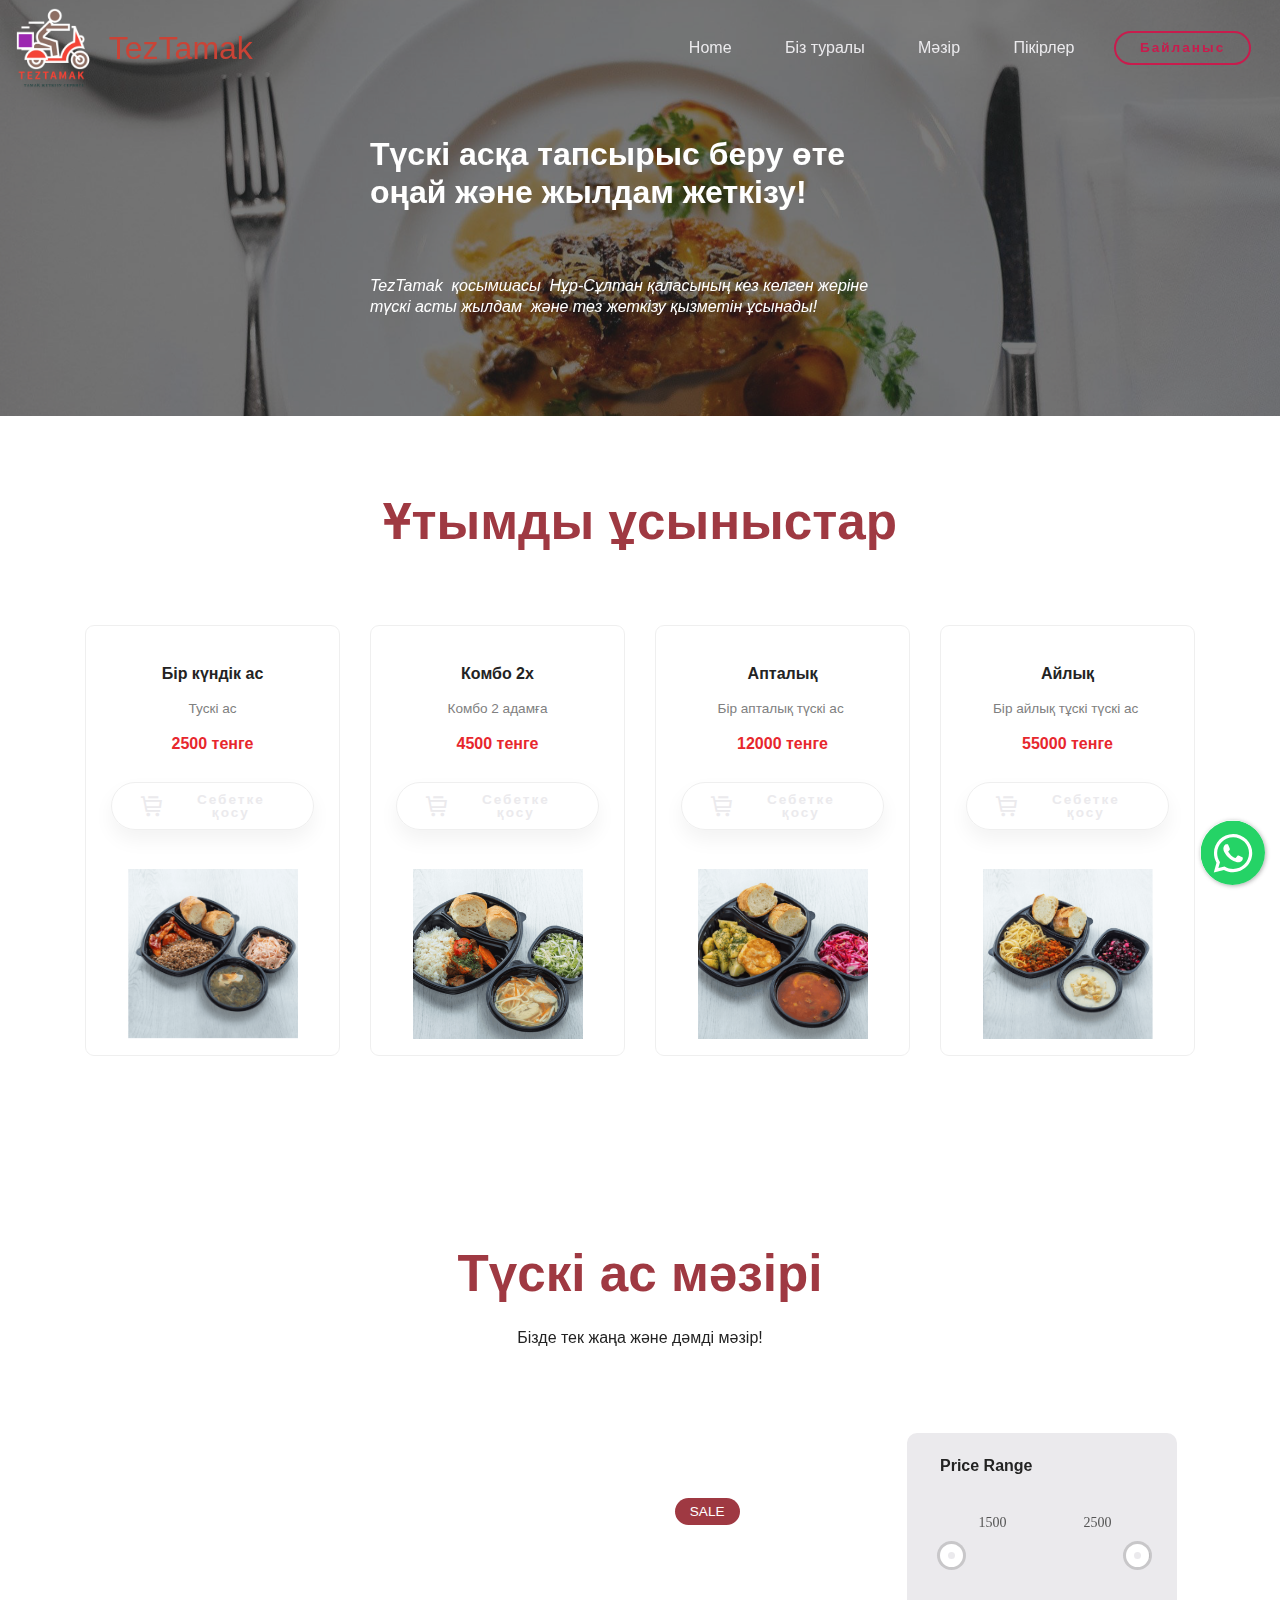
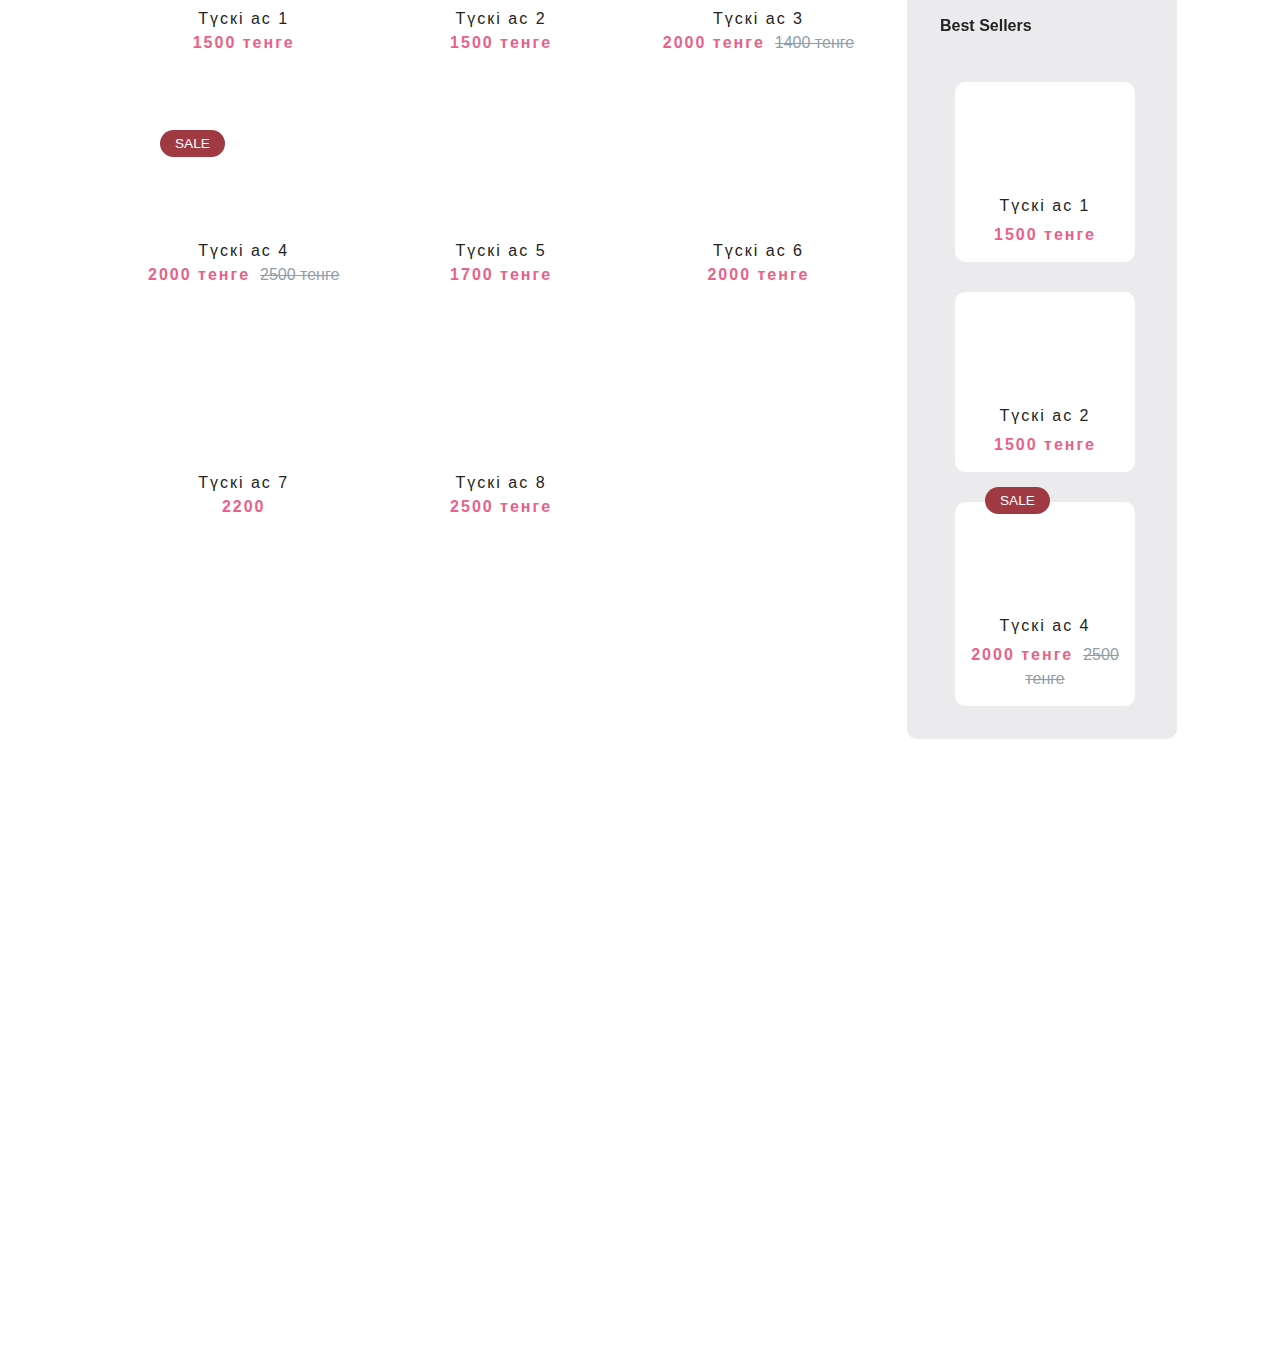
<file: page1.html>
<!DOCTYPE html>
<html  >
<head>
  
  <meta charset="UTF-8">
  <meta http-equiv="X-UA-Compatible" content="IE=edge">
  
  <meta name="viewport" content="width=device-width, initial-scale=1, minimum-scale=1">
  <link rel="shortcut icon" href="assets/images/logo-204x204.png" type="image/x-icon">
  <meta name="description" content="">
  
  
  <title>Мәзір</title>
  <link rel="stylesheet" href="assets/web/assets/mobirise-icons/mobirise-icons.css">
  <link rel="stylesheet" href="assets/web/assets/mobirise-icons2/mobirise2.css">
  <link rel="stylesheet" href="assets/tether/tether.min.css">
  <link rel="stylesheet" href="assets/bootstrap/css/bootstrap.min.css">
  <link rel="stylesheet" href="assets/bootstrap/css/bootstrap-grid.min.css">
  <link rel="stylesheet" href="assets/bootstrap/css/bootstrap-reboot.min.css">
  <link rel="stylesheet" href="assets/web/assets/gdpr-plugin/gdpr-styles.css">
  <link rel="stylesheet" href="assets/shopping-cart/minicart-theme.css">
  <link rel="stylesheet" href="assets/chatbutton/floating-wpp.css">
  <link rel="stylesheet" href="assets/formstyler/jquery.formstyler.css">
  <link rel="stylesheet" href="assets/formstyler/jquery.formstyler.theme.css">
  <link rel="stylesheet" href="assets/datepicker/jquery.datetimepicker.min.css">
  <link rel="stylesheet" href="assets/dropdown/css/style.css">
  <link rel="stylesheet" href="assets/socicon/css/styles.css">
  <link rel="stylesheet" href="assets/theme/css/style.css">
  <link rel="stylesheet" href="assets/gallery/style.css">
  <link rel="stylesheet" href="assets/recaptcha.css">
  <link rel="preload" as="style" href="assets/mobirise/css/mbr-additional.css"><link rel="stylesheet" href="assets/mobirise/css/mbr-additional.css" type="text/css">
  
  <script src="assets/web/assets/lazyload/lazyload.js"></script>

  
  
<meta name="theme-color" content="#9f3942">
<link rel="manifest" href="manifest.json">
<script src="sw-connect.js"></script>
<meta name="apple-mobile-web-app-capable" content="yes">
<link rel="apple-touch-startup-image" media="(device-width: 320px) and (device-height: 568px) and (-webkit-device-pixel-ratio: 2) and (orientation: portrait)" href="assets/images/apple-launch-640x1136.png">
<link rel="apple-touch-startup-image" media="(device-width: 375px) and (device-height: 667px) and (-webkit-device-pixel-ratio: 2) and (orientation: portrait)" href="assets/images/apple-launch-750x1334.png">
<link rel="apple-touch-startup-image" media="(device-width: 414px) and (device-height: 736px) and (-webkit-device-pixel-ratio: 3) and (orientation: portrait)" href="assets/images/apple-launch-1242x2208.png">
<link rel="apple-touch-startup-image" media="(device-width: 375px) and (device-height: 812px) and (-webkit-device-pixel-ratio: 3) and (orientation: portrait)" href="assets/images/apple-launch-1125x2436.png">
<link rel="apple-touch-startup-image" media="(device-width: 768px) and (device-height: 1024px) and (-webkit-device-pixel-ratio: 2) and (orientation: portrait)" href="assets/images/apple-launch-1536x2048.png">
<link rel="apple-touch-startup-image" media="(device-width: 834px) and (device-height: 1112px) and (-webkit-device-pixel-ratio: 2) and (orientation: portrait)" href="assets/images/apple-launch-1668x2224.png">
<link rel="apple-touch-startup-image" media="(device-width: 1024px) and (device-height: 1366px) and (-webkit-device-pixel-ratio: 2) and (orientation: portrait)" href="assets/images/apple-launch-2048x2732.png">
<meta name="apple-mobile-web-app-status-bar-style" content="default">
<meta name="apple-mobile-web-app-title" content="">
<link rel="apple-touch-icon" href="apple-touch-icon.png">
</head>
<body>
<script>var shopcartSettings = {"shopcart_top_offset":120,"side_offset":20,"site_width":1150,"shopcart_icon_color":"#FFFFFF","shopcart_back_color":"#a40000","shopcart_icon_size":40,"sc_count_color":"#FFFFFF","sc_count_back_color":"#F97352","sc_count_size":12,"checkout_button":"Төлеу <img src=\"assets/shopping-cart/paypal_btn.svg\" alt=\"PayPal\">","cartTitle":"Your Order:","popup_button":"Добавить в корзину              "};</script>
<script>var shopcartSettings = {"shopcart_top_offset":120,"side_offset":20,"site_width":1150,"shopcart_icon_color":"#FFFFFF","shopcart_back_color":"#a40000","shopcart_icon_size":40,"sc_count_color":"#FFFFFF","sc_count_back_color":"#F97352","sc_count_size":12,"checkout_button":"Төлеу"};</script>
  
  <section class="header4 restaurantm4_header4 cid-suayKd8QkF mbr-parallax-background" id="header4-i">

	

	<div class="mbr-overlay" style="opacity: 0.6; background-color: rgb(35, 35, 35);">
	</div>
	<div class="container">
		<div class="row justify-content-center">
			<div class="col-md-6 text-element">
				<h2 class="mbr-section-title mbr-fonts-style mbr-white mbr-bold display-2">Түскі асқа тапсырыс беру өте оңай және жылдам жеткізу!</h2>
				<h3 class="mbr-section-subtitle mbr-light mbr-fonts-style pb-3 mbr-white pt-3 display-5"><em>TezTamak&nbsp; қосымшасы&nbsp; Нұр-Cұлтан қаласының кез келген жеріне түскі асты жылдам&nbsp; және тез жеткізу қызметін ұсынады!</em></h3>
				
			</div>
			
		</div>
	</div>
	
</section>

<section class="pricing01 dinerm4_pricing01 cid-sxFfvPiTH0" id="pricing01-10">

	

	
	<div class="container">
		<div class="row">
			<div class="col-md-12 pb-5 col-lg-12 align-center">
				
				<h1 class="mbr-section-title pb-3 mbr-exbold mbr-fonts-style display-1"><strong>Ұтымды ұсыныстар</strong></h1>
			</div>

			<div class="card item features-image col-12 col-md-6 col-lg-3">
				<div class="item-wrapper align-center">
					<div class="card-box pt-4">
						<h4 class="card-title pb-3 mbr-bold mbr-fonts-style display-7">Бір күндік ас</h4>
						<p class="mbr-text mbr-semibold mbr-fonts-style display-4">Тускі ас</p>

						<h5 class="price pb-4 mbr-bold mbr-fonts-style display-7">2500 тенге</h5>

						<div class="mbr-section-btn"><a class="btn btn-md btn-white-outline display-4" href="https://www.paypal.com/cgi-bin/webscr?business=arailym.tll%40gmail.com&business=arailym.tll%40gmail.com&cmd=_cart&amount=5.00&item_name=%D0%B1%D1%96%D1%80%20%D0%BA%D2%AF%D0%BD%D0%B4%D1%96%D0%BA%20%D0%B0%D1%81&currency_code=USD" target="_blank"><span class="mobi-mbri mobi-mbri-cart-full mbr-iconfont mbr-iconfont-btn"></span>Себетке қосу</a></div>
						<div class="card-img">
							<img src="assets/images/2021-05-17-17.45.46-1160x1168-800x806.png" alt="">
						</div>
					</div>
				</div>
			</div>
			<div class="card item features-image col-12 col-md-6 col-lg-3">
				<div class="item-wrapper align-center">
					<div class="card-box pt-4">
						<h4 class="card-title pb-3 mbr-bold mbr-fonts-style display-7">Комбо 2х</h4>
						<p class="mbr-text mbr-semibold mbr-fonts-style display-4">Комбо 2 адамға</p>

						<h5 class="price pb-4 mbr-bold mbr-fonts-style display-7">4500 тенге</h5>

						<div class="mbr-section-btn"><a class="btn btn-md btn-white-outline display-4" href="https://www.paypal.com/cgi-bin/webscr?business=arailym.tll%40gmail.com&business=arailym.tll%40gmail.com&cmd=_cart&amount=10.00&item_name=%D0%90%D0%BF%D1%82%D0%B0%D0%BB%D1%8B%D2%9B&currency_code=USD"><span class="mobi-mbri mobi-mbri-cart-full mbr-iconfont mbr-iconfont-btn"></span>Себетке қосу</a></div>
						<div class="card-img">
							<img src="assets/images/2021-05-17-17.43.18-1206x1208-800x644.png" alt="">
						</div>
					</div>
				</div>
			</div>
			<div class="card item features-image col-12 col-md-6 col-lg-3">
				<div class="item-wrapper align-center">
					<div class="card-box pt-4">
						<h4 class="card-title pb-3 mbr-bold mbr-fonts-style display-7">Апталық</h4>
						<p class="mbr-text mbr-semibold mbr-fonts-style display-4">Бір апталық түскі ас&nbsp;<br></p>

						<h5 class="price pb-4 mbr-bold mbr-fonts-style display-7">12000 тенге</h5>

						<div class="mbr-section-btn"><a class="btn btn-md btn-white-outline display-4" href="https://www.paypal.com/cgi-bin/webscr?business=arailym.tll%40gmail.com&business=arailym.tll%40gmail.com&cmd=_cart&amount=25.00&item_name=Custom%20Item&currency_code=USD"><span class="mobi-mbri mobi-mbri-cart-full mbr-iconfont mbr-iconfont-btn"></span>Себетке қосу</a></div>
						<div class="card-img">
							<img src="assets/images/-2021-05-17-17.59.10-1164x1038.png" alt="">
						</div>
					</div>
				</div>
			</div>

			<div class="card item features-image col-12 col-md-6 col-lg-3">
				<div class="item-wrapper align-center">
					<div class="card-box pt-4">
						<h4 class="card-title pb-3 mbr-bold mbr-fonts-style display-7">Айлық</h4>
						<p class="mbr-text mbr-semibold mbr-fonts-style display-4">Бір айлық тұскі түскі ас&nbsp;</p>

						<h5 class="price pb-4 mbr-bold mbr-fonts-style display-7">55000 тенге</h5>

						<div class="mbr-section-btn"><a class="btn btn-md btn-white-outline display-4" href="https://www.paypal.com/cgi-bin/webscr?business=arailym.tll%40gmail.com&business=arailym.tll%40gmail.com&cmd=_cart&amount=110.00&item_name=Custom%20Item&currency_code=USD"><span class="mobi-mbri mobi-mbri-cart-full mbr-iconfont mbr-iconfont-btn"></span>Себетке қосу</a></div>
						<div class="card-img">
							<img src="assets/images/2021-05-17-18.20.24-794x790-794x790.png" alt="">
						</div>
					</div>
				</div>
			</div>
		</div>
	</div>
</section>

<section class="content4 cid-sxFGLr1eMO" id="content4-14">
    
    
    <div class="container">
        <div class="row justify-content-center">
            <div class="title col-md-12 col-lg-10">
                <h3 class="mbr-section-title mbr-fonts-style align-center mb-4 display-1"><strong>Түскі ас мәзірі</strong></h3>
                <h4 class="mbr-section-subtitle align-center mbr-fonts-style mb-4 display-5">Бізде тек жаңа және дәмді мәзір!</h4>
                
            </div>
        </div>
    </div>
</section>

<section class="extShop mbr-gallery cid-sxFsIdpJMl" id="shop6-13">

	

	<!-- <div class="big-container"> -->
	<div class="container">
		<div class="mbr-shop" show-sidebar="" shop__showsidebar="" show-buttons=""><!-- Shop Gallery --><div class="row mbr-shop__row col-md-12"><div class="wrapper-shop-items col-xl-9"><div class="mbr-gallery-row"><div><div class="shop-items"><div class="mbr-gallery-item" data-tags="Потрясающие" data-seller="true" data-slide-to="0" data-price="1500" data-oldprice="196"><div class="item_overlay" data-toggle="modal"></div><div class="galleryItem" data-toggle="modal"><div class="style_overlay"></div><div class="img_wraper"><img src="assets/images/2021-05-17-17.43.18-1206x1208-800x644.png" alt=""></div><span class="onsale mbr-fonts-style display-4" data-onsale="false" style="display: none;">SALE</span><div class="sidebar_wraper"><h4 class="item-title mbr-fonts-style mbr-text display-5">Түскі ас 1</h4><div class="price-block"><span class="shop-item-price mbr-fonts-style display-5">1500 тенге<br></span><span class="oldprice mbr-fonts-style display-7" style="display: none;">$196</span></div><div class="card-description"><strong>Ескерту:</strong><div>1. Сайтта ұсынылған тауарлардың сыртқы түрі - атауы, түсі және орамы, сондай-ақ сипаттамалары (қасиеттері) өндірушінің сипаттамасынан өзгеше болуы мүмкін. Өндіруші жасаған өзгерістер сайттағы өнімнің сипаттамасында көрінбеуі мүмкін.</div><div>2. Интернет-дүкендегі тапсырыстың нақты құны алдын-ала бағадан келесі жағдайларда өзгеше болуы мүмкін:</div><div>- жетіспейтін өнімді (клиенттің қалауы бойынша) ұқсас тауармен ауыстыру;</div><div>- Тапсырыста жаппай тауарлардың болуы: нақты салмағы тапсырыс берілгеннен өзгеше болуы мүмкін;</div><div><br><br></div></div><div class="mbr-section-btn" buttons="0" style="display: none;"><a href="https://www.paypal.com/cgi-bin/webscr?business=arailym.tll%40gmail.com&business=arailym.tll%40gmail.com&cmd=_xclick&amount=4.00&item_name=%D0%A2%D2%AF%D1%81%D0%BA%D1%96%20%D0%B0%D1%81%201&currency_code=USD&add=1" class="btn btn-primary display-7">Тапсырыс беру</a></div></div></div></div><div class="mbr-gallery-item" data-tags="Замечательно" data-seller="true" data-slide-to="1" data-price="1500" data-oldprice="70"><div class="item_overlay" data-toggle="modal"></div><div class="galleryItem" data-toggle="modal"><div class="style_overlay"></div><div class="img_wraper"><img src="assets/images/2021-05-17-17.45.46-1160x1168-800x645.png" alt=""></div><span class="onsale mbr-fonts-style display-4" data-onsale="false" style="display: none;">SALE</span><div class="sidebar_wraper"><h4 class="item-title mbr-fonts-style mbr-text display-5">Түскі ас 2</h4><div class="price-block"><span class="shop-item-price mbr-fonts-style display-5">1500 тенге</span><span class="oldprice mbr-fonts-style display-7" style="display: none;">$70</span></div><div class="card-description"><strong>Ескерту:</strong><div>1. Сайтта ұсынылған тауарлардың сыртқы түрі - атауы, түсі және орамы, сондай-ақ сипаттамалары (қасиеттері) өндірушінің сипаттамасынан өзгеше болуы мүмкін. Өндіруші жасаған өзгерістер сайттағы өнімнің сипаттамасында көрінбеуі мүмкін.</div><div>2. Интернет-дүкендегі тапсырыстың нақты құны алдын-ала бағадан келесі жағдайларда өзгеше болуы мүмкін:</div><div>- жетіспейтін өнімді (клиенттің қалауы бойынша) ұқсас тауармен ауыстыру;</div><div>- Тапсырыста жаппай тауарлардың болуы: нақты салмағы тапсырыс берілгеннен өзгеше болуы мүмкін;</div></div><div class="mbr-section-btn" buttons="0" style="display: none;"><a href="https://www.paypal.com/cgi-bin/webscr?business=arailym.tll%40gmail.com&business=arailym.tll%40gmail.com&cmd=_cart&amount=4.00&item_name=%D0%A2%D2%AF%D1%81%D0%BA%D1%96%20%D0%B0%D1%81%202&currency_code=USD" class="btn btn-primary display-7">Тапсырыс беру</a></div></div></div></div><div class="mbr-gallery-item" data-tags="Творческий" data-seller="false" data-slide-to="2" data-price="2000" data-oldprice="1400"><div class="item_overlay" data-toggle="modal"></div><div class="galleryItem" data-toggle="modal"><div class="style_overlay"></div><div class="img_wraper"><img src="assets/images/2021-05-17-17.58.51-1160x1154-800x655.png" alt=""></div><span class="onsale mbr-fonts-style display-4" data-onsale="true">SALE</span><div class="sidebar_wraper"><h4 class="item-title mbr-fonts-style mbr-text display-5">Түскі ас 3</h4><div class="price-block"><span class="shop-item-price mbr-fonts-style display-5">2000 тенге</span><span class="oldprice mbr-fonts-style display-7">1400 тенге</span></div><div class="card-description"><strong>Ескерту:</strong><div>1. Сайтта ұсынылған тауарлардың сыртқы түрі - атауы, түсі және орамы, сондай-ақ сипаттамалары (қасиеттері) өндірушінің сипаттамасынан өзгеше болуы мүмкін. Өндіруші жасаған өзгерістер сайттағы өнімнің сипаттамасында көрінбеуі мүмкін.</div><div>2. Интернет-дүкендегі тапсырыстың нақты құны алдын-ала бағадан келесі жағдайларда өзгеше болуы мүмкін:</div><div>- жетіспейтін өнімді (клиенттің қалауы бойынша) ұқсас тауармен ауыстыру;</div><div>- Тапсырыста жаппай тауарлардың болуы: нақты салмағы тапсырыс берілгеннен өзгеше болуы мүмкін;</div></div><div class="mbr-section-btn" buttons="0" style="display: none;"><a href="https://www.paypal.com/cgi-bin/webscr?business=arailym.tll%40gmail.com&business=arailym.tll%40gmail.com&cmd=_xclick&amount=5.00&item_name=%D0%A2%D2%AF%D1%81%D0%BA%D1%96%20%D0%B0%D1%81%203&currency_code=USD&add=1" class="btn btn-primary display-7">Тапсырыс беру</a></div></div></div></div><div class="mbr-gallery-item" data-tags="Потрясающие" data-seller="true" data-slide-to="3" data-price="2000" data-oldprice="2500"><div class="item_overlay" data-toggle="modal"></div><div class="galleryItem" data-toggle="modal"><div class="style_overlay"></div><div class="img_wraper"><img src="assets/images/2021-05-17-17.59.10-1164x1038-800x642.png" alt=""></div><span class="onsale mbr-fonts-style display-4" data-onsale="true">SALE</span><div class="sidebar_wraper"><h4 class="item-title mbr-fonts-style mbr-text display-5">Түскі ас 4</h4><div class="price-block"><span class="shop-item-price mbr-fonts-style display-5">2000 тенге</span><span class="oldprice mbr-fonts-style display-7">2500 тенге</span></div><div class="card-description">Ескерту:<div>1. Сайтта ұсынылған тауарлардың сыртқы түрі - атауы, түсі және орамы, сондай-ақ сипаттамалары (қасиеттері) өндірушінің сипаттамасынан өзгеше болуы мүмкін. Өндіруші жасаған өзгерістер сайттағы өнімнің сипаттамасында көрінбеуі мүмкін.</div><div>2. Интернет-дүкендегі тапсырыстың нақты құны алдын-ала бағадан келесі жағдайларда өзгеше болуы мүмкін:</div><div>- жетіспейтін өнімді (клиенттің қалауы бойынша) ұқсас тауармен ауыстыру;</div><div>- Тапсырыста жаппай тауарлардың болуы: нақты салмағы тапсырыс берілгеннен өзгеше болуы мүмкін;</div></div><div class="mbr-section-btn" buttons="0" style="display: none;"><a href="https://www.paypal.com/cgi-bin/webscr?business=arailym.tll%40gmail.com&business=arailym.tll%40gmail.com&cmd=_cart&amount=5.00&item_name=%D0%A2%D2%AF%D1%81%D0%BA%D1%96%20%D0%B0%D1%81%204&currency_code=USD" class="btn btn-primary display-7">Тапсырыс беру</a></div></div></div></div><div class="mbr-gallery-item" data-tags="Отзывчивый" data-seller="false" data-slide-to="4" data-price="1700" data-oldprice="84"><div class="item_overlay" data-toggle="modal"></div><div class="galleryItem" data-toggle="modal"><div class="style_overlay"></div><div class="img_wraper"><img src="assets/images/2021-05-17-18.20.06-1164x1170-800x643.png" alt=""></div><span class="onsale mbr-fonts-style display-4" data-onsale="false" style="display: none;">SALE</span><div class="sidebar_wraper"><h4 class="item-title mbr-fonts-style mbr-text display-5">Түскі ас 5</h4><div class="price-block"><span class="shop-item-price mbr-fonts-style display-5">1700 тенге</span><span class="oldprice mbr-fonts-style display-7" style="display: none;">$84</span></div><div class="card-description">Ескерту:<div>1. Сайтта ұсынылған тауарлардың сыртқы түрі - атауы, түсі және орамы, сондай-ақ сипаттамалары (қасиеттері) өндірушінің сипаттамасынан өзгеше болуы мүмкін. Өндіруші жасаған өзгерістер сайттағы өнімнің сипаттамасында көрінбеуі мүмкін.</div><div>2. Интернет-дүкендегі тапсырыстың нақты құны алдын-ала бағадан келесі жағдайларда өзгеше болуы мүмкін:</div><div>- жетіспейтін өнімді (клиенттің қалауы бойынша) ұқсас тауармен ауыстыру;</div><div>- Тапсырыста жаппай тауарлардың болуы: нақты салмағы тапсырыс берілгеннен өзгеше болуы мүмкін;</div></div><div class="mbr-section-btn" buttons="0" style="display: none;"><a href="https://www.paypal.com/cgi-bin/webscr?business=arailym.tll%40gmail.com&business=arailym.tll%40gmail.com&cmd=_cart&amount=4.50&item_name=%D0%A2%D2%AF%D1%81%D0%BA%D1%96%20%D0%B0%D1%81%205&currency_code=USD" class="btn btn-primary display-7">Тапсырыс беру</a></div></div></div></div><div class="mbr-gallery-item" data-tags="Творческий" data-seller="false" data-slide-to="5" data-price="2000" data-oldprice="140"><div class="item_overlay" data-toggle="modal"></div><div class="galleryItem" data-toggle="modal"><div class="style_overlay"></div><div class="img_wraper"><img src="assets/images/2021-05-17-18.20.24-794x790-794x632.png" alt=""></div><span class="onsale mbr-fonts-style display-4" data-onsale="false" style="display: none;">SALE</span><div class="sidebar_wraper"><h4 class="item-title mbr-fonts-style mbr-text display-5">Түскі ас 6</h4><div class="price-block"><span class="shop-item-price mbr-fonts-style display-5">2000 тенге</span><span class="oldprice mbr-fonts-style display-7" style="display: none;">$140</span></div><div class="card-description"><strong>Ескерту:</strong><div>1. Сайтта ұсынылған тауарлардың сыртқы түрі - атауы, түсі және орамы, сондай-ақ сипаттамалары (қасиеттері) өндірушінің сипаттамасынан өзгеше болуы мүмкін. Өндіруші жасаған өзгерістер сайттағы өнімнің сипаттамасында көрінбеуі мүмкін.</div><div>2. Интернет-дүкендегі тапсырыстың нақты құны алдын-ала бағадан келесі жағдайларда өзгеше болуы мүмкін:</div><div>- жетіспейтін өнімді (клиенттің қалауы бойынша) ұқсас тауармен ауыстыру;</div><div>- Тапсырыста жаппай тауарлардың болуы: нақты салмағы тапсырыс берілгеннен өзгеше болуы мүмкін;</div></div><div class="mbr-section-btn" buttons="0" style="display: none;"><a href="https://www.paypal.com/cgi-bin/webscr?business=arailym.tll%40gmail.com&business=arailym.tll%40gmail.com&cmd=_cart&amount=5.00&item_name=%D0%A2%D2%AF%D1%81%D0%BA%D1%96%20%D0%B0%D1%81%206&currency_code=USD" class="btn btn-primary display-7">Тапсырыс беру</a></div></div></div></div><div class="mbr-gallery-item" data-tags="Анимированный" data-seller="false" data-slide-to="6" data-price="2200" data-oldprice="68"><div class="item_overlay" data-toggle="modal"></div><div class="galleryItem" data-toggle="modal"><div class="style_overlay"></div><div class="img_wraper"><img src="assets/images/2021-05-17-18.20.42-1166x1048-800x602.png" alt=""></div><span class="onsale mbr-fonts-style display-4" data-onsale="false" style="display: none;">SALE</span><div class="sidebar_wraper"><h4 class="item-title mbr-fonts-style mbr-text display-5">Түскі ас 7</h4><div class="price-block"><span class="shop-item-price mbr-fonts-style display-5">2200</span><span class="oldprice mbr-fonts-style display-7" style="display: none;">$68</span></div><div class="card-description">Ескерту:<div>1. Сайтта ұсынылған тауарлардың сыртқы түрі - атауы, түсі және орамы, сондай-ақ сипаттамалары (қасиеттері) өндірушінің сипаттамасынан өзгеше болуы мүмкін. Өндіруші жасаған өзгерістер сайттағы өнімнің сипаттамасында көрінбеуі мүмкін.</div><div>2. Интернет-дүкендегі тапсырыстың нақты құны алдын-ала бағадан келесі жағдайларда өзгеше болуы мүмкін:</div><div>- жетіспейтін өнімді (клиенттің қалауы бойынша) ұқсас тауармен ауыстыру;</div><div>- Тапсырыста жаппай тауарлардың болуы: нақты салмағы тапсырыс берілгеннен өзгеше болуы мүмкін;</div></div><div class="mbr-section-btn" buttons="0" style="display: none;"><a href="https://www.paypal.com/cgi-bin/webscr?business=arailym.tll%40gmail.com&business=arailym.tll%40gmail.com&cmd=_cart&amount=5.50&item_name=%D0%A2%D2%AF%D1%81%D0%BA%D1%96%20%D0%B0%D1%81%207&currency_code=USD" class="btn btn-primary display-7">Тапсырыс беру</a></div></div></div></div><div class="mbr-gallery-item" data-tags="Үй тағамдары" data-seller="false" data-slide-to="7" data-price="2500" data-oldprice="188"><div class="item_overlay" data-toggle="modal"></div><div class="galleryItem" data-toggle="modal"><div class="style_overlay"></div><div class="img_wraper"><img src="assets/images/2021-05-17-18.21.18-1162x1160-800x600.png" alt=""></div><span class="onsale mbr-fonts-style display-4" data-onsale="false" style="display: none;">SALE</span><div class="sidebar_wraper"><h4 class="item-title mbr-fonts-style mbr-text display-5">Түскі ас 8</h4><div class="price-block"><span class="shop-item-price mbr-fonts-style display-5">2500 тенге</span><span class="oldprice mbr-fonts-style display-7" style="display: none;">$188</span></div><div class="card-description"><strong>Ескерту:</strong><div>1. Сайтта ұсынылған тауарлардың сыртқы түрі - атауы, түсі және орамы, сондай-ақ сипаттамалары (қасиеттері) өндірушінің сипаттамасынан өзгеше болуы мүмкін. Өндіруші жасаған өзгерістер сайттағы өнімнің сипаттамасында көрінбеуі мүмкін.</div><div>2. Интернет-дүкендегі тапсырыстың нақты құны алдын-ала бағадан келесі жағдайларда өзгеше болуы мүмкін:</div><div>- жетіспейтін өнімді (клиенттің қалауы бойынша) ұқсас тауармен ауыстыру;</div><div>- Тапсырыста жаппай тауарлардың болуы: нақты салмағы тапсырыс берілгеннен өзгеше болуы мүмкін;</div></div><div class="mbr-section-btn" buttons="0" style="display: none;"><a href="https://www.paypal.com/cgi-bin/webscr?business=arailym.tll%40gmail.com&business=arailym.tll%40gmail.com&cmd=_cart&amount=6.00&item_name=%D0%A2%D2%AF%D1%81%D0%BA%D1%96%20%D0%B0%D1%81%208&currency_code=USD" class="btn btn-primary display-7">Тапсырыс беру</a></div></div></div></div></div></div><div class="clearfix"></div></div></div><div class="col-xl-3 sidebar"><div class="sidebar-background"></div><div class="sidebar-block container bestseller-block"><h4 class="sidebar-title mbr-fonts-style mbr-text display-7">Best Sellers</h4><div class="bestsellers col-md-12" onselectstart="return false"><div class="mbr-gallery-item" data-tags="Потрясающие" data-seller="true" data-slide-to="0" data-price="1500" data-oldprice="196"><div class="item_overlay" data-toggle="modal"></div><div class="galleryItem" data-toggle="modal"><div class="style_overlay"></div><div class="img_wraper"><img src="assets/images/2021-05-17-17.43.18-1206x1208-800x644.png" alt=""></div><span class="onsale mbr-fonts-style display-4" data-onsale="false" style="display: none;">SALE</span><div class="sidebar_wraper"><h4 class="item-title mbr-fonts-style mbr-text display-5">Түскі ас 1</h4><div class="price-block"><span class="shop-item-price mbr-fonts-style display-5">1500 тенге<br></span><span class="oldprice mbr-fonts-style display-7" style="display: none;">$196</span></div><div class="card-description"><strong>Ескерту:</strong><div>1. Сайтта ұсынылған тауарлардың сыртқы түрі - атауы, түсі және орамы, сондай-ақ сипаттамалары (қасиеттері) өндірушінің сипаттамасынан өзгеше болуы мүмкін. Өндіруші жасаған өзгерістер сайттағы өнімнің сипаттамасында көрінбеуі мүмкін.</div><div>2. Интернет-дүкендегі тапсырыстың нақты құны алдын-ала бағадан келесі жағдайларда өзгеше болуы мүмкін:</div><div>- жетіспейтін өнімді (клиенттің қалауы бойынша) ұқсас тауармен ауыстыру;</div><div>- Тапсырыста жаппай тауарлардың болуы: нақты салмағы тапсырыс берілгеннен өзгеше болуы мүмкін;</div><div><br><br></div></div><div class="mbr-section-btn" buttons="0" style="display: none;"><a href="https://www.paypal.com/cgi-bin/webscr?business=arailym.tll%40gmail.com&business=arailym.tll%40gmail.com&cmd=_xclick&amount=4.00&item_name=%D0%A2%D2%AF%D1%81%D0%BA%D1%96%20%D0%B0%D1%81%201&currency_code=USD&add=1" class="btn btn-primary display-7">Тапсырыс беру</a></div></div></div></div><div class="mbr-gallery-item" data-tags="Замечательно" data-seller="true" data-slide-to="1" data-price="1500" data-oldprice="70"><div class="item_overlay" data-toggle="modal"></div><div class="galleryItem" data-toggle="modal"><div class="style_overlay"></div><div class="img_wraper"><img src="assets/images/2021-05-17-17.45.46-1160x1168-800x645.png" alt=""></div><span class="onsale mbr-fonts-style display-4" data-onsale="false" style="display: none;">SALE</span><div class="sidebar_wraper"><h4 class="item-title mbr-fonts-style mbr-text display-5">Түскі ас 2</h4><div class="price-block"><span class="shop-item-price mbr-fonts-style display-5">1500 тенге</span><span class="oldprice mbr-fonts-style display-7" style="display: none;">$70</span></div><div class="card-description"><strong>Ескерту:</strong><div>1. Сайтта ұсынылған тауарлардың сыртқы түрі - атауы, түсі және орамы, сондай-ақ сипаттамалары (қасиеттері) өндірушінің сипаттамасынан өзгеше болуы мүмкін. Өндіруші жасаған өзгерістер сайттағы өнімнің сипаттамасында көрінбеуі мүмкін.</div><div>2. Интернет-дүкендегі тапсырыстың нақты құны алдын-ала бағадан келесі жағдайларда өзгеше болуы мүмкін:</div><div>- жетіспейтін өнімді (клиенттің қалауы бойынша) ұқсас тауармен ауыстыру;</div><div>- Тапсырыста жаппай тауарлардың болуы: нақты салмағы тапсырыс берілгеннен өзгеше болуы мүмкін;</div></div><div class="mbr-section-btn" buttons="0" style="display: none;"><a href="https://www.paypal.com/cgi-bin/webscr?business=arailym.tll%40gmail.com&business=arailym.tll%40gmail.com&cmd=_cart&amount=4.00&item_name=%D0%A2%D2%AF%D1%81%D0%BA%D1%96%20%D0%B0%D1%81%202&currency_code=USD" class="btn btn-primary display-7">Тапсырыс беру</a></div></div></div></div><div class="mbr-gallery-item" data-tags="Потрясающие" data-seller="true" data-slide-to="3" data-price="2000" data-oldprice="2500"><div class="item_overlay" data-toggle="modal"></div><div class="galleryItem" data-toggle="modal"><div class="style_overlay"></div><div class="img_wraper"><img src="assets/images/2021-05-17-17.59.10-1164x1038-800x642.png" alt=""></div><span class="onsale mbr-fonts-style display-4" data-onsale="true">SALE</span><div class="sidebar_wraper"><h4 class="item-title mbr-fonts-style mbr-text display-5">Түскі ас 4</h4><div class="price-block"><span class="shop-item-price mbr-fonts-style display-5">2000 тенге</span><span class="oldprice mbr-fonts-style display-7">2500 тенге</span></div><div class="card-description">Ескерту:<div>1. Сайтта ұсынылған тауарлардың сыртқы түрі - атауы, түсі және орамы, сондай-ақ сипаттамалары (қасиеттері) өндірушінің сипаттамасынан өзгеше болуы мүмкін. Өндіруші жасаған өзгерістер сайттағы өнімнің сипаттамасында көрінбеуі мүмкін.</div><div>2. Интернет-дүкендегі тапсырыстың нақты құны алдын-ала бағадан келесі жағдайларда өзгеше болуы мүмкін:</div><div>- жетіспейтін өнімді (клиенттің қалауы бойынша) ұқсас тауармен ауыстыру;</div><div>- Тапсырыста жаппай тауарлардың болуы: нақты салмағы тапсырыс берілгеннен өзгеше болуы мүмкін;</div></div><div class="mbr-section-btn" buttons="0" style="display: none;"><a href="https://www.paypal.com/cgi-bin/webscr?business=arailym.tll%40gmail.com&business=arailym.tll%40gmail.com&cmd=_cart&amount=5.00&item_name=%D0%A2%D2%AF%D1%81%D0%BA%D1%96%20%D0%B0%D1%81%204&currency_code=USD" class="btn btn-primary display-7">Тапсырыс беру</a></div></div></div></div></div></div><div class="sidebar-block container range-slider"><h4 class="sidebar-title mbr-fonts-style mbr-text display-7">Price Range</h4><div class="filter-cost" onselectstart="return false"><div class="price-controls"><label class="min-price"><input class="min-input" type="text" value="auto" name="min"></label><label class="max-price"><input class="max-input" type="text" value="auto" name="max"></label></div><div class="range-controls"><div class="scale"><div class="bar"></div></div><div class="toggle min-toggle"></div><div class="toggle max-toggle"></div></div></div> <div class="price-range mbr-section-btn" buttons="0"><a class="btn btn-sm btn-primary" href="">Фильтр</a></div><div class="price-range-reset mbr-section-btn" buttons="0"><a class="btn btn-sm btn-secondary" href="">Показать все</a></div></div></div></div><!-- Lightbox --><div class="shopItemsModal_wraper" style="z-index: 2500;"><div class="shopItemsModalBg"></div><div class="shopItemsModal row"><div class="col-md-6 image-modal"></div><div class="col-md-6 text-modal"></div><div class="closeModal"><div class="close-modal-wrapper"></div></div></div></div></div>
	</div>

</section>

<section class="footer4 restaurantm4_footer4 cid-sxFNSvNU3E mbr-reveal" id="footer4-18">

	

	

	<div class="container">
		<div class="row content justify-content-center align-items-start mbr-white">
			<div class="col-12 col-md-6 col-lg-4 pb-3">
				<div class="logo pb-3 align-center">
					<a href="index.html">
						<img src="assets/images/logo-204x204.png" alt="" style="height: 6.4rem;">
					</a>
				</div>
				
				
				<div class="contacts">
					<h3 class="contacts-title mbr-fonts-style pb-2 align-center display-5">Байланыс</h3>
					<p class="contacts-block mbr-fonts-style align-center display-7">
						Email: info@teztamak.com<br>
						Телефон: +7 778 139 95 21<br>
						Факс:&nbsp;+7 778 139 95 21</p>
				</div>
			</div>
			
			<div class="form-1 col-sm-12 col-md-5 col-xl-4 col-lg-4">
				<h3 class="form-title pb-3 mbr-fonts-style align-center display-5">Подписка жасап 1000 тг бонусқа ие болыныз!</h3>
				<div data-form-type="formoid">
<!--Formbuilder Form-->
<form action="https://mobirise.eu/" method="POST" class="mbr-form form-with-styler" data-form-title="Подписка"><input type="hidden" name="email" data-form-email="true" value="UZteS6Ya3frvlCIj5iwkEUFprUn8vblxRGc3PWvrj9ktjKLFa0dkrmTZcKJfhceV5FI8MjQmgVwwOwd/Ri3hjJ8B5Ai9APd456Fn9iXLHg7EEf47MjfQH2nu4NLTrnTj.t33uBku2ABrXVpBKU6ztRhyfMp/VrlBsqmalSo7DTuKHMoUGjiQOHGd/Jugk89YCQtlMXBaGIBJXkBssZDhJ3iBMmplBVzzTZcVc+/NiHasdy57r6EwPQLNj/lRIfMzP">
<div class="row">
<div hidden="hidden" data-form-alert="" class="alert alert-success col-12">Подписка үшін рақмет!</div>
<div hidden="hidden" data-form-alert-danger="" class="alert alert-danger col-12">
</div>
</div>
<div class="dragArea row">
<div class="col-md-12 form-group " data-for="name">
<input type="text" name="name" placeholder="Аты-жөні" data-form-field="Name" required="required" class="form-control display-7" value="" id="name-footer4-18">
</div>
<div class="col-md-12 form-group " data-for="email">
<input type="text" name="email" placeholder="E-mail" data-form-field="E-mail" required="required" class="form-control display-7" value="" id="email-footer4-18">
</div>
<div data-for="phone" class="col-md-12 form-group ">
<input type="text" name="phone" placeholder="Телефоны" data-form-field="Phone" class="form-control display-7" value="" id="phone-footer4-18">
</div>
<div class="col-lg-12 col-md-12 col-sm-12 input-group-btn align-center">
<button type="submit" class="btn btn-form btn-secondary display-4">Жіберу</button>
</div>
</div>
<span class="gdpr-block">
<label>
<span class="textGDPR display-7" style="color: #a7a7a7"><input type="checkbox" name="gdpr" id="gdpr-footer4-18" required="">Жалғастыра отырып, сіз бізбен келісесіз <a style="color: #9f3942; text-decoration: none;" href="terms.html">Қызмет көрсету шарттары</a> және <a style="color: #9f3942; text-decoration: none;" href="policy.html">Құпиялылық саясаты</a>.</span>
</label>
</span></form><!--Formbuilder Form-->
</div>
			</div>
		</div>
	</div>
</section>

<section class="menu cid-sxFNYi9Bl7" once="menu" id="menu2-19">

    
    

    <nav class="navbar navbar-dropdown navbar-fixed-top navbar-expand-lg">
        <div class="navbar-brand">
            <span class="navbar-logo">
                <a href="index.html">
                    <img src="assets/images/logo-204x204.png" alt="teztamak" style="height: 5rem;">
                </a>
            </span>
            <span class="navbar-caption-wrap"><a class="navbar-caption text-secondary display-2" href="#">TezTamak&nbsp; &nbsp; &nbsp; &nbsp; &nbsp; &nbsp; &nbsp; &nbsp; &nbsp;&nbsp;</a></span>
        </div>
        <button class="navbar-toggler" type="button" data-toggle="collapse" data-target="#navbarSupportedContent" aria-controls="navbarNavAltMarkup" aria-expanded="false" aria-label="Toggle navigation">
            <div class="hamburger">
                <span></span>
                <span></span>
                <span></span>
                <span></span>
            </div>
        </button>
      <div class="collapse navbar-collapse" id="navbarSupportedContent">
            <ul class="navbar-nav nav-dropdown" data-app-modern-menu="true"><li class="nav-item">
                    <a class="nav-link link text-primary display-7" href="index.html">
                        Home
                    </a>
                </li>
                
                <li class="nav-item">
                    <a class="nav-link link text-primary display-7" href="index.html#features16-5">Біз туралы</a>
                </li>
                <li class="nav-item">
                    <a class="nav-link link text-primary display-7" href="page1.html">Мәзір</a>
                </li><li class="nav-item"><a class="nav-link link text-primary display-7" href="index.html#testimonials2-6">Пікірлер</a></li></ul>
            
            <div class="navbar-buttons mbr-section-btn"><a class="btn btn-sm btn-info-outline display-4" href="tel:+7 778 139 9521">Байланыс</a></div>
      </div>
    </nav>
</section>


<script src="assets/web/assets/jquery/jquery.min.js"></script>
  <script src="assets/popper/popper.min.js"></script>
  <script src="assets/tether/tether.min.js"></script>
  <script src="assets/bootstrap/js/bootstrap.min.js"></script>
  <script src="assets/smoothscroll/smooth-scroll.js"></script>
  <script src="assets/shopping-cart/minicart.js"></script>
  <script src="assets/shopping-cart/jquery.easing.min.js"></script>
  <script src="assets/shopping-cart/minicart-customizer.js"></script>
  <script src="assets/chatbutton/floating-wpp.js"></script>
  <script src="assets/chatbutton/script.js"></script>
  <script src="assets/formstyler/jquery.formstyler.js"></script>
  <script src="assets/formstyler/jquery.formstyler.min.js"></script>
  <script src="assets/datepicker/jquery.datetimepicker.full.js"></script>
  <script src="assets/parallax/jarallax.min.js"></script>
  <script src="assets/mobirise-shop/script.js"></script>
  <script src="assets/dropdown/js/nav-dropdown.js"></script>
  <script src="assets/dropdown/js/navbar-dropdown.js"></script>
  <script src="assets/touch-swipe/jquery.touch-swipe.min.js"></script>
  <script src="assets/theme/js/script.js"></script>
  <script src="assets/gallery/player.min.js"></script>
  <script src="assets/gallery/script.js"></script>
  <script src="assets/formoid.min.js"></script>
  <script src="assets/shopping-cart/shop-lightbox.js"></script>
  
  
<div id="chatbutton-wa" data-phone="+7 7781399521" data-showpopup="true" data-headertitle="TezTamak" data-popupmessage="Cәлеметсіз бе! Түскі асқатапсырыс беру сервисіне қош келдіңіз!
" data-placeholder="Мұнда теріңіз" data-position="left" data-headercolor="#9f3942" data-backgroundcolor="#e5ddd5" data-autoopentimeout="5" data-size="65px"><div class="floating-wpp-button" style="width: 65px; height: 65px;"><div class="floating-wpp-button-image"><!--?xml version="1.0" encoding="UTF-8" standalone="no"?--><svg xmlns="http://www.w3.org/2000/svg" xmlns:xlink="http://www.w3.org/1999/xlink" style="isolation:isolate" viewBox="0 0 800 800" width="65" height="65"><defs><clipPath id="_clipPath_A3g8G5hPEGG2L0B6hFCxamU4cc8rfqzQ"><rect width="800" height="800"></rect></clipPath></defs><g clip-path="url(#_clipPath_A3g8G5hPEGG2L0B6hFCxamU4cc8rfqzQ)"><g><path d=" M 787.59 800 L 12.41 800 C 5.556 800 0 793.332 0 785.108 L 0 14.892 C 0 6.667 5.556 0 12.41 0 L 787.59 0 C 794.444 0 800 6.667 800 14.892 L 800 785.108 C 800 793.332 794.444 800 787.59 800 Z " fill="rgb(37,211,102)"></path></g><g><path d=" M 508.558 450.429 C 502.67 447.483 473.723 433.24 468.325 431.273 C 462.929 429.308 459.003 428.328 455.078 434.22 C 451.153 440.114 439.869 453.377 436.434 457.307 C 433 461.236 429.565 461.729 423.677 458.78 C 417.79 455.834 398.818 449.617 376.328 429.556 C 358.825 413.943 347.008 394.663 343.574 388.768 C 340.139 382.873 343.207 379.687 346.155 376.752 C 348.804 374.113 352.044 369.874 354.987 366.436 C 357.931 362.999 358.912 360.541 360.875 356.614 C 362.837 352.683 361.857 349.246 360.383 346.299 C 358.912 343.352 347.136 314.369 342.231 302.579 C 337.451 291.099 332.597 292.654 328.983 292.472 C 325.552 292.301 321.622 292.265 317.698 292.265 C 313.773 292.265 307.394 293.739 301.996 299.632 C 296.6 305.527 281.389 319.772 281.389 348.752 C 281.389 377.735 302.487 405.731 305.431 409.661 C 308.376 413.592 346.949 473.062 406.015 498.566 C 420.062 504.634 431.03 508.256 439.581 510.969 C 453.685 515.451 466.521 514.818 476.666 513.302 C 487.978 511.613 511.502 499.06 516.409 485.307 C 521.315 471.55 521.315 459.762 519.842 457.307 C 518.371 454.851 514.446 453.377 508.558 450.429 Z  M 401.126 597.117 L 401.047 597.117 C 365.902 597.104 331.431 587.661 301.36 569.817 L 294.208 565.572 L 220.08 585.017 L 239.866 512.743 L 235.21 505.332 C 215.604 474.149 205.248 438.108 205.264 401.1 C 205.307 293.113 293.17 205.257 401.204 205.257 C 453.518 205.275 502.693 225.674 539.673 262.696 C 576.651 299.716 597.004 348.925 596.983 401.258 C 596.939 509.254 509.078 597.117 401.126 597.117 Z  M 567.816 234.565 C 523.327 190.024 464.161 165.484 401.124 165.458 C 271.24 165.458 165.529 271.161 165.477 401.085 C 165.46 442.617 176.311 483.154 196.932 518.892 L 163.502 641 L 288.421 608.232 C 322.839 627.005 361.591 636.901 401.03 636.913 L 401.126 636.913 L 401.127 636.913 C 530.998 636.913 636.717 531.2 636.77 401.274 C 636.794 338.309 612.306 279.105 567.816 234.565" fill-rule="evenodd" fill="rgb(255,255,255)"></path></g></g></svg></div></div></div>
 
</body>
</html>
</file>
<file: assets/web/assets/mobirise-icons/mobirise-icons.css>
@font-face {
  font-family: 'MobiriseIcons';
  src:  url('mobirise-icons.eot?spat4u');
  src:  url('mobirise-icons.eot?spat4u#iefix') format('embedded-opentype'),
    url('mobirise-icons.ttf?spat4u') format('truetype'),
    url('mobirise-icons.woff?spat4u') format('woff'),
    url('mobirise-icons.svg?spat4u#MobiriseIcons') format('svg');
  font-weight: normal;
  font-style: normal;
  font-display: swap;
}

[class^="mbri-"], [class*=" mbri-"] {
  /* use !important to prevent issues with browser extensions that change fonts */
  font-family: MobiriseIcons !important;
  speak: none;
  font-style: normal;
  font-weight: normal;
  font-variant: normal;
  text-transform: none;
  line-height: 1;

  /* Better Font Rendering =========== */
  -webkit-font-smoothing: antialiased;
  -moz-osx-font-smoothing: grayscale;
}

.mbri-add-submenu:before {
  content: "\e900";
}
.mbri-alert:before {
  content: "\e901";
}
.mbri-align-center:before {
  content: "\e902";
}
.mbri-align-justify:before {
  content: "\e903";
}
.mbri-align-left:before {
  content: "\e904";
}
.mbri-align-right:before {
  content: "\e905";
}
.mbri-android:before {
  content: "\e906";
}
.mbri-apple:before {
  content: "\e907";
}
.mbri-arrow-down:before {
  content: "\e908";
}
.mbri-arrow-next:before {
  content: "\e909";
}
.mbri-arrow-prev:before {
  content: "\e90a";
}
.mbri-arrow-up:before {
  content: "\e90b";
}
.mbri-bold:before {
  content: "\e90c";
}
.mbri-bookmark:before {
  content: "\e90d";
}
.mbri-bootstrap:before {
  content: "\e90e";
}
.mbri-briefcase:before {
  content: "\e90f";
}
.mbri-browse:before {
  content: "\e910";
}
.mbri-bulleted-list:before {
  content: "\e911";
}
.mbri-calendar:before {
  content: "\e912";
}
.mbri-camera:before {
  content: "\e913";
}
.mbri-cart-add:before {
  content: "\e914";
}
.mbri-cart-full:before {
  content: "\e915";
}
.mbri-cash:before {
  content: "\e916";
}
.mbri-change-style:before {
  content: "\e917";
}
.mbri-chat:before {
  content: "\e918";
}
.mbri-clock:before {
  content: "\e919";
}
.mbri-close:before {
  content: "\e91a";
}
.mbri-cloud:before {
  content: "\e91b";
}
.mbri-code:before {
  content: "\e91c";
}
.mbri-contact-form:before {
  content: "\e91d";
}
.mbri-credit-card:before {
  content: "\e91e";
}
.mbri-cursor-click:before {
  content: "\e91f";
}
.mbri-cust-feedback:before {
  content: "\e920";
}
.mbri-database:before {
  content: "\e921";
}
.mbri-delivery:before {
  content: "\e922";
}
.mbri-desktop:before {
  content: "\e923";
}
.mbri-devices:before {
  content: "\e924";
}
.mbri-down:before {
  content: "\e925";
}
.mbri-download:before {
  content: "\e989";
}
.mbri-drag-n-drop:before {
  content: "\e927";
}
.mbri-drag-n-drop2:before {
  content: "\e928";
}
.mbri-edit:before {
  content: "\e929";
}
.mbri-edit2:before {
  content: "\e92a";
}
.mbri-error:before {
  content: "\e92b";
}
.mbri-extension:before {
  content: "\e92c";
}
.mbri-features:before {
  content: "\e92d";
}
.mbri-file:before {
  content: "\e92e";
}
.mbri-flag:before {
  content: "\e92f";
}
.mbri-folder:before {
  content: "\e930";
}
.mbri-gift:before {
  content: "\e931";
}
.mbri-github:before {
  content: "\e932";
}
.mbri-globe:before {
  content: "\e933";
}
.mbri-globe-2:before {
  content: "\e934";
}
.mbri-growing-chart:before {
  content: "\e935";
}
.mbri-hearth:before {
  content: "\e936";
}
.mbri-help:before {
  content: "\e937";
}
.mbri-home:before {
  content: "\e938";
}
.mbri-hot-cup:before {
  content: "\e939";
}
.mbri-idea:before {
  content: "\e93a";
}
.mbri-image-gallery:before {
  content: "\e93b";
}
.mbri-image-slider:before {
  content: "\e93c";
}
.mbri-info:before {
  content: "\e93d";
}
.mbri-italic:before {
  content: "\e93e";
}
.mbri-key:before {
  content: "\e93f";
}
.mbri-laptop:before {
  content: "\e940";
}
.mbri-layers:before {
  content: "\e941";
}
.mbri-left-right:before {
  content: "\e942";
}
.mbri-left:before {
  content: "\e943";
}
.mbri-letter:before {
  content: "\e944";
}
.mbri-like:before {
  content: "\e945";
}
.mbri-link:before {
  content: "\e946";
}
.mbri-lock:before {
  content: "\e947";
}
.mbri-login:before {
  content: "\e948";
}
.mbri-logout:before {
  content: "\e949";
}
.mbri-magic-stick:before {
  content: "\e94a";
}
.mbri-map-pin:before {
  content: "\e94b";
}
.mbri-menu:before {
  content: "\e94c";
}
.mbri-mobile:before {
  content: "\e94d";
}
.mbri-mobile2:before {
  content: "\e94e";
}
.mbri-mobirise:before {
  content: "\e94f";
}
.mbri-more-horizontal:before {
  content: "\e950";
}
.mbri-more-vertical:before {
  content: "\e951";
}
.mbri-music:before {
  content: "\e952";
}
.mbri-new-file:before {
  content: "\e953";
}
.mbri-numbered-list:before {
  content: "\e954";
}
.mbri-opened-folder:before {
  content: "\e955";
}
.mbri-pages:before {
  content: "\e956";
}
.mbri-paper-plane:before {
  content: "\e957";
}
.mbri-paperclip:before {
  content: "\e958";
}
.mbri-photo:before {
  content: "\e959";
}
.mbri-photos:before {
  content: "\e95a";
}
.mbri-pin:before {
  content: "\e95b";
}
.mbri-play:before {
  content: "\e95c";
}
.mbri-plus:before {
  content: "\e95d";
}
.mbri-preview:before {
  content: "\e95e";
}
.mbri-print:before {
  content: "\e95f";
}
.mbri-protect:before {
  content: "\e960";
}
.mbri-question:before {
  content: "\e961";
}
.mbri-quote-left:before {
  content: "\e962";
}
.mbri-quote-right:before {
  content: "\e963";
}
.mbri-refresh:before {
  content: "\e964";
}
.mbri-responsive:before {
  content: "\e965";
}
.mbri-right:before {
  content: "\e966";
}
.mbri-rocket:before {
  content: "\e967";
}
.mbri-sad-face:before {
  content: "\e968";
}
.mbri-sale:before {
  content: "\e969";
}
.mbri-save:before {
  content: "\e96a";
}
.mbri-search:before {
  content: "\e96b";
}
.mbri-setting:before {
  content: "\e96c";
}
.mbri-setting2:before {
  content: "\e96d";
}
.mbri-setting3:before {
  content: "\e96e";
}
.mbri-share:before {
  content: "\e96f";
}
.mbri-shopping-bag:before {
  content: "\e970";
}
.mbri-shopping-basket:before {
  content: "\e971";
}
.mbri-shopping-cart:before {
  content: "\e972";
}
.mbri-sites:before {
  content: "\e973";
}
.mbri-smile-face:before {
  content: "\e974";
}
.mbri-speed:before {
  content: "\e975";
}
.mbri-star:before {
  content: "\e976";
}
.mbri-success:before {
  content: "\e977";
}
.mbri-sun:before {
  content: "\e978";
}
.mbri-sun2:before {
  content: "\e979";
}
.mbri-tablet:before {
  content: "\e97a";
}
.mbri-tablet-vertical:before {
  content: "\e97b";
}
.mbri-target:before {
  content: "\e97c";
}
.mbri-timer:before {
  content: "\e97d";
}
.mbri-to-ftp:before {
  content: "\e97e";
}
.mbri-to-local-drive:before {
  content: "\e97f";
}
.mbri-touch-swipe:before {
  content: "\e980";
}
.mbri-touch:before {
  content: "\e981";
}
.mbri-trash:before {
  content: "\e982";
}
.mbri-underline:before {
  content: "\e983";
}
.mbri-unlink:before {
  content: "\e984";
}
.mbri-unlock:before {
  content: "\e985";
}
.mbri-up-down:before {
  content: "\e986";
}
.mbri-up:before {
  content: "\e987";
}
.mbri-update:before {
  content: "\e988";
}
.mbri-upload:before {
 content: "\e926"; 
}
.mbri-user:before {
  content: "\e98a";
}
.mbri-user2:before {
  content: "\e98b";
}
.mbri-users:before {
  content: "\e98c";
}
.mbri-video:before {
  content: "\e98d";
}
.mbri-video-play:before {
  content: "\e98e";
}
.mbri-watch:before {
  content: "\e98f";
}
.mbri-website-theme:before {
  content: "\e990";
}
.mbri-wifi:before {
  content: "\e991";
}
.mbri-windows:before {
  content: "\e992";
}
.mbri-zoom-out:before {
  content: "\e993";
}
.mbri-redo:before {
  content: "\e994";
}
.mbri-undo:before {
  content: "\e995";
}
</file>
<file: assets/web/assets/mobirise-icons2/mobirise2.css>
@font-face {
  font-family: 'Moririse2';
  font-display: swap;
  src:  url('mobirise2.eot?f2bix4');
  src:  url('mobirise2.eot?f2bix4#iefix') format('embedded-opentype'),
    url('mobirise2.ttf?f2bix4') format('truetype'),
    url('mobirise2.woff?f2bix4') format('woff'),
    url('mobirise2.svg?f2bix4#mobirise2') format('svg');
  font-weight: normal;
  font-style: normal;
}

[class^="mobi-"], [class*=" mobi-"] {
  /* use !important to prevent issues with browser extensions that change fonts */
  font-family: 'Moririse2' !important;
  speak: none;
  font-style: normal;
  font-weight: normal;
  font-variant: normal;
  text-transform: none;
  line-height: 1;

  /* Better Font Rendering =========== */
  -webkit-font-smoothing: antialiased;
  -moz-osx-font-smoothing: grayscale;
}

.mobi-mbri-add-submenu:before {
  content: "\e900";
}
.mobi-mbri-alert:before {
  content: "\e901";
}
.mobi-mbri-align-center:before {
  content: "\e902";
}
.mobi-mbri-align-justify:before {
  content: "\e903";
}
.mobi-mbri-align-left:before {
  content: "\e904";
}
.mobi-mbri-align-right:before {
  content: "\e905";
}
.mobi-mbri-android:before {
  content: "\e906";
}
.mobi-mbri-apple:before {
  content: "\e907";
}
.mobi-mbri-arrow-down:before {
  content: "\e908";
}
.mobi-mbri-arrow-next:before {
  content: "\e909";
}
.mobi-mbri-arrow-prev:before {
  content: "\e90a";
}
.mobi-mbri-arrow-up:before {
  content: "\e90b";
}
.mobi-mbri-bold:before {
  content: "\e90c";
}
.mobi-mbri-bookmark:before {
  content: "\e90d";
}
.mobi-mbri-bootstrap:before {
  content: "\e90e";
}
.mobi-mbri-briefcase:before {
  content: "\e90f";
}
.mobi-mbri-browse:before {
  content: "\e910";
}
.mobi-mbri-bulleted-list:before {
  content: "\e911";
}
.mobi-mbri-calendar:before {
  content: "\e912";
}
.mobi-mbri-camera:before {
  content: "\e913";
}
.mobi-mbri-cart-add:before {
  content: "\e914";
}
.mobi-mbri-cart-full:before {
  content: "\e915";
}
.mobi-mbri-cash:before {
  content: "\e916";
}
.mobi-mbri-change-style:before {
  content: "\e917";
}
.mobi-mbri-chat:before {
  content: "\e918";
}
.mobi-mbri-clock:before {
  content: "\e919";
}
.mobi-mbri-close:before {
  content: "\e91a";
}
.mobi-mbri-cloud:before {
  content: "\e91b";
}
.mobi-mbri-code:before {
  content: "\e91c";
}
.mobi-mbri-contact-form:before {
  content: "\e91d";
}
.mobi-mbri-credit-card:before {
  content: "\e91e";
}
.mobi-mbri-cursor-click:before {
  content: "\e91f";
}
.mobi-mbri-cust-feedback:before {
  content: "\e920";
}
.mobi-mbri-database:before {
  content: "\e921";
}
.mobi-mbri-delivery:before {
  content: "\e922";
}
.mobi-mbri-desktop:before {
  content: "\e923";
}
.mobi-mbri-devices:before {
  content: "\e924";
}
.mobi-mbri-down:before {
  content: "\e925";
}
.mobi-mbri-download-2:before {
  content: "\e926";
}
.mobi-mbri-download:before {
  content: "\e927";
}
.mobi-mbri-drag-n-drop-2:before {
  content: "\e928";
}
.mobi-mbri-drag-n-drop:before {
  content: "\e929";
}
.mobi-mbri-edit-2:before {
  content: "\e92a";
}
.mobi-mbri-edit:before {
  content: "\e92b";
}
.mobi-mbri-error:before {
  content: "\e92c";
}
.mobi-mbri-extension:before {
  content: "\e92d";
}
.mobi-mbri-features:before {
  content: "\e92e";
}
.mobi-mbri-file:before {
  content: "\e92f";
}
.mobi-mbri-flag:before {
  content: "\e930";
}
.mobi-mbri-folder:before {
  content: "\e931";
}
.mobi-mbri-gift:before {
  content: "\e932";
}
.mobi-mbri-github:before {
  content: "\e933";
}
.mobi-mbri-globe-2:before {
  content: "\e934";
}
.mobi-mbri-globe:before {
  content: "\e935";
}
.mobi-mbri-growing-chart:before {
  content: "\e936";
}
.mobi-mbri-hearth:before {
  content: "\e937";
}
.mobi-mbri-help:before {
  content: "\e938";
}
.mobi-mbri-home:before {
  content: "\e939";
}
.mobi-mbri-hot-cup:before {
  content: "\e93a";
}
.mobi-mbri-idea:before {
  content: "\e93b";
}
.mobi-mbri-image-gallery:before {
  content: "\e93c";
}
.mobi-mbri-image-slider:before {
  content: "\e93d";
}
.mobi-mbri-info:before {
  content: "\e93e";
}
.mobi-mbri-italic:before {
  content: "\e93f";
}
.mobi-mbri-key:before {
  content: "\e940";
}
.mobi-mbri-laptop:before {
  content: "\e941";
}
.mobi-mbri-layers:before {
  content: "\e942";
}
.mobi-mbri-left-right:before {
  content: "\e943";
}
.mobi-mbri-left:before {
  content: "\e944";
}
.mobi-mbri-letter:before {
  content: "\e945";
}
.mobi-mbri-like:before {
  content: "\e946";
}
.mobi-mbri-link:before {
  content: "\e947";
}
.mobi-mbri-lock:before {
  content: "\e948";
}
.mobi-mbri-login:before {
  content: "\e949";
}
.mobi-mbri-logout:before {
  content: "\e94a";
}
.mobi-mbri-magic-stick:before {
  content: "\e94b";
}
.mobi-mbri-map-pin:before {
  content: "\e94c";
}
.mobi-mbri-menu:before {
  content: "\e94d";
}
.mobi-mbri-mobile-2:before {
  content: "\e94e";
}
.mobi-mbri-mobile-horizontal:before {
  content: "\e94f";
}
.mobi-mbri-mobile:before {
  content: "\e950";
}
.mobi-mbri-mobirise:before {
  content: "\e951";
}
.mobi-mbri-more-horizontal:before {
  content: "\e952";
}
.mobi-mbri-more-vertical:before {
  content: "\e953";
}
.mobi-mbri-music:before {
  content: "\e954";
}
.mobi-mbri-new-file:before {
  content: "\e955";
}
.mobi-mbri-numbered-list:before {
  content: "\e956";
}
.mobi-mbri-opened-folder:before {
  content: "\e957";
}
.mobi-mbri-pages:before {
  content: "\e958";
}
.mobi-mbri-paper-plane:before {
  content: "\e959";
}
.mobi-mbri-paperclip:before {
  content: "\e95a";
}
.mobi-mbri-phone:before {
  content: "\e95b";
}
.mobi-mbri-photo:before {
  content: "\e95c";
}
.mobi-mbri-photos:before {
  content: "\e95d";
}
.mobi-mbri-pin:before {
  content: "\e95e";
}
.mobi-mbri-play:before {
  content: "\e95f";
}
.mobi-mbri-plus:before {
  content: "\e960";
}
.mobi-mbri-preview:before {
  content: "\e961";
}
.mobi-mbri-print:before {
  content: "\e962";
}
.mobi-mbri-protect:before {
  content: "\e963";
}
.mobi-mbri-question:before {
  content: "\e964";
}
.mobi-mbri-quote-left:before {
  content: "\e965";
}
.mobi-mbri-quote-right:before {
  content: "\e966";
}
.mobi-mbri-redo:before {
  content: "\e967";
}
.mobi-mbri-refresh:before {
  content: "\e968";
}
.mobi-mbri-responsive-2:before {
  content: "\e969";
}
.mobi-mbri-responsive:before {
  content: "\e96a";
}
.mobi-mbri-right:before {
  content: "\e96b";
}
.mobi-mbri-rocket:before {
  content: "\e96c";
}
.mobi-mbri-sad-face:before {
  content: "\e96d";
}
.mobi-mbri-sale:before {
  content: "\e96e";
}
.mobi-mbri-save:before {
  content: "\e96f";
}
.mobi-mbri-search:before {
  content: "\e970";
}
.mobi-mbri-setting-2:before {
  content: "\e971";
}
.mobi-mbri-setting-3:before {
  content: "\e972";
}
.mobi-mbri-setting:before {
  content: "\e973";
}
.mobi-mbri-share:before {
  content: "\e974";
}
.mobi-mbri-shopping-bag:before {
  content: "\e975";
}
.mobi-mbri-shopping-basket:before {
  content: "\e976";
}
.mobi-mbri-shopping-cart:before {
  content: "\e977";
}
.mobi-mbri-sites:before {
  content: "\e978";
}
.mobi-mbri-smile-face:before {
  content: "\e979";
}
.mobi-mbri-speed:before {
  content: "\e97a";
}
.mobi-mbri-star:before {
  content: "\e97b";
}
.mobi-mbri-success:before {
  content: "\e97c";
}
.mobi-mbri-sun:before {
  content: "\e97d";
}
.mobi-mbri-sun2:before {
  content: "\e97e";
}
.mobi-mbri-tablet-vertical:before {
  content: "\e97f";
}
.mobi-mbri-tablet:before {
  content: "\e980";
}
.mobi-mbri-target:before {
  content: "\e981";
}
.mobi-mbri-timer:before {
  content: "\e982";
}
.mobi-mbri-to-ftp:before {
  content: "\e983";
}
.mobi-mbri-to-local-drive:before {
  content: "\e984";
}
.mobi-mbri-touch-swipe:before {
  content: "\e985";
}
.mobi-mbri-touch:before {
  content: "\e986";
}
.mobi-mbri-trash:before {
  content: "\e987";
}
.mobi-mbri-underline:before {
  content: "\e988";
}
.mobi-mbri-undo:before {
  content: "\e989";
}
.mobi-mbri-unlink:before {
  content: "\e98a";
}
.mobi-mbri-unlock:before {
  content: "\e98b";
}
.mobi-mbri-up-down:before {
  content: "\e98c";
}
.mobi-mbri-up:before {
  content: "\e98d";
}
.mobi-mbri-update:before {
  content: "\e98e";
}
.mobi-mbri-upload-2:before {
  content: "\e98f";
}
.mobi-mbri-upload:before {
  content: "\e990";
}
.mobi-mbri-user-2:before {
  content: "\e991";
}
.mobi-mbri-user:before {
  content: "\e992";
}
.mobi-mbri-users:before {
  content: "\e993";
}
.mobi-mbri-video-play:before {
  content: "\e994";
}
.mobi-mbri-video:before {
  content: "\e995";
}
.mobi-mbri-watch:before {
  content: "\e996";
}
.mobi-mbri-website-theme-2:before {
  content: "\e997";
}
.mobi-mbri-website-theme:before {
  content: "\e998";
}
.mobi-mbri-wifi:before {
  content: "\e999";
}
.mobi-mbri-windows:before {
  content: "\e99a";
}
.mobi-mbri-zoom-in:before {
  content: "\e99b";
}
.mobi-mbri-zoom-out:before {
  content: "\e99c";
}
</file>
<file: assets/web/assets/gdpr-plugin/gdpr-styles.css>
.gdpr-block {
    padding: 10px;
    font-size: 14px;
    display: block;
    width: 100%;
    text-align: center;
}
.gdpr-block.covert {
	display: none;
}
.textGDPR {
    position: relative;
}
.gdpr-block label span.textGDPR input[name='gdpr']{
    width: 15px;
    height: 15px;
    margin: 0;
    position: absolute;
    top: 3px;
    left: -20px;
}
.gdpr-block label {
    color: #a7a7a7;
    vertical-align: middle;
    user-select: none;
    margin-bottom: 0;
}
</file>
<file: assets/chatbutton/floating-wpp.css>
.floating-wpp {
    position: fixed;
    bottom: 15px;
    left: 15px;
    font-size: 14px;
    transition: bottom 0.2s;
    z-index: 1021;
}

.floating-wpp .floating-wpp-button {
    position: relative;
    border-radius: 50%;
    box-shadow: 1px 1px 4px rgba(60, 60, 60, 0.4);
    transition: box-shadow 0.2s;
    cursor: pointer;
    overflow: hidden;
}

.floating-wpp .floating-wpp-button img,
.floating-wpp .floating-wpp-button svg {
    position: absolute;
    width: 100%;
    height: auto;
    object-fit: cover;
    top: 50%;
    left: 50%;
    transform: translate3d(-50%, -50%, 0);
    border-radius: 50%;
}

.floating-wpp:hover .floating-wpp-button {
    box-shadow: 1px 2px 8px rgba(60, 60, 60, 0.4);
}

.floating-wpp .floating-wpp-popup {
    /*border: 2px solid white;*/
    border-radius: 8px;
    background-color: #e5ddd5;
    position: absolute;
    overflow: hidden;
    padding: 0;
    box-shadow: 1px 2px 8px rgba(60, 60, 60, 0.25);
    width: 0px;
    height: 0px;
    bottom: 0;
    opacity: 0;
    transition: bottom 0.1s ease-out, opacity 0.2s ease-out;
    transform-origin: bottom;
}

.floating-wpp .floating-wpp-popup.active {
    padding: 0 15px 12px 15px;
    width: 280px;
    height: auto;
    bottom: 82px;
    opacity: 1;
}

.floating-wpp .floating-wpp-popup .floating-wpp-message {
    background-color: white;
    padding: 8px;
    border-radius: 7.5px 7.5px 7.5px 7.5px;
    box-shadow: 1px 1px 5px rgba(0, 0, 0, 0.15);
    opacity: 0;
    transition: opacity 0.2s;
    max-width: 100%;
}

.floating-wpp .floating-wpp-popup.active .floating-wpp-message {
    opacity: 1;
    transition-delay: 0.2s;
}

.floating-wpp .floating-wpp-popup .floating-wpp-head {
    text-align: left;
    color: white;
    margin: 0 -15px 15px -15px;
    padding: 15px 15px;
    display: flex;
    flex-direction: column;
    justify-content: space-between;
    cursor: pointer;
}

.floating-wpp-headName {
    margin: 0;
}

.floating-wpp .floating-wpp-popup .floating-wpp-head .close {
    position: absolute;
    top: 14px;
    right: 8px;
    color: #ffffff;
    text-shadow: none;
    opacity: 1;
    font-size: inherit;
}

.floating-wpp .floating-wpp-input-message {
    background-color: #e5ddd5;
    margin: 5px -15px -15px -15px;
    padding: 0 15px;
    display: flex;
    align-items: center;
}

.floating-wpp .floating-wpp-input-message textarea {
    border: 1px solid #ffffff;
    border-radius: 21px;
    box-shadow: none;
    padding: 8px 12px;
    margin: 10px 0 15px 0;
    width: 100%;
    max-width: 100%;
    font-family: inherit;
    font-size: inherit;
    resize: none;
    outline: none;
    color: #4a4a4a;
    box-shadow: 1px 2px 8px rgba(60, 60, 60, 0.25);
    visibility: visible !important;
    animation-delay: 0s;
    animation-duration: 0s;
}

.floating-wpp .floating-wpp-btn-send {
    margin: 10px 0 15px 12px;
    font-size: 0;
    cursor: pointer;
    box-shadow: 1px 2px 8px rgba(60, 60, 60, 0.25);
    border-radius: 50%;
}
</file>
<file: assets/dropdown/css/style.css>
.navbar-dropdown {
  left: 0;
  padding: 0;
  position: absolute;
  right: 0;
  top: 0;
  transition: all 0.45s ease;
  z-index: 1030;
  background: #282828; }
  .navbar-dropdown .navbar-logo {
    margin-right: 0.8rem;
    transition: margin 0.3s ease-in-out;
    vertical-align: middle; }
    .navbar-dropdown .navbar-logo img {
      height: 3.125rem;
      transition: all 0.3s ease-in-out; }
    .navbar-dropdown .navbar-logo.mbr-iconfont {
      font-size: 3.125rem;
      line-height: 3.125rem; }
  .navbar-dropdown .navbar-caption {
    font-weight: 700;
    white-space: normal;
    vertical-align: -4px;
    line-height: 3.125rem !important; }
    .navbar-dropdown .navbar-caption, .navbar-dropdown .navbar-caption:hover {
      color: inherit;
      text-decoration: none; }
  .navbar-dropdown .mbr-iconfont + .navbar-caption {
    vertical-align: -1px; }
  .navbar-dropdown.navbar-fixed-top {
    position: fixed; }
  .navbar-dropdown .navbar-brand span {
    vertical-align: -4px; }
  .navbar-dropdown.bg-color.transparent {
    background: none; }
  .navbar-dropdown.navbar-short .navbar-brand {
    padding: 0.625rem 0; }
    .navbar-dropdown.navbar-short .navbar-brand span {
      vertical-align: -1px; }
  .navbar-dropdown.navbar-short .navbar-caption {
    line-height: 2.375rem !important;
    vertical-align: -2px; }
  .navbar-dropdown.navbar-short .navbar-logo {
    margin-right: 0.5rem; }
    .navbar-dropdown.navbar-short .navbar-logo img {
      height: 2.375rem; }
    .navbar-dropdown.navbar-short .navbar-logo.mbr-iconfont {
      font-size: 2.375rem;
      line-height: 2.375rem; }
  .navbar-dropdown.navbar-short .mbr-table-cell {
    height: 3.625rem; }
  .navbar-dropdown .navbar-close {
    left: 0.6875rem;
    position: fixed;
    top: 0.75rem;
    z-index: 1000; }
  .navbar-dropdown .hamburger-icon {
    content: "";
    display: inline-block;
    vertical-align: middle;
    width: 16px;
    -webkit-box-shadow: 0 -6px 0 1px #282828,0 0 0 1px #282828,0 6px 0 1px #282828;
    -moz-box-shadow: 0 -6px 0 1px #282828,0 0 0 1px #282828,0 6px 0 1px #282828;
    box-shadow: 0 -6px 0 1px #282828,0 0 0 1px #282828,0 6px 0 1px #282828; }

.dropdown-menu .dropdown-toggle[data-toggle="dropdown-submenu"]::after {
  border-bottom: 0.35em solid transparent;
  border-left: 0.35em solid;
  border-right: 0;
  border-top: 0.35em solid transparent;
  margin-left: 0.3rem; }

.dropdown-menu .dropdown-item:focus {
  outline: 0; }

.nav-dropdown {
  font-size: 0.75rem;
  font-weight: 500;
  height: auto !important; }
  .nav-dropdown .nav-btn {
    padding-left: 1rem; }
  .nav-dropdown .link {
    margin: .667em 1.667em;
    font-weight: 500;
    padding: 0;
    transition: color .2s ease-in-out; }
    .nav-dropdown .link.dropdown-toggle {
      margin-right: 2.583em; }
      .nav-dropdown .link.dropdown-toggle::after {
        margin-left: .25rem;
        border-top: 0.35em solid;
        border-right: 0.35em solid transparent;
        border-left: 0.35em solid transparent;
        border-bottom: 0; }
      .nav-dropdown .link.dropdown-toggle[aria-expanded="true"] {
        margin: 0;
        padding: 0.667em 3.263em  0.667em 1.667em; }
  .nav-dropdown .link::after,
  .nav-dropdown .dropdown-item::after {
    color: inherit; }
  .nav-dropdown .btn {
    font-size: 0.75rem;
    font-weight: 700;
    letter-spacing: 0;
    margin-bottom: 0;
    padding-left: 1.25rem;
    padding-right: 1.25rem; }
  .nav-dropdown .dropdown-menu {
    border-radius: 0;
    border: 0;
    left: 0;
    margin: 0;
    padding-bottom: 1.25rem;
    padding-top: 1.25rem;
    position: relative; }
  .nav-dropdown .dropdown-submenu {
    margin-left: 0.125rem;
    top: 0; }
  .nav-dropdown .dropdown-item {
    font-weight: 500;
    line-height: 2;
    padding: 0.3846em 4.615em 0.3846em 1.5385em;
    position: relative;
    transition: color .2s ease-in-out, background-color .2s ease-in-out; }
    .nav-dropdown .dropdown-item::after {
      margin-top: -0.3077em;
      position: absolute;
      right: 1.1538em;
      top: 50%; }
    .nav-dropdown .dropdown-item:focus, .nav-dropdown .dropdown-item:hover {
      background: none; }

@media (max-width: 767px) {
  .nav-dropdown.navbar-toggleable-sm {
    bottom: 0;
    display: none;
    left: 0;
    overflow-x: hidden;
    position: fixed;
    top: 0;
    transform: translateX(-100%);
    -ms-transform: translateX(-100%);
    -webkit-transform: translateX(-100%);
    width: 18.75rem;
    z-index: 999; } }
.nav-dropdown.navbar-toggleable-xl {
  bottom: 0;
  display: none;
  left: 0;
  overflow-x: hidden;
  position: fixed;
  top: 0;
  transform: translateX(-100%);
  -ms-transform: translateX(-100%);
  -webkit-transform: translateX(-100%);
  width: 18.75rem;
  z-index: 999; }

.nav-dropdown-sm {
  display: block !important;
  overflow-x: hidden;
  overflow: auto;
  padding-top: 3.875rem; }
  .nav-dropdown-sm::after {
    content: "";
    display: block;
    height: 3rem;
    width: 100%; }
  .nav-dropdown-sm.collapse.in ~ .navbar-close {
    display: block !important; }
  .nav-dropdown-sm.collapsing, .nav-dropdown-sm.collapse.in {
    transform: translateX(0);
    -ms-transform: translateX(0);
    -webkit-transform: translateX(0);
    transition: all 0.25s ease-out;
    -webkit-transition: all 0.25s ease-out;
    background: #282828; }
  .nav-dropdown-sm.collapsing[aria-expanded="false"] {
    transform: translateX(-100%);
    -ms-transform: translateX(-100%);
    -webkit-transform: translateX(-100%); }
  .nav-dropdown-sm .nav-item {
    display: block;
    margin-left: 0 !important;
    padding-left: 0; }
  .nav-dropdown-sm .link,
  .nav-dropdown-sm .dropdown-item {
    border-top: 1px dotted rgba(255, 255, 255, 0.1);
    font-size: 0.8125rem;
    line-height: 1.6;
    margin: 0 !important;
    padding: 0.875rem 2.4rem 0.875rem 1.5625rem !important;
    position: relative;
    white-space: normal; }
    .nav-dropdown-sm .link:focus, .nav-dropdown-sm .link:hover,
    .nav-dropdown-sm .dropdown-item:focus,
    .nav-dropdown-sm .dropdown-item:hover {
      background: rgba(0, 0, 0, 0.2) !important;
      color: #c0a375; }
  .nav-dropdown-sm .nav-btn {
    position: relative;
    padding: 1.5625rem 1.5625rem 0 1.5625rem; }
    .nav-dropdown-sm .nav-btn::before {
      border-top: 1px dotted rgba(255, 255, 255, 0.1);
      content: "";
      left: 0;
      position: absolute;
      top: 0;
      width: 100%; }
    .nav-dropdown-sm .nav-btn + .nav-btn {
      padding-top: 0.625rem; }
      .nav-dropdown-sm .nav-btn + .nav-btn::before {
        display: none; }
  .nav-dropdown-sm .btn {
    padding: 0.625rem 0; }
  .nav-dropdown-sm .dropdown-toggle[data-toggle="dropdown-submenu"]::after {
    margin-left: .25rem;
    border-top: 0.35em solid;
    border-right: 0.35em solid transparent;
    border-left: 0.35em solid transparent;
    border-bottom: 0; }
  .nav-dropdown-sm .dropdown-toggle[data-toggle="dropdown-submenu"][aria-expanded="true"]::after {
    border-top: 0;
    border-right: 0.35em solid transparent;
    border-left: 0.35em solid transparent;
    border-bottom: 0.35em solid; }
  .nav-dropdown-sm .dropdown-menu {
    margin: 0;
    padding: 0;
    position: relative;
    top: 0;
    left: 0;
    width: 100%;
    border: 0;
    float: none;
    border-radius: 0;
    background: none; }
  .nav-dropdown-sm .dropdown-submenu {
    left: 100%;
    margin-left: 0.125rem;
    margin-top: -1.25rem;
    top: 0; }

.navbar-toggleable-sm .nav-dropdown .dropdown-menu {
  position: absolute; }

.navbar-toggleable-sm .nav-dropdown .dropdown-submenu {
  left: 100%;
  margin-left: 0.125rem;
  margin-top: -1.25rem;
  top: 0; }

.navbar-toggleable-sm.opened .nav-dropdown .dropdown-menu {
  position: relative; }

.navbar-toggleable-sm.opened .nav-dropdown .dropdown-submenu {
  left: 0;
  margin-left: 00rem;
  margin-top: 0rem;
  top: 0; }

.is-builder .nav-dropdown.collapsing {
  transition: none !important; }

/*# sourceMappingURL=style.css.map */
</file>
<file: assets/socicon/css/styles.css>
@charset "UTF-8";

@font-face {
  font-family: 'Socicon';
  src:  url('../fonts/socicon.eot');
  src:  url('../fonts/socicon.eot?#iefix') format('embedded-opentype'),
    url('../fonts/socicon.woff2') format('woff2'),
    url('../fonts/socicon.ttf') format('truetype'),
    url('../fonts/socicon.woff') format('woff'),
    url('../fonts/socicon.svg#socicon') format('svg');
  font-weight: normal;
  font-style: normal;
}

[data-icon]:before {
  font-family: "socicon" !important;
  content: attr(data-icon);
  font-style: normal !important;
  font-weight: normal !important;
  font-variant: normal !important;
  text-transform: none !important;
  speak: none;
  line-height: 1;
  -webkit-font-smoothing: antialiased;
  -moz-osx-font-smoothing: grayscale;
}

[class^="socicon-"], [class*=" socicon-"] {
  /* use !important to prevent issues with browser extensions that change fonts */
  font-family: 'Socicon' !important;
  speak: none;
  font-style: normal;
  font-weight: normal;
  font-variant: normal;
  text-transform: none;
  line-height: 1;

  /* Better Font Rendering =========== */
  -webkit-font-smoothing: antialiased;
  -moz-osx-font-smoothing: grayscale;
}

.socicon-eitaa:before {
  content: "\e97c";
}
.socicon-soroush:before {
  content: "\e97d";
}
.socicon-bale:before {
  content: "\e97e";
}
.socicon-zazzle:before {
  content: "\e97b";
}
.socicon-society6:before {
  content: "\e97a";
}
.socicon-redbubble:before {
  content: "\e979";
}
.socicon-avvo:before {
  content: "\e978";
}
.socicon-stitcher:before {
  content: "\e977";
}
.socicon-googlehangouts:before {
  content: "\e974";
}
.socicon-dlive:before {
  content: "\e975";
}
.socicon-vsco:before {
  content: "\e976";
}
.socicon-flipboard:before {
  content: "\e973";
}
.socicon-ubuntu:before {
  content: "\e958";
}
.socicon-artstation:before {
  content: "\e959";
}
.socicon-invision:before {
  content: "\e95a";
}
.socicon-torial:before {
  content: "\e95b";
}
.socicon-collectorz:before {
  content: "\e95c";
}
.socicon-seenthis:before {
  content: "\e95d";
}
.socicon-googleplaymusic:before {
  content: "\e95e";
}
.socicon-debian:before {
  content: "\e95f";
}
.socicon-filmfreeway:before {
  content: "\e960";
}
.socicon-gnome:before {
  content: "\e961";
}
.socicon-itchio:before {
  content: "\e962";
}
.socicon-jamendo:before {
  content: "\e963";
}
.socicon-mix:before {
  content: "\e964";
}
.socicon-sharepoint:before {
  content: "\e965";
}
.socicon-tinder:before {
  content: "\e966";
}
.socicon-windguru:before {
  content: "\e967";
}
.socicon-cdbaby:before {
  content: "\e968";
}
.socicon-elementaryos:before {
  content: "\e969";
}
.socicon-stage32:before {
  content: "\e96a";
}
.socicon-tiktok:before {
  content: "\e96b";
}
.socicon-gitter:before {
  content: "\e96c";
}
.socicon-letterboxd:before {
  content: "\e96d";
}
.socicon-threema:before {
  content: "\e96e";
}
.socicon-splice:before {
  content: "\e96f";
}
.socicon-metapop:before {
  content: "\e970";
}
.socicon-naver:before {
  content: "\e971";
}
.socicon-remote:before {
  content: "\e972";
}
.socicon-internet:before {
  content: "\e957";
}
.socicon-moddb:before {
  content: "\e94b";
}
.socicon-indiedb:before {
  content: "\e94c";
}
.socicon-traxsource:before {
  content: "\e94d";
}
.socicon-gamefor:before {
  content: "\e94e";
}
.socicon-pixiv:before {
  content: "\e94f";
}
.socicon-myanimelist:before {
  content: "\e950";
}
.socicon-blackberry:before {
  content: "\e951";
}
.socicon-wickr:before {
  content: "\e952";
}
.socicon-spip:before {
  content: "\e953";
}
.socicon-napster:before {
  content: "\e954";
}
.socicon-beatport:before {
  content: "\e955";
}
.socicon-hackerone:before {
  content: "\e956";
}
.socicon-hackernews:before {
  content: "\e946";
}
.socicon-smashwords:before {
  content: "\e947";
}
.socicon-kobo:before {
  content: "\e948";
}
.socicon-bookbub:before {
  content: "\e949";
}
.socicon-mailru:before {
  content: "\e94a";
}
.socicon-gitlab:before {
  content: "\e945";
}
.socicon-instructables:before {
  content: "\e944";
}
.socicon-portfolio:before {
  content: "\e943";
}
.socicon-codered:before {
  content: "\e940";
}
.socicon-origin:before {
  content: "\e941";
}
.socicon-nextdoor:before {
  content: "\e942";
}
.socicon-udemy:before {
  content: "\e93f";
}
.socicon-livemaster:before {
  content: "\e93e";
}
.socicon-crunchbase:before {
  content: "\e93b";
}
.socicon-homefy:before {
  content: "\e93c";
}
.socicon-calendly:before {
  content: "\e93d";
}
.socicon-realtor:before {
  content: "\e90f";
}
.socicon-tidal:before {
  content: "\e910";
}
.socicon-qobuz:before {
  content: "\e911";
}
.socicon-natgeo:before {
  content: "\e912";
}
.socicon-mastodon:before {
  content: "\e913";
}
.socicon-unsplash:before {
  content: "\e914";
}
.socicon-homeadvisor:before {
  content: "\e915";
}
.socicon-angieslist:before {
  content: "\e916";
}
.socicon-codepen:before {
  content: "\e917";
}
.socicon-slack:before {
  content: "\e918";
}
.socicon-openaigym:before {
  content: "\e919";
}
.socicon-logmein:before {
  content: "\e91a";
}
.socicon-fiverr:before {
  content: "\e91b";
}
.socicon-gotomeeting:before {
  content: "\e91c";
}
.socicon-aliexpress:before {
  content: "\e91d";
}
.socicon-guru:before {
  content: "\e91e";
}
.socicon-appstore:before {
  content: "\e91f";
}
.socicon-homes:before {
  content: "\e920";
}
.socicon-zoom:before {
  content: "\e921";
}
.socicon-alibaba:before {
  content: "\e922";
}
.socicon-craigslist:before {
  content: "\e923";
}
.socicon-wix:before {
  content: "\e924";
}
.socicon-redfin:before {
  content: "\e925";
}
.socicon-googlecalendar:before {
  content: "\e926";
}
.socicon-shopify:before {
  content: "\e927";
}
.socicon-freelancer:before {
  content: "\e928";
}
.socicon-seedrs:before {
  content: "\e929";
}
.socicon-bing:before {
  content: "\e92a";
}
.socicon-doodle:before {
  content: "\e92b";
}
.socicon-bonanza:before {
  content: "\e92c";
}
.socicon-squarespace:before {
  content: "\e92d";
}
.socicon-toptal:before {
  content: "\e92e";
}
.socicon-gust:before {
  content: "\e92f";
}
.socicon-ask:before {
  content: "\e930";
}
.socicon-trulia:before {
  content: "\e931";
}
.socicon-loomly:before {
  content: "\e932";
}
.socicon-ghost:before {
  content: "\e933";
}
.socicon-upwork:before {
  content: "\e934";
}
.socicon-fundable:before {
  content: "\e935";
}
.socicon-booking:before {
  content: "\e936";
}
.socicon-googlemaps:before {
  content: "\e937";
}
.socicon-zillow:before {
  content: "\e938";
}
.socicon-niconico:before {
  content: "\e939";
}
.socicon-toneden:before {
  content: "\e93a";
}
.socicon-augment:before {
  content: "\e908";
}
.socicon-bitbucket:before {
  content: "\e909";
}
.socicon-fyuse:before {
  content: "\e90a";
}
.socicon-yt-gaming:before {
  content: "\e90b";
}
.socicon-sketchfab:before {
  content: "\e90c";
}
.socicon-mobcrush:before {
  content: "\e90d";
}
.socicon-microsoft:before {
  content: "\e90e";
}
.socicon-pandora:before {
  content: "\e907";
}
.socicon-messenger:before {
  content: "\e906";
}
.socicon-gamewisp:before {
  content: "\e905";
}
.socicon-bloglovin:before {
  content: "\e904";
}
.socicon-tunein:before {
  content: "\e903";
}
.socicon-gamejolt:before {
  content: "\e901";
}
.socicon-trello:before {
  content: "\e902";
}
.socicon-spreadshirt:before {
  content: "\e900";
}
.socicon-500px:before {
  content: "\e000";
}
.socicon-8tracks:before {
  content: "\e001";
}
.socicon-airbnb:before {
  content: "\e002";
}
.socicon-alliance:before {
  content: "\e003";
}
.socicon-amazon:before {
  content: "\e004";
}
.socicon-amplement:before {
  content: "\e005";
}
.socicon-android:before {
  content: "\e006";
}
.socicon-angellist:before {
  content: "\e007";
}
.socicon-apple:before {
  content: "\e008";
}
.socicon-appnet:before {
  content: "\e009";
}
.socicon-baidu:before {
  content: "\e00a";
}
.socicon-bandcamp:before {
  content: "\e00b";
}
.socicon-battlenet:before {
  content: "\e00c";
}
.socicon-mixer:before {
  content: "\e00d";
}
.socicon-bebee:before {
  content: "\e00e";
}
.socicon-bebo:before {
  content: "\e00f";
}
.socicon-behance:before {
  content: "\e010";
}
.socicon-blizzard:before {
  content: "\e011";
}
.socicon-blogger:before {
  content: "\e012";
}
.socicon-buffer:before {
  content: "\e013";
}
.socicon-chrome:before {
  content: "\e014";
}
.socicon-coderwall:before {
  content: "\e015";
}
.socicon-curse:before {
  content: "\e016";
}
.socicon-dailymotion:before {
  content: "\e017";
}
.socicon-deezer:before {
  content: "\e018";
}
.socicon-delicious:before {
  content: "\e019";
}
.socicon-deviantart:before {
  content: "\e01a";
}
.socicon-diablo:before {
  content: "\e01b";
}
.socicon-digg:before {
  content: "\e01c";
}
.socicon-discord:before {
  content: "\e01d";
}
.socicon-disqus:before {
  content: "\e01e";
}
.socicon-douban:before {
  content: "\e01f";
}
.socicon-draugiem:before {
  content: "\e020";
}
.socicon-dribbble:before {
  content: "\e021";
}
.socicon-drupal:before {
  content: "\e022";
}
.socicon-ebay:before {
  content: "\e023";
}
.socicon-ello:before {
  content: "\e024";
}
.socicon-endomodo:before {
  content: "\e025";
}
.socicon-envato:before {
  content: "\e026";
}
.socicon-etsy:before {
  content: "\e027";
}
.socicon-facebook:before {
  content: "\e028";
}
.socicon-feedburner:before {
  content: "\e029";
}
.socicon-filmweb:before {
  content: "\e02a";
}
.socicon-firefox:before {
  content: "\e02b";
}
.socicon-flattr:before {
  content: "\e02c";
}
.socicon-flickr:before {
  content: "\e02d";
}
.socicon-formulr:before {
  content: "\e02e";
}
.socicon-forrst:before {
  content: "\e02f";
}
.socicon-foursquare:before {
  content: "\e030";
}
.socicon-friendfeed:before {
  content: "\e031";
}
.socicon-github:before {
  content: "\e032";
}
.socicon-goodreads:before {
  content: "\e033";
}
.socicon-google:before {
  content: "\e034";
}
.socicon-googlescholar:before {
  content: "\e035";
}
.socicon-googlegroups:before {
  content: "\e036";
}
.socicon-googlephotos:before {
  content: "\e037";
}
.socicon-googleplus:before {
  content: "\e038";
}
.socicon-grooveshark:before {
  content: "\e039";
}
.socicon-hackerrank:before {
  content: "\e03a";
}
.socicon-hearthstone:before {
  content: "\e03b";
}
.socicon-hellocoton:before {
  content: "\e03c";
}
.socicon-heroes:before {
  content: "\e03d";
}
.socicon-smashcast:before {
  content: "\e03e";
}
.socicon-horde:before {
  content: "\e03f";
}
.socicon-houzz:before {
  content: "\e040";
}
.socicon-icq:before {
  content: "\e041";
}
.socicon-identica:before {
  content: "\e042";
}
.socicon-imdb:before {
  content: "\e043";
}
.socicon-instagram:before {
  content: "\e044";
}
.socicon-issuu:before {
  content: "\e045";
}
.socicon-istock:before {
  content: "\e046";
}
.socicon-itunes:before {
  content: "\e047";
}
.socicon-keybase:before {
  content: "\e048";
}
.socicon-lanyrd:before {
  content: "\e049";
}
.socicon-lastfm:before {
  content: "\e04a";
}
.socicon-line:before {
  content: "\e04b";
}
.socicon-linkedin:before {
  content: "\e04c";
}
.socicon-livejournal:before {
  content: "\e04d";
}
.socicon-lyft:before {
  content: "\e04e";
}
.socicon-macos:before {
  content: "\e04f";
}
.socicon-mail:before {
  content: "\e050";
}
.socicon-medium:before {
  content: "\e051";
}
.socicon-meetup:before {
  content: "\e052";
}
.socicon-mixcloud:before {
  content: "\e053";
}
.socicon-modelmayhem:before {
  content: "\e054";
}
.socicon-mumble:before {
  content: "\e055";
}
.socicon-myspace:before {
  content: "\e056";
}
.socicon-newsvine:before {
  content: "\e057";
}
.socicon-nintendo:before {
  content: "\e058";
}
.socicon-npm:before {
  content: "\e059";
}
.socicon-odnoklassniki:before {
  content: "\e05a";
}
.socicon-openid:before {
  content: "\e05b";
}
.socicon-opera:before {
  content: "\e05c";
}
.socicon-outlook:before {
  content: "\e05d";
}
.socicon-overwatch:before {
  content: "\e05e";
}
.socicon-patreon:before {
  content: "\e05f";
}
.socicon-paypal:before {
  content: "\e060";
}
.socicon-periscope:before {
  content: "\e061";
}
.socicon-persona:before {
  content: "\e062";
}
.socicon-pinterest:before {
  content: "\e063";
}
.socicon-play:before {
  content: "\e064";
}
.socicon-player:before {
  content: "\e065";
}
.socicon-playstation:before {
  content: "\e066";
}
.socicon-pocket:before {
  content: "\e067";
}
.socicon-qq:before {
  content: "\e068";
}
.socicon-quora:before {
  content: "\e069";
}
.socicon-raidcall:before {
  content: "\e06a";
}
.socicon-ravelry:before {
  content: "\e06b";
}
.socicon-reddit:before {
  content: "\e06c";
}
.socicon-renren:before {
  content: "\e06d";
}
.socicon-researchgate:before {
  content: "\e06e";
}
.socicon-residentadvisor:before {
  content: "\e06f";
}
.socicon-reverbnation:before {
  content: "\e070";
}
.socicon-rss:before {
  content: "\e071";
}
.socicon-sharethis:before {
  content: "\e072";
}
.socicon-skype:before {
  content: "\e073";
}
.socicon-slideshare:before {
  content: "\e074";
}
.socicon-smugmug:before {
  content: "\e075";
}
.socicon-snapchat:before {
  content: "\e076";
}
.socicon-songkick:before {
  content: "\e077";
}
.socicon-soundcloud:before {
  content: "\e078";
}
.socicon-spotify:before {
  content: "\e079";
}
.socicon-stackexchange:before {
  content: "\e07a";
}
.socicon-stackoverflow:before {
  content: "\e07b";
}
.socicon-starcraft:before {
  content: "\e07c";
}
.socicon-stayfriends:before {
  content: "\e07d";
}
.socicon-steam:before {
  content: "\e07e";
}
.socicon-storehouse:before {
  content: "\e07f";
}
.socicon-strava:before {
  content: "\e080";
}
.socicon-streamjar:before {
  content: "\e081";
}
.socicon-stumbleupon:before {
  content: "\e082";
}
.socicon-swarm:before {
  content: "\e083";
}
.socicon-teamspeak:before {
  content: "\e084";
}
.socicon-teamviewer:before {
  content: "\e085";
}
.socicon-technorati:before {
  content: "\e086";
}
.socicon-telegram:before {
  content: "\e087";
}
.socicon-tripadvisor:before {
  content: "\e088";
}
.socicon-tripit:before {
  content: "\e089";
}
.socicon-triplej:before {
  content: "\e08a";
}
.socicon-tumblr:before {
  content: "\e08b";
}
.socicon-twitch:before {
  content: "\e08c";
}
.socicon-twitter:before {
  content: "\e08d";
}
.socicon-uber:before {
  content: "\e08e";
}
.socicon-ventrilo:before {
  content: "\e08f";
}
.socicon-viadeo:before {
  content: "\e090";
}
.socicon-viber:before {
  content: "\e091";
}
.socicon-viewbug:before {
  content: "\e092";
}
.socicon-vimeo:before {
  content: "\e093";
}
.socicon-vine:before {
  content: "\e094";
}
.socicon-vkontakte:before {
  content: "\e095";
}
.socicon-warcraft:before {
  content: "\e096";
}
.socicon-wechat:before {
  content: "\e097";
}
.socicon-weibo:before {
  content: "\e098";
}
.socicon-whatsapp:before {
  content: "\e099";
}
.socicon-wikipedia:before {
  content: "\e09a";
}
.socicon-windows:before {
  content: "\e09b";
}
.socicon-wordpress:before {
  content: "\e09c";
}
.socicon-wykop:before {
  content: "\e09d";
}
.socicon-xbox:before {
  content: "\e09e";
}
.socicon-xing:before {
  content: "\e09f";
}
.socicon-yahoo:before {
  content: "\e0a0";
}
.socicon-yammer:before {
  content: "\e0a1";
}
.socicon-yandex:before {
  content: "\e0a2";
}
.socicon-yelp:before {
  content: "\e0a3";
}
.socicon-younow:before {
  content: "\e0a4";
}
.socicon-youtube:before {
  content: "\e0a5";
}
.socicon-zapier:before {
  content: "\e0a6";
}
.socicon-zerply:before {
  content: "\e0a7";
}
.socicon-zomato:before {
  content: "\e0a8";
}
.socicon-zynga:before {
  content: "\e0a9";
}
</file>
<file: assets/theme/css/style.css>
/*!
 * Mobirise v4 theme (https://mobirise.com/)
 * Copyright 2017 Mobirise
 */
section {
  background-color: #eeeeee;
}

.form-control:focus {
  box-shadow: none;
}

:focus {
  outline: none;
}

section,
.container,
.container-fluid {
  position: relative;
  word-wrap: break-word;
}

a.mbr-iconfont:hover {
  text-decoration: none;
}

.article .lead p,
.article .lead ul,
.article .lead ol,
.article .lead pre,
.article .lead blockquote {
  margin-bottom: 0;
}

a {
  font-style: normal;
  font-weight: 400;
  cursor: pointer;
}

a, a:hover {
  text-decoration: none;
}

figure {
  margin-bottom: 0;
}

body {
  color: #232323;
}

h1,
h2,
h3,
h4,
h5,
h6,
.h1,
.h2,
.h3,
.h4,
.h5,
.h6,
.display-1,
.display-2,
.display-3,
.display-4 {
  line-height: 1;
  word-break: break-word;
  word-wrap: break-word;
}

b,
strong {
  font-weight: bold;
}

blockquote {
  padding: 10px 0 10px 20px;
  position: relative;
  border-left: 2px solid;
  border-color: #ff3366;
}

input:-webkit-autofill, input:-webkit-autofill:hover, input:-webkit-autofill:focus, input:-webkit-autofill:active {
  transition-delay: 9999s;
  transition-property: background-color, color;
}

textarea[type="hidden"] {
  display: none;
}

body {
  position: relative;
}

section {
  background-position: 50% 50%;
  background-repeat: no-repeat;
  background-size: cover;
}

section .mbr-background-video,
section .mbr-background-video-preview {
  position: absolute;
  bottom: 0;
  left: 0;
  right: 0;
  top: 0;
}

.hidden {
  visibility: hidden;
}

.mbr-z-index20 {
  z-index: 20;
}

/*! Base colors */
.mbr-white {
  color: #ffffff;
}

.mbr-black {
  color: #000000;
}

.mbr-bg-white {
  background-color: #ffffff;
}

.mbr-bg-black {
  background-color: #000000;
}

/*! Text-aligns */
.align-left {
  text-align: left;
}

.align-center {
  text-align: center;
}

.align-right {
  text-align: right;
}

@media (max-width: 767px) {
  .align-left,
  .align-center,
  .align-right,
  .mbr-section-btn,
  .mbr-section-title {
    text-align: center;
  }
}

/*! Font-weight  */
.mbr-light {
  font-weight: 300;
}

.mbr-regular {
  font-weight: 400;
}

.mbr-semibold {
  font-weight: 500;
}

.mbr-bold {
  font-weight: 700;
}

/*! Media  */
.media-size-item {
  -moz-flex: 1 1 auto;
  -o-flex: 1 1 auto;
  flex: 1 1 auto;
}

.media-content {
  flex-basis: 100%;
}

.media-container-row {
  display: flex;
  flex-direction: row;
  flex-wrap: wrap;
  justify-content: center;
  align-content: center;
  align-items: start;
}

.media-container-row .media-size-item {
  width: 400px;
}

.media-container-column {
  display: flex;
  flex-direction: column;
  flex-wrap: wrap;
  justify-content: center;
  align-content: center;
  align-items: stretch;
}

.media-container-column > * {
  width: 100%;
}

@media (min-width: 992px) {
  .media-container-row {
    flex-wrap: nowrap;
  }
}

figure {
  overflow: hidden;
}

figure[mbr-media-size] {
  transition: width 0.1s;
}

.mbr-figure img,
.mbr-figure iframe {
  display: block;
  width: 100%;
}

.card {
  background-color: transparent;
  border: none;
}

.card-img {
  text-align: center;
  flex-shrink: 0;
  -webkit-flex-shrink: 0;
}

.media {
  max-width: 100%;
  margin: 0 auto;
}

.mbr-figure {
  -ms-grid-row-align: center;
  align-self: center;
}

.media-container > div {
  max-width: 100%;
}

.mbr-figure img,
.card-img img {
  width: 100%;
}

@media (max-width: 991px) {
  .media-size-item {
    width: auto !important;
  }
  .media {
    width: auto;
  }
  .mbr-figure {
    width: 100% !important;
  }
}

/*! Buttons */
.mbr-section-btn {
  margin-left: -.25rem;
  margin-right: -.25rem;
  font-size: 0;
}

nav .mbr-section-btn {
  margin-left: 0rem;
  margin-right: 0rem;
}

/*! Btn icon margin */
.btn .mbr-iconfont,
.btn.btn-sm .mbr-iconfont {
  cursor: pointer;
  margin-right: 0.5rem;
}

.btn.btn-md .mbr-iconfont,
.btn.btn-md .mbr-iconfont {
  margin-right: 0.8rem;
}

.mbr-regular {
  font-weight: 400;
}

.mbr-semibold {
  font-weight: 500;
}

.mbr-bold {
  font-weight: 700;
}

[type="submit"] {
  -webkit-appearance: none;
}

/*! Full-screen */
.mbr-fullscreen .mbr-overlay {
  min-height: 100vh;
}

.mbr-fullscreen {
  display: flex;
  display: -moz-flex;
  display: -ms-flex;
  display: -o-flex;
  align-items: center;
  -webkit-align-items: center;
  min-height: 100vh;
  padding-top: 3rem;
  padding-bottom: 3rem;
}

/*! Map */
.map {
  height: 25rem;
  position: relative;
}

.map iframe {
  width: 100%;
  height: 100%;
}

/* Form */
.form-asterisk {
  font-family: initial;
  position: absolute;
  top: -2px;
  font-weight: normal;
}

/*! Scroll to top arrow */
.mbr-arrow-up {
  bottom: 25px;
  right: 90px;
  position: fixed;
  text-align: right;
  z-index: 5000;
  color: #ffffff;
  font-size: 32px;
  transform: rotate(180deg);
  -webkit-transform: rotate(180deg);
}

.mbr-arrow-up a {
  background: rgba(0, 0, 0, 0.2);
  border-radius: 3px;
  color: #fff;
  display: inline-block;
  height: 60px;
  width: 60px;
  outline-style: none !important;
  position: relative;
  text-decoration: none;
  transition: all .3s ease-in-out;
  cursor: pointer;
  text-align: center;
}

.mbr-arrow-up a:hover {
  background-color: rgba(0, 0, 0, 0.4);
}

.mbr-arrow-up a i {
  line-height: 60px;
}

.mbr-arrow-up-icon {
  display: block;
  color: #fff;
}

.mbr-arrow-up-icon::before {
  content: "\203a";
  display: inline-block;
  font-family: serif;
  font-size: 32px;
  line-height: 1;
  font-style: normal;
  position: relative;
  top: 6px;
  left: -4px;
  -webkit-transform: rotate(-90deg);
  transform: rotate(-90deg);
}

/*! Arrow Down */
.mbr-arrow {
  position: absolute;
  bottom: 45px;
  left: 50%;
  width: 60px;
  height: 60px;
  cursor: pointer;
  background-color: rgba(80, 80, 80, 0.5);
  border-radius: 50%;
  -webkit-transform: translateX(-50%);
  transform: translateX(-50%);
}

.mbr-arrow > a {
  display: inline-block;
  text-decoration: none;
  outline-style: none;
  -webkit-animation: arrowdown 1.7s ease-in-out infinite;
  animation: arrowdown 1.7s ease-in-out infinite;
}

.mbr-arrow > a > i {
  position: absolute;
  top: -2px;
  left: 15px;
  font-size: 2rem;
}

@keyframes arrowdown {
  0% {
    transform: translateY(0px);
    -webkit-transform: translateY(0px);
  }
  50% {
    transform: translateY(-5px);
    -webkit-transform: translateY(-5px);
  }
  100% {
    transform: translateY(0px);
    -webkit-transform: translateY(0px);
  }
}

@-webkit-keyframes arrowdown {
  0% {
    transform: translateY(0px);
    -webkit-transform: translateY(0px);
  }
  50% {
    transform: translateY(-5px);
    -webkit-transform: translateY(-5px);
  }
  100% {
    transform: translateY(0px);
    -webkit-transform: translateY(0px);
  }
}

@media (max-width: 500px) {
  .mbr-arrow-up {
    left: 50%;
    right: auto;
    transform: translateX(-50%) rotate(180deg);
    -webkit-transform: translateX(-50%) rotate(180deg);
  }
}

/*Gradients animation

use with:

background: linear-gradient(0deg, #2e3192, #1bffff);
background-size: 200% 200%;
animation: gradient-animation 4s infinite alternate;
-webkit-animation: gradient-animation 4s infinite alternate;
    */
@keyframes gradient-animation {
  from {
    background-position: 0% 100%;
    -webkit-animation-timing-function: ease-in-out;
    animation-timing-function: ease-in-out;
  }
  to {
    background-position: 100% 0%;
    -webkit-animation-timing-function: ease-in-out;
    animation-timing-function: ease-in-out;
  }
}

@-webkit-keyframes gradient-animation {
  from {
    background-position: 0% 100%;
    -webkit-animation-timing-function: ease-in-out;
    animation-timing-function: ease-in-out;
  }
  to {
    background-position: 100% 0%;
    -webkit-animation-timing-function: ease-in-out;
    animation-timing-function: ease-in-out;
  }
}

.bg-gradient {
  background-size: 200% 200%;
  animation: gradient-animation 5s infinite alternate;
  -webkit-animation: gradient-animation 5s infinite alternate;
}

.menu .navbar-brand {
  display: -webkit-flex;
}

.menu .navbar-brand span {
  display: flex;
  display: -webkit-flex;
}

.menu .navbar-brand .navbar-caption-wrap {
  display: -webkit-flex;
}

.menu .navbar-brand .navbar-logo img {
  display: -webkit-flex;
}

@media (max-width: 991px) {
  .menu .navbar-collapse {
    max-height: calc(100vh - 4rem);
  }
  .menu .navbar-collapse.show {
    overflow-y: auto;
  }
}

@media (max-width: 767px) {
  .menu .navbar-collapse {
    max-height: calc(100vh - 60px);
  }
}

@media (min-width: 768px) and (max-width: 991px) {
  .menu .navbar-toggleable-sm .navbar-nav {
    display: -ms-flexbox;
  }
}

@media (min-width: 992px) {
  .menu .navbar-nav.nav-dropdown {
    display: -webkit-flex;
  }
  .menu .navbar-toggleable-sm .navbar-collapse {
    display: -webkit-flex !important;
  }
  .menu .collapsed .navbar-collapse {
    max-height: calc(100vh - 4rem);
  }
  .menu .collapsed .navbar-collapse.show {
    overflow-y: auto;
  }
}

.navbar {
  display: -webkit-flex;
  -webkit-flex-wrap: wrap;
  -webkit-align-items: center;
  -webkit-justify-content: space-between;
}

.navbar-collapse {
  -webkit-flex-basis: 100%;
  -webkit-flex-grow: 1;
  -webkit-align-items: center;
}

.nav-dropdown .link {
  padding: .667em 1.667em !important;
  margin: 0 !important;
}

.nav {
  display: -webkit-flex;
  -webkit-flex-wrap: wrap;
}

.row {
  display: -webkit-flex;
  -webkit-flex-wrap: wrap;
}

.justify-content-center {
  -webkit-justify-content: center;
}

.card-wrapper {
  flex: 1;
  -webkit-flex: 1;
}

.form-group:focus {
  outline: none;
}

.jq-selectbox__select {
  padding: 10px 20px;
  position: absolute;
  top: 0;
  left: 0;
  width: 100%;
  display: flex;
  align-items: center;
  height: 100%;
}

.jq-selectbox__dropdown {
  position: absolute;
  top: 100%;
  left: 0 !important;
  width: 100% !important;
}

.jq-selectbox__trigger-arrow {
  -webkit-transform: translateY(-50%);
          transform: translateY(-50%);
}

.jq-selectbox li {
  padding: 10px 20px;
}

input[type="range"] {
  padding-left: 0 !important;
  padding-right: 0 !important;
}

.modal-dialog,
.modal-content {
  height: 100%;
}

.modal-dialog .carousel-inner {
  height: calc(100vh - 1.75rem);
}

@media (max-width: 575px) {
  .modal-dialog .carousel-inner {
    height: calc(100vh - 1rem);
  }
}

.carousel-item {
  text-align: center;
}

.carousel-item img {
  margin: auto;
}

body {
  font-style: normal;
  line-height: 1.5;
}

.mbr-section-title {
  font-style: normal;
  line-height: 1.2;
}

.mbr-section-subtitle {
  line-height: 1.3;
}

.mbr-text {
  font-style: normal;
  line-height: 1.6;
}

.btn {
  border-radius: 0;
  font-weight: 600;
  border-width: 2px;
  font-style: normal;
  letter-spacing: 2px;
  margin: .4rem .8rem;
  white-space: normal;
  transition: all .3s ease-in-out;
  display: inline-flex;
  align-items: center;
  justify-content: center;
  word-break: break-word;
}

.btn-sm {
  font-weight: 600;
  letter-spacing: 2px;
  transition: all .3s ease-in-out;
}

.btn-md {
  font-weight: 600;
  letter-spacing: 2px;
  margin: .4rem .8rem !important;
  transition: all .3s ease-in-out;
}

.btn-lg {
  font-weight: 600;
  letter-spacing: 2px;
  margin: .4rem .8rem !important;
  transition: all .3s ease-in-out;
}

.btn-form {
  margin: 0;
  border-radius: 0;
}

.btn-form:hover {
  cursor: pointer;
}

#scrollToTop a {
  background: transparent;
}

#scrollToTop a i:before {
  content: '';
  position: absolute;
  height: 40%;
  top: 25%;
  width: 2px;
  left: calc(50% - 1px);
}

#scrollToTop a i:after {
  content: '';
  position: absolute;
  display: block;
  width: 40%;
  height: 40%;
  left: 30%;
  bottom: 30%;
  -webkit-transform: rotate(135deg);
  transform: rotate(135deg);
}

/* Others*/
.note-check a[data-value=Rubik] {
  font-style: normal;
}

.mbr-arrow {
  background-color: transparent;
  opacity: .7;
  transition: .3s;
  text-align: center;
  width: auto;
}

.mbr-arrow:hover {
  opacity: 1;
}

.mbr-arrow a {
  display: block;
}

.mbr-arrow a i {
  top: auto !important;
  left: auto !important;
}

@media (max-width: 767px) {
  .mbr-arrow {
    display: none;
  }
}

.form-control-label {
  position: relative;
  cursor: pointer;
  margin-bottom: .357em;
  padding: 0;
}

.alert {
  color: #ffffff;
  border-radius: 0;
  border: 0;
  font-size: .875rem;
  line-height: 1.5;
  margin-bottom: 1.875rem;
  padding: 1.25rem;
  position: relative;
}

.alert.alert-form::after {
  background-color: inherit;
  bottom: -7px;
  content: "";
  display: block;
  height: 14px;
  left: 50%;
  margin-left: -7px;
  position: absolute;
  -webkit-transform: rotate(45deg);
  transform: rotate(45deg);
  width: 14px;
}

.form-control {
  background-color: #efefef;
  box-shadow: none;
  color: #565656;
  line-height: 1.43;
  min-height: 53px;
  padding: 10px 20px;
  border: 1px solid #ddd;
  border-radius: 0;
}

.form-control, .form-control:focus {
  outline: none;
  background-color: #efefef;
  border: 1px solid #e8e8e8;
  box-shadow: none;
}

.form-active .form-control:invalid {
  border-color: red;
}

.mbr-overlay {
  background-color: #000;
  bottom: 0;
  left: 0;
  opacity: .5;
  position: absolute;
  right: 0;
  top: 0;
  z-index: 0;
}

blockquote {
  font-style: italic;
  padding: 10px 0 10px 20px;
  font-size: 1.09rem;
  position: relative;
  border-width: 3px;
}

ul,
ol,
pre,
blockquote {
  margin-bottom: 2.3125rem;
}

pre {
  background: #f4f4f4;
  padding: 10px 24px;
  white-space: pre-wrap;
}

.inactive {
  -webkit-user-select: none;
  -moz-user-select: none;
  -ms-user-select: none;
  user-select: none;
  pointer-events: none;
  -webkit-user-drag: none;
  user-drag: none;
}

.mbr-section__comments .row {
  justify-content: center;
}

@media (max-width: 767px) {
  .btn {
    font-size: .75rem !important;
  }
  .btn .mbr-iconfont {
    font-size: 1rem !important;
  }
}

.carousel-item.active,
.carousel-item-next,
.carousel-item-prev {
  display: flex;
}

.note-air-layout .dropup .dropdown-menu,
.note-air-layout .navbar-fixed-bottom .dropdown .dropdown-menu {
  bottom: initial !important;
}

html,
body {
  height: auto;
  min-height: 100vh;
}

.dropup .dropdown-toggle::after {
  display: none;
}
</file>
<file: assets/gallery/style.css>
/*-------

   Gallery

-------*/
.mbr-gallery .mbr-gallery-item {
  position: relative;
  display: inline-block;
  width: 25%;
  cursor: pointer; }

@media (max-width: 768px) {
  .mbr-gallery .mbr-gallery-item {
    width: 50%; } }
@media (max-width: 400px) {
  .mbr-gallery .mbr-gallery-item {
    width: 100%; } }
.mbr-gallery .icon-focus,
.mbr-gallery .icon-video {
  position: absolute;
  top: calc(50% - 32px);
  left: calc(50% - 24px);
  font-family: 'MobiriseIcons' !important;
  font-size: 3rem !important;
  color: #fff;
  opacity: 0;
  transition: .2s opacity ease-in-out;
  z-index: 5; }

.mbr-gallery .icon-focus::before {
  content: '\e96b'; }

.mbr-gallery .icon-video::before {
  content: '\e95c'; }

.mbr-gallery .mbr-gallery-item > div:hover .icon-focus,
.mbr-gallery .mbr-gallery-item > div:hover .icon-video {
  opacity: 1; }

.mbr-gallery .mbr-gallery-item img {
  width: 100%;
  opacity: 1;
  -webkit-transition: .2s opacity ease-in-out;
  transition: .2s opacity ease-in-out; }

.mbr-gallery .mbr-gallery-item > div:hover img {
  opacity: 1; }

.mbr-gallery .mbr-gallery-item > div {
  background: #fff;
  display: block;
  outline: none;
  position: relative; }

.mbr-gallery .mbr-gallery-item .icon {
  -webkit-transform: translateX(-50%) translateY(-50%);
  -webkit-transition: .2s opacity ease-in-out;
  color: #000;
  font-size: 30px;
  height: 69px;
  left: 50%;
  opacity: 0;
  position: absolute;
  top: 50%;
  transform: translateX(-50%) translateY(-50%);
  transition: .2s opacity ease-in-out;
  width: 69px; }

.mbr-gallery .mbr-gallery-item .icon::after,
.mbr-gallery .mbr-gallery-item .icon::before {
  content: '';
  display: block;
  position: absolute;
  height: 69px;
  width: 1px;
  margin-left: 34.5px;
  background-color: #fff; }

.mbr-gallery .mbr-gallery-item .icon::after {
  width: 69px;
  height: 1px;
  margin-left: 0;
  margin-top: 34.5px; }

.mbr-gallery .mbr-gallery-item > div:hover .icon {
  opacity: 1; }

.mbr-gallery .mbr-gallery-item > div:hover::before {
  opacity: .9; }

.mbr-gallery .mbr-gallery-item > div:hover .mbr-gallery-title {
  background: transparent !important; }

/* remove spacing */
.mbr-gallery .mbr-gallery-row.no-gutter {
  margin: 0; }

.mbr-gallery .mbr-gallery-row.no-gutter .mbr-gallery-item {
  padding: 0; }

/* container */
.mbr-gallery .container.mbr-gallery-layout-default {
  padding: 93px 0; }

/* fix horizontal scrollbar */
.mbr-gallery .mbr-gallery-layout-article,
.mbr-gallery .mbr-gallery-layout-default {
  overflow: hidden; }

/* lightbox */
.mbr-gallery .modal {
  position: fixed;
  overflow: hidden;
  padding-right: 0 !important; }

.mbr-gallery .modal-content {
  border-radius: 0;
  border: none;
  background: transparent; }

.mbr-gallery .modal-body {
  padding: 0; }

.mbr-gallery .modal-body img {
  width: 100%; }

.mbr-gallery .modal .close {
  position: fixed;
  background: #1b1b1b;
  opacity: .5;
  font-size: 35px;
  font-weight: 300;
  width: 70px;
  height: 70px;
  border-radius: 50%;
  color: #fff;
  top: 2.5rem;
  right: 2.5rem;
  line-height: 70px;
  border: none;
  text-align: center;
  text-shadow: none;
  z-index: 5;
  -webkit-transition: opacity .3s ease;
  -moz-transition: opacity .3s ease;
  -o-transition: opacity .3s ease;
  transition: opacity .3s ease;
  font-family: 'MobiriseIcons'; }
  .mbr-gallery .modal .close::before {
    content: '\e91a'; }

.mbr-gallery .modal .close:hover {
  opacity: 1;
  background: #000;
  color: #fff; }

.mbr-gallery .modal-dialog {
  max-width: 100% !important; }

.mbr-gallery .modal.in .modal-dialog {
  margin: 0 auto; }

/* modal back color opacity */
.modal-backdrop.in {
  opacity: .8;
  filter: alpha(opacity=80); }

@media (max-width: 768px) {
  .mbr-gallery .carousel-control,
  .mbr-gallery .carousel-indicators,
  .mbr-gallery .modal .close {
    position: fixed; } }
/* fix fade in effect */
.mbr-gallery .modal.fade .modal-dialog {
  -webkit-transition: margin-top .3s ease-out;
  -moz-transition: margin-top .3s ease-out;
  -o-transition: margin-top .3s ease-out;
  transition: margin-top .3s ease-out; }

.mbr-gallery .modal.fade .modal-dialog,
.mbr-gallery .modal.in .modal-dialog {
  -webkit-transform: none;
  -ms-transform: none;
  -o-transform: none;
  transform: none; }

/*-------

   Slider

-------*/
.mbr-slider .carousel-inner > .active,
.mbr-slider .carousel-inner > .next,
.mbr-slider .carousel-inner > .prev {
  display: table; }

.mbr-slider .carousel-control {
  position: absolute;
  width: 70px;
  height: 70px;
  top: 50%;
  margin-top: -35px;
  line-height: 70px;
  border-radius: 50%;
  font-size: 35px;
  border: 0;
  opacity: .5;
  text-shadow: none;
  z-index: 5;
  color: #fff;
  -webkit-transition: all .2s ease-in-out 0s;
  -o-transition: all .2s ease-in-out 0s;
  transition: all .2s ease-in-out 0s; }

.mbr-gallery .mbr-slider .carousel-control {
  position: fixed; }

@media (max-width: 991px) {
  .mbr-gallery .mbr-slider .carousel-control {
    bottom: 2.5rem;
    margin-top: 0;
    top: auto;
    z-index: 17; } }
.mbr-gallery .mbr-slider .carousel-inner > .active {
  display: block; }

.mbr-slider .carousel-control.left {
  left: 0;
  margin-left: 2.5rem; }

.mbr-slider .carousel-control.right {
  right: 0;
  margin-right: 2.5rem; }

.mbr-slider .carousel-control .icon-next,
.mbr-slider .carousel-control .icon-prev {
  margin-top: -18px;
  font-size: 40px;
  line-height: 27px; }

.mbr-slider .carousel-control:hover {
  background: #1b1b1b;
  color: #fff;
  opacity: 1; }

.mbr-slider .carousel-indicators {
  position: absolute;
  bottom: 0;
  margin-bottom: 1.5rem !important; }

@media (max-width: 543px) {
  .mbr-slider .carousel-indicators {
    display: none; } }
.carousel-indicators .active,
.carousel-indicators li {
  width: 15px;
  height: 15px;
  margin: 3px;
  background: #1b1b1b;
  opacity: .5; }

.carousel-indicators .active {
  background: #fff; }

.carousel-indicators li {
  max-width: 15px;
  max-height: 15px;
  border-radius: 50%; }

.container .carousel-indicators {
  margin-bottom: 3px; }

.mbr-gallery .mbr-slider .carousel-indicators {
  position: fixed;
  margin-bottom: 2.5rem !important; }

@media (max-width: 991px) {
  .mbr-gallery .mbr-slider .carousel-indicators {
    margin-bottom: 3.625rem !important;
    padding-left: 2.5rem;
    padding-right: 2.5rem; } }
.mbr-slider .carousel-indicators .active,
.mbr-slider .carousel-indicators li {
  width: 7px;
  height: 7px;
  margin: 3px;
  background: #1b1b1b;
  border: 4px solid #1b1b1b;
  opacity: .5; }

.mbr-slider .carousel-indicators .active {
  background: #fff; }

@media (max-width: 767px) {
  .mbr-slider .carousel-control {
    top: auto;
    bottom: 20px; }

  .mbr-slider > .container .carousel-control {
    margin-bottom: 0; } }
/* boxed slider */
.mbr-slider > .boxed-slider {
  position: relative;
  padding: 93px 0; }

.mbr-slider > .boxed-slider > div {
  position: relative; }

.mbr-slider > .container img {
  width: 100%; }

.mbr-slider > .container img + .row {
  position: absolute;
  top: 50%;
  left: 0;
  right: 0;
  -webkit-transform: translateY(-50%);
  -moz-transform: translateY(-50%);
  transform: translateY(-50%);
  z-index: 2; }

.mbr-slider .mbr-section {
  padding: 0;
  background-attachment: scroll; }

.mbr-slider .mbr-table-cell {
  padding: 0; }

.mbr-slider > .container .carousel-indicators {
  margin-bottom: 3px; }

/* article slider */
.mbr-slider > .article-slider .mbr-section,
.mbr-slider > .article-slider .mbr-section .mbr-table-cell {
  padding-top: 0;
  padding-bottom: 0; }

.modal-backdrop.show {
  opacity: .7; }

.video-container .mbr-background-video iframe {
  width: 100%;
  height: 100%; }

.mbr-gallery-item__hided {
  position: absolute !important;
  left: 0 !important;
  width: 0 !important;
  height: 0;
  padding: 0 !important; }

.mbr-gallery-item__hided img {
  display: none !important; }

.mbr-gallery-item__hided span {
  display: none !important; }

.mbr-gallery-filter {
  padding-top: 30px;
  padding-bottom: 30px;
  text-align: center; }
  .mbr-gallery-filter li {
    display: inline-block;
    padding: 5px 0;
    transition: all .3s ease-out; }
    .mbr-gallery-filter li .btn {
      cursor: pointer; }
  .mbr-gallery-filter.gallery-filter__bg li {
    color: #fff; }
  .mbr-gallery-filter.gallery-filter__bg .active {
    color: #000;
    background-color: #fff; }
  .mbr-gallery-filter ul {
    display: inline-block;
    width: 100%;
    padding-left: 0;
    margin-bottom: 0;
    list-style: none; }

.mbr-gallery-item > div {
  position: relative; }

.mbr-gallery-item--p1 {
  padding: 0.5rem; }

.mbr-gallery-item--p2 {
  padding: 1rem; }

.mbr-gallery-item--p3 {
  padding: 1.5rem; }

.mbr-gallery-item--p4 {
  padding: 2rem; }

.mbr-gallery-item--p5 {
  padding: 2.5rem; }

.mbr-gallery-item--p6 {
  padding: 3rem; }

.mbr-gallery .mbr-gallery-item--p4 {
  width: 33.333%; }

.mbr-gallery .mbr-gallery-item--p6, .mbr-gallery .mbr-gallery-item--p5 {
  width: 50%; }

@media (max-width: 992px) {
  .mbr-gallery-item--p1 {
    padding: 0.5rem; }

  .mbr-gallery-item--p2 {
    padding: 0.8rem; }

  .mbr-gallery-item--p3 {
    padding: 1rem; }

  .mbr-gallery-item--p4 {
    padding: 1.5rem; }

  .mbr-gallery-item--p5 {
    padding: 1.8rem; }

  .mbr-gallery-item--p6 {
    padding: 2rem; }

  .mbr-gallery .mbr-gallery-item--p2,
  .mbr-gallery .mbr-gallery-item--p3 {
    width: 50%; }

  .mbr-gallery .mbr-gallery-item--p6,
  .mbr-gallery .mbr-gallery-item--p5,
  .mbr-gallery .mbr-gallery-item--p4 {
    width: 100%; } }
@media (max-width: 400px) {
  .mbr-gallery .mbr-gallery-item--p3,
  .mbr-gallery .mbr-gallery-item--p2,
  .mbr-gallery .mbr-gallery-item--p1 {
    width: 100%; } }

/*# sourceMappingURL=style.css.map */
</file>
<file: assets/recaptcha.css>
.grecaptcha-badge{
	visibility: collapse !important;  
}
</file>
<file: assets/mobirise/css/mbr-additional.css>
@import url(https://fonts.googleapis.com/css?family=Rubik:300,400,500,600,700,800,900,300i,400i,500i,600i,700i,800i,900i&display=swap);





body {
  font-family: Poppins;
}
.display-1 {
  font-family: 'Rubik', sans-serif;
  font-size: 3.2rem;
}
.display-1 > .mbr-iconfont {
  font-size: 5.12rem;
}
.display-2 {
  font-family: 'Rubik', sans-serif;
  font-size: 2rem;
}
.display-2 > .mbr-iconfont {
  font-size: 3.2rem;
}
.display-4 {
  font-family: 'Rubik', sans-serif;
  font-size: 0.85rem;
}
.display-4 > .mbr-iconfont {
  font-size: 1.36rem;
}
.display-5 {
  font-family: 'Rubik', sans-serif;
  font-size: 1rem;
}
.display-5 > .mbr-iconfont {
  font-size: 1.6rem;
}
.display-7 {
  font-family: 'Rubik', sans-serif;
  font-size: 1rem;
}
.display-7 > .mbr-iconfont {
  font-size: 1.6rem;
}
/* ---- Fluid typography for mobile devices ---- */
/* 1.4 - font scale ratio ( bootstrap == 1.42857 ) */
/* 100vw - current viewport width */
/* (48 - 20)  48 == 48rem == 768px, 20 == 20rem == 320px(minimal supported viewport) */
/* 0.65 - min scale variable, may vary */
@media (max-width: 768px) {
  .display-1 {
    font-size: 2.56rem;
    font-size: calc( 1.77rem + (3.2 - 1.77) * ((100vw - 20rem) / (48 - 20)));
    line-height: calc( 1.4 * (1.77rem + (3.2 - 1.77) * ((100vw - 20rem) / (48 - 20))));
  }
  .display-2 {
    font-size: 1.6rem;
    font-size: calc( 1.35rem + (2 - 1.35) * ((100vw - 20rem) / (48 - 20)));
    line-height: calc( 1.4 * (1.35rem + (2 - 1.35) * ((100vw - 20rem) / (48 - 20))));
  }
  .display-4 {
    font-size: 0.68rem;
    font-size: calc( 0.9475rem + (0.85 - 0.9475) * ((100vw - 20rem) / (48 - 20)));
    line-height: calc( 1.4 * (0.9475rem + (0.85 - 0.9475) * ((100vw - 20rem) / (48 - 20))));
  }
  .display-5 {
    font-size: 0.8rem;
    font-size: calc( 1rem + (1 - 1) * ((100vw - 20rem) / (48 - 20)));
    line-height: calc( 1.4 * (1rem + (1 - 1) * ((100vw - 20rem) / (48 - 20))));
  }
}
/* Buttons */
.btn {
  padding: 0.8rem 2rem;
  border-radius: 0px;
}
.btn-sm {
  padding: 0.5rem 1.5rem;
  border-radius: 0px;
}
.btn-md {
  padding: 0.8rem 2rem;
  border-radius: 0px;
}
.btn-lg {
  padding: 0.8rem 2rem;
  border-radius: 0px;
}
.bg-primary {
  background-color: #ebeaed !important;
}
.bg-success {
  background-color: #365c9a !important;
}
.bg-info {
  background-color: #e96188 !important;
}
.bg-warning {
  background-color: #fac769 !important;
}
.bg-danger {
  background-color: #b2ccd2 !important;
}
.btn-primary,
.btn-primary:active,
.btn-primary.active {
  background-color: #ebeaed !important;
  border-color: #ebeaed !important;
  color: #696474 !important;
}
.btn-primary:hover,
.btn-primary:focus,
.btn-primary.focus {
  color: #696474 !important;
  background-color: #c4c1ca !important;
  border-color: #c4c1ca !important;
}
.btn-primary.disabled,
.btn-primary:disabled {
  color: #696474 !important;
  background-color: #c4c1ca !important;
  border-color: #c4c1ca !important;
}
.btn-secondary,
.btn-secondary:active,
.btn-secondary.active {
  background-color: #ca4336 !important;
  border-color: #ca4336 !important;
  color: #ffffff !important;
}
.btn-secondary:hover,
.btn-secondary:focus,
.btn-secondary.focus {
  color: #ffffff !important;
  background-color: #8e2f25 !important;
  border-color: #8e2f25 !important;
}
.btn-secondary.disabled,
.btn-secondary:disabled {
  color: #ffffff !important;
  background-color: #8e2f25 !important;
  border-color: #8e2f25 !important;
}
.btn-info,
.btn-info:active,
.btn-info.active {
  background-color: #e96188 !important;
  border-color: #e96188 !important;
  color: #ffffff !important;
}
.btn-info:hover,
.btn-info:focus,
.btn-info.focus {
  color: #ffffff !important;
  background-color: #df1f56 !important;
  border-color: #df1f56 !important;
}
.btn-info.disabled,
.btn-info:disabled {
  color: #ffffff !important;
  background-color: #df1f56 !important;
  border-color: #df1f56 !important;
}
.btn-success,
.btn-success:active,
.btn-success.active {
  background-color: #365c9a !important;
  border-color: #365c9a !important;
  color: #ffffff !important;
}
.btn-success:hover,
.btn-success:focus,
.btn-success.focus {
  color: #ffffff !important;
  background-color: #223a61 !important;
  border-color: #223a61 !important;
}
.btn-success.disabled,
.btn-success:disabled {
  color: #ffffff !important;
  background-color: #223a61 !important;
  border-color: #223a61 !important;
}
.btn-warning,
.btn-warning:active,
.btn-warning.active {
  background-color: #fac769 !important;
  border-color: #fac769 !important;
  color: #614003 !important;
}
.btn-warning:hover,
.btn-warning:focus,
.btn-warning.focus {
  color: #614003 !important;
  background-color: #f8ab1f !important;
  border-color: #f8ab1f !important;
}
.btn-warning.disabled,
.btn-warning:disabled {
  color: #614003 !important;
  background-color: #f8ab1f !important;
  border-color: #f8ab1f !important;
}
.btn-danger,
.btn-danger:active,
.btn-danger.active {
  background-color: #b2ccd2 !important;
  border-color: #b2ccd2 !important;
  color: #ffffff !important;
}
.btn-danger:hover,
.btn-danger:focus,
.btn-danger.focus {
  color: #ffffff !important;
  background-color: #82acb6 !important;
  border-color: #82acb6 !important;
}
.btn-danger.disabled,
.btn-danger:disabled {
  color: #ffffff !important;
  background-color: #82acb6 !important;
  border-color: #82acb6 !important;
}
.btn-white {
  color: #333333 !important;
}
.btn-white,
.btn-white:active,
.btn-white.active {
  background-color: #ffffff !important;
  border-color: #ffffff !important;
  color: #808080 !important;
}
.btn-white:hover,
.btn-white:focus,
.btn-white.focus {
  color: #808080 !important;
  background-color: #d9d9d9 !important;
  border-color: #d9d9d9 !important;
}
.btn-white.disabled,
.btn-white:disabled {
  color: #808080 !important;
  background-color: #d9d9d9 !important;
  border-color: #d9d9d9 !important;
}
.btn-black,
.btn-black:active,
.btn-black.active {
  background-color: #333333 !important;
  border-color: #333333 !important;
  color: #ffffff !important;
}
.btn-black:hover,
.btn-black:focus,
.btn-black.focus {
  color: #ffffff !important;
  background-color: #0d0d0d !important;
  border-color: #0d0d0d !important;
}
.btn-black.disabled,
.btn-black:disabled {
  color: #ffffff !important;
  background-color: #0d0d0d !important;
  border-color: #0d0d0d !important;
}
.btn-primary-outline,
.btn-primary-outline:active,
.btn-primary-outline.active {
  background: none;
  border-color: #b7b3be;
  color: #b7b3be;
}
.btn-primary-outline:hover,
.btn-primary-outline:focus,
.btn-primary-outline.focus {
  color: #696474;
  background-color: #ebeaed;
  border-color: #ebeaed;
}
.btn-primary-outline.disabled,
.btn-primary-outline:disabled {
  color: #696474 !important;
  background-color: #ebeaed !important;
  border-color: #ebeaed !important;
}
.btn-secondary-outline,
.btn-secondary-outline:active,
.btn-secondary-outline.active {
  background: none;
  border-color: #7a2820;
  color: #7a2820;
}
.btn-secondary-outline:hover,
.btn-secondary-outline:focus,
.btn-secondary-outline.focus {
  color: #ffffff;
  background-color: #ca4336;
  border-color: #ca4336;
}
.btn-secondary-outline.disabled,
.btn-secondary-outline:disabled {
  color: #ffffff !important;
  background-color: #ca4336 !important;
  border-color: #ca4336 !important;
}
.btn-info-outline,
.btn-info-outline:active,
.btn-info-outline.active {
  background: none;
  border-color: #c81c4d;
  color: #c81c4d;
}
.btn-info-outline:hover,
.btn-info-outline:focus,
.btn-info-outline.focus {
  color: #ffffff;
  background-color: #e96188;
  border-color: #e96188;
}
.btn-info-outline.disabled,
.btn-info-outline:disabled {
  color: #ffffff !important;
  background-color: #e96188 !important;
  border-color: #e96188 !important;
}
.btn-success-outline,
.btn-success-outline:active,
.btn-success-outline.active {
  background: none;
  border-color: #1c2f4e;
  color: #1c2f4e;
}
.btn-success-outline:hover,
.btn-success-outline:focus,
.btn-success-outline.focus {
  color: #ffffff;
  background-color: #365c9a;
  border-color: #365c9a;
}
.btn-success-outline.disabled,
.btn-success-outline:disabled {
  color: #ffffff !important;
  background-color: #365c9a !important;
  border-color: #365c9a !important;
}
.btn-warning-outline,
.btn-warning-outline:active,
.btn-warning-outline.active {
  background: none;
  border-color: #f5a208;
  color: #f5a208;
}
.btn-warning-outline:hover,
.btn-warning-outline:focus,
.btn-warning-outline.focus {
  color: #614003;
  background-color: #fac769;
  border-color: #fac769;
}
.btn-warning-outline.disabled,
.btn-warning-outline:disabled {
  color: #614003 !important;
  background-color: #fac769 !important;
  border-color: #fac769 !important;
}
.btn-danger-outline,
.btn-danger-outline:active,
.btn-danger-outline.active {
  background: none;
  border-color: #72a1ac;
  color: #72a1ac;
}
.btn-danger-outline:hover,
.btn-danger-outline:focus,
.btn-danger-outline.focus {
  color: #ffffff;
  background-color: #b2ccd2;
  border-color: #b2ccd2;
}
.btn-danger-outline.disabled,
.btn-danger-outline:disabled {
  color: #ffffff !important;
  background-color: #b2ccd2 !important;
  border-color: #b2ccd2 !important;
}
.btn-black-outline,
.btn-black-outline:active,
.btn-black-outline.active {
  background: none;
  border-color: #000000;
  color: #000000;
}
.btn-black-outline:hover,
.btn-black-outline:focus,
.btn-black-outline.focus {
  color: #ffffff;
  background-color: #333333;
  border-color: #333333;
}
.btn-black-outline.disabled,
.btn-black-outline:disabled {
  color: #ffffff !important;
  background-color: #333333 !important;
  border-color: #333333 !important;
}
.btn-white-outline,
.btn-white-outline:active,
.btn-white-outline.active {
  background: none;
  border-color: #ffffff;
  color: #ffffff;
}
.btn-white-outline:hover,
.btn-white-outline:focus,
.btn-white-outline.focus {
  color: #333333;
  background-color: #ffffff;
  border-color: #ffffff;
}
.text-primary {
  color: #ebeaed !important;
}
.text-secondary {
  color: #ca4336 !important;
}
.text-success {
  color: #365c9a !important;
}
.text-info {
  color: #e96188 !important;
}
.text-warning {
  color: #fac769 !important;
}
.text-danger {
  color: #b2ccd2 !important;
}
.text-white {
  color: #ffffff !important;
}
.text-black {
  color: #000000 !important;
}
a.text-primary:hover,
a.text-primary:focus {
  color: #b7b3be !important;
}
a.text-secondary:hover,
a.text-secondary:focus {
  color: #7a2820 !important;
}
a.text-success:hover,
a.text-success:focus {
  color: #1c2f4e !important;
}
a.text-info:hover,
a.text-info:focus {
  color: #c81c4d !important;
}
a.text-warning:hover,
a.text-warning:focus {
  color: #f5a208 !important;
}
a.text-danger:hover,
a.text-danger:focus {
  color: #72a1ac !important;
}
a.text-white:hover,
a.text-white:focus {
  color: #b3b3b3 !important;
}
a.text-black:hover,
a.text-black:focus {
  color: #4d4d4d !important;
}
.alert-success {
  background-color: #365c9a;
}
.alert-info {
  background-color: #e96188;
}
.alert-warning {
  background-color: #fac769;
}
.alert-danger {
  background-color: #b2ccd2;
}
.mbr-section-btn a.btn:not(.btn-form) {
  border-radius: 100px;
}
.mbr-section-btn a.btn:not(.btn-form):hover,
.mbr-section-btn a.btn:not(.btn-form):focus {
  box-shadow: none !important;
}
.mbr-section-btn a.btn:not(.btn-form):hover,
.mbr-section-btn a.btn:not(.btn-form):focus {
  -webkit-box-shadow: 0 10px 40px 0 rgba(0, 0, 0, 0.2) !important;
  box-shadow: 0 10px 40px 0 rgba(0, 0, 0, 0.2) !important;
}
.mbr-gallery-filter li a {
  border-radius: 100px !important;
}
.mbr-gallery-filter li.active .btn {
  background-color: #ebeaed;
  border-color: #ebeaed;
  color: #766f82;
}
.mbr-gallery-filter li.active .btn:focus {
  box-shadow: none;
}
.nav-tabs .nav-link {
  border-radius: 100px !important;
}
a,
a:hover {
  color: #ebeaed;
}
.mbr-plan-header.bg-primary .mbr-plan-subtitle,
.mbr-plan-header.bg-primary .mbr-plan-price-desc {
  color: #ffffff;
}
.mbr-plan-header.bg-success .mbr-plan-subtitle,
.mbr-plan-header.bg-success .mbr-plan-price-desc {
  color: #7e9ed2;
}
.mbr-plan-header.bg-info .mbr-plan-subtitle,
.mbr-plan-header.bg-info .mbr-plan-price-desc {
  color: #ffffff;
}
.mbr-plan-header.bg-warning .mbr-plan-subtitle,
.mbr-plan-header.bg-warning .mbr-plan-price-desc {
  color: #ffffff;
}
.mbr-plan-header.bg-danger .mbr-plan-subtitle,
.mbr-plan-header.bg-danger .mbr-plan-price-desc {
  color: #ffffff;
}
/* Scroll to top button*/
.scrollToTop_wraper {
  display: none;
}
#scrollToTop a {
  border: 2px solid #ffbc00;
}
#scrollToTop a i:before {
  background: #ffbc00;
}
#scrollToTop a i:after {
  border-top: 2px solid #ffbc00;
  border-right: 2px solid #ffbc00;
}
.mbr-arrow a i {
  color: #ffbc00;
}
.form-control {
  font-family: 'Rubik', sans-serif;
  font-size: 1rem;
}
.form-control > .mbr-iconfont {
  font-size: 1.6rem;
}
blockquote {
  border-color: #ebeaed;
}
/* Forms */
.mbr-form .btn {
  margin: .4rem 0;
}
.mbr-form .input-group-btn a.btn {
  border-radius: 100px !important;
}
.mbr-form .input-group-btn a.btn:hover {
  box-shadow: 0 10px 40px 0 rgba(0, 0, 0, 0.2);
}
.mbr-form .input-group-btn button[type="submit"] {
  border-radius: 100px !important;
}
.mbr-form .input-group-btn button[type="submit"]:hover {
  box-shadow: 0 10px 40px 0 rgba(0, 0, 0, 0.2);
}
.jq-selectbox li:hover,
.jq-selectbox li.selected {
  background-color: #ebeaed;
  color: #000000;
}
.jq-selectbox .jq-selectbox__trigger-arrow,
.jq-number__spin.minus:after,
.jq-number__spin.plus:after {
  transition: 0.4s;
  border-top-color: currentColor;
  border-bottom-color: currentColor;
}
.jq-number__spin {
  border-radius: 0;
  background-color: #efefef;
}
.jq-selectbox:hover .jq-selectbox__trigger-arrow,
.jq-number__spin.minus:hover:after,
.jq-number__spin.plus:hover:after {
  border-top-color: #ebeaed;
  border-bottom-color: #ebeaed;
}
.xdsoft_datetimepicker .xdsoft_calendar td.xdsoft_default,
.xdsoft_datetimepicker .xdsoft_calendar td.xdsoft_current,
.xdsoft_datetimepicker .xdsoft_timepicker .xdsoft_time_box > div > div.xdsoft_current {
  color: #000000 !important;
  background-color: #ebeaed !important;
  box-shadow: none !important;
}
.xdsoft_datetimepicker .xdsoft_calendar td:hover,
.xdsoft_datetimepicker .xdsoft_timepicker .xdsoft_time_box > div > div:hover {
  color: #ffffff !important;
  background: #ca4336 !important;
  box-shadow: none !important;
}
.lazy-bg {
  background-image: none !important;
}
.lazy-placeholder:not(section),
.lazy-none {
  display: block;
  position: relative;
  padding-bottom: 56.25%;
}
iframe.lazy-placeholder,
.lazy-placeholder:after {
  content: '';
  position: absolute;
  width: 200px;
  height: 200px;
  background: transparent no-repeat center;
  background-size: contain;
  top: 50%;
  left: 50%;
  transform: translateX(-50%) translateY(-50%);
  background-image: url("data:image/svg+xml;charset=UTF-8,%3csvg width='32' height='32' viewBox='0 0 64 64' xmlns='http://www.w3.org/2000/svg' stroke='%23ebeaed' %3e%3cg fill='none' fill-rule='evenodd'%3e%3cg transform='translate(16 16)' stroke-width='2'%3e%3ccircle stroke-opacity='.5' cx='16' cy='16' r='16'/%3e%3cpath d='M32 16c0-9.94-8.06-16-16-16'%3e%3canimateTransform attributeName='transform' type='rotate' from='0 16 16' to='360 16 16' dur='1s' repeatCount='indefinite'/%3e%3c/path%3e%3c/g%3e%3c/g%3e%3c/svg%3e");
}
section.lazy-placeholder:after {
  opacity: 0.5;
}
.cid-qIoWJUOnqf {
  padding-top: 225px;
  background-image: url("../../../assets/images/mbr-1-1920x1280.jpg");
}
.cid-qIoWJUOnqf .text-content {
  padding-bottom: 0px;
}
.cid-qIoWJUOnqf .content-container .btn-bgr {
  z-index: 0;
}
.cid-qIoWJUOnqf .box-item-text {
  color: #767676;
}
.cid-qIoWJUOnqf .box-item {
  padding: 2.5rem;
}
.cid-qIoWJUOnqf .box-item:first-child {
  background-color: #ffffff;
}
.cid-qIoWJUOnqf .box-item:nth-child(2) {
  background-color: #efefef;
}
.cid-qIoWJUOnqf .box-item:last-child {
  background-color: #ffffff;
}
.cid-qIoWJUOnqf .box-list {
  padding-left: 0;
  list-style: none;
  margin-bottom: 0;
}
.cid-qIoWJUOnqf .box-list li {
  border-bottom: 1px solid;
  padding: 10px 0 5px;
}
.cid-qIoWJUOnqf .box-list li:last-child {
  border-bottom: none;
}
.cid-qIoWJUOnqf .box-list li span {
  float: right;
  text-align: right;
  padding-left: 0.5rem;
}
.cid-qIoWJUOnqf .mbr-iconfont {
  color: #66458e;
  font-size: 48px;
}
@media (min-width: 992px) {
  .cid-qIoWJUOnqf .media-container-row {
    justify-content: flex-start;
  }
}
@media (max-width: 767px) {
  .cid-qIoWJUOnqf .mbr-section-subtitle,
  .cid-qIoWJUOnqf .mbr-section-title,
  .cid-qIoWJUOnqf .mbr-text,
  .cid-qIoWJUOnqf .mbr-section-btn,
  .cid-qIoWJUOnqf .icon-block-top,
  .cid-qIoWJUOnqf .box-item-title,
  .cid-qIoWJUOnqf .box-item-text {
    text-align: center !important;
  }
}
.cid-qIoWJUOnqf .mbr-section-subtitle {
  color: #ffffff;
}
.cid-qIoWJUOnqf .mbr-section-title {
  color: #ffffff;
}
.cid-qIoWJUOnqf .mbr-text,
.cid-qIoWJUOnqf .mbr-section-btn {
  color: #ffffff;
}
.cid-qIp0qVn2Fg {
  padding-top: 60px;
  padding-bottom: 45px;
  background-color: #ffffff;
}
.cid-qIp0qVn2Fg .row-element,
.cid-qIp0qVn2Fg .image-element {
  padding: 0;
}
.cid-qIp0qVn2Fg .image-element {
  display: flex;
  justify-content: center;
}
.cid-qIp0qVn2Fg .image-element img {
  width: 100%;
  height: 100%;
  object-fit: cover;
  object-position: center center;
}
.cid-qIp0qVn2Fg .text-content {
  padding: 3rem;
}
@media (max-width: 767px) {
  .cid-qIp0qVn2Fg .text-content {
    padding: 2rem 1rem;
  }
  .cid-qIp0qVn2Fg .mbr-title,
  .cid-qIp0qVn2Fg .mbr-text,
  .cid-qIp0qVn2Fg .mbr-section-btn {
    text-align: center !important;
  }
}
.cid-qIp0qVn2Fg .mbr-text,
.cid-qIp0qVn2Fg .mbr-section-btn {
  color: #767676;
}
.cid-qIp0qVn2Fg .mbr-title {
  color: #9f3942;
}
.cid-qIp0uk8TbN {
  padding-top: 30px;
  padding-bottom: 60px;
  background-color: #ffffff;
}
.cid-qIp0uk8TbN .main {
  flex-direction: row-reverse;
}
.cid-qIp0uk8TbN .row-element,
.cid-qIp0uk8TbN .image-element {
  padding: 0;
}
.cid-qIp0uk8TbN .image-element {
  display: flex;
  justify-content: center;
}
.cid-qIp0uk8TbN .image-element img {
  width: 100%;
  height: 100%;
  object-fit: cover;
  object-position: center center;
}
.cid-qIp0uk8TbN .text-content {
  padding: 3rem;
}
@media (max-width: 767px) {
  .cid-qIp0uk8TbN .text-content {
    padding: 2rem 1rem;
  }
  .cid-qIp0uk8TbN .mbr-title,
  .cid-qIp0uk8TbN .underline,
  .cid-qIp0uk8TbN .mbr-text,
  .cid-qIp0uk8TbN .mbr-section-btn {
    text-align: center !important;
  }
}
.cid-qIp0uk8TbN .mbr-text,
.cid-qIp0uk8TbN .mbr-section-btn {
  color: #232323;
}
.cid-qIp0uk8TbN .mbr-title {
  color: #9f3942;
}
.cid-sxFLGIcPbr {
  padding-top: 5rem;
  padding-bottom: 0rem;
  background-color: #ffffff;
}
.cid-sxFLGIcPbr .mbr-section-title {
  color: #9f3942;
}
.cid-sxFLHkVzz8 {
  padding-top: 5rem;
  padding-bottom: 5rem;
  background-color: #ffffff;
}
.cid-sxFLHkVzz8 .mbr-shop {
  display: table;
  width: 100%;
}
.cid-sxFLHkVzz8 .galleryItem {
  border-radius: 10px;
}
.cid-sxFLHkVzz8 .galleryItem .img_wraper img {
  border-radius: 10px;
  object-fit: cover;
  width: 100%;
}
.cid-sxFLHkVzz8 .item_overlay:hover .img_wraper img {
  opacity: .8;
}
.cid-sxFLHkVzz8 .mbr-gallery-filter li {
  display: block;
}
.cid-sxFLHkVzz8 .mbr-gallery-item .shop-item-price {
  font-size: 16px;
  color: #e96188;
  width: 100%;
  letter-spacing: 2px;
  font-weight: 700;
}
.cid-sxFLHkVzz8 .mbr-gallery-item .oldprice {
  color: #919dab;
  font-size: 16px;
  text-decoration: line-through;
  margin-left: 10px;
}
.cid-sxFLHkVzz8 .mbr-gallery-item .price-block {
  text-align: center;
  display: block;
  margin-top: 4px;
}
.cid-sxFLHkVzz8 .mbr-gallery-item .sidebar_wraper .item-title {
  text-align: center;
  font-weight: 500;
  font-size: 16px;
  margin-top: 15px;
  margin-bottom: 0;
  letter-spacing: 2px;
  padding: 0 !important;
}
.cid-sxFLHkVzz8 .mbr-shop .row {
  margin: 0;
}
.cid-sxFLHkVzz8 .mbr-shop .shoppingcart-icons {
  z-index: 105 !important;
}
.cid-sxFLHkVzz8 .mbr-shop .shop-title {
  margin-bottom: 18px;
  padding-left: 25px;
  padding-right: 25px;
  display: inline-block;
  max-width: 80%;
}
.cid-sxFLHkVzz8 .mbr-shop .sidebar-title {
  line-height: 25px;
  margin-bottom: 1.8rem;
}
.cid-sxFLHkVzz8 .mbr-shop .shopItemsModal_wraper {
  position: fixed;
  display: none;
  align-items: center;
  justify-content: center;
  width: 100%;
  height: 100%;
  background-color: rgba(87, 87, 87, 0.4);
  top: 0;
  left: 0;
  cursor: pointer;
  z-index: 1040;
}
.cid-sxFLHkVzz8 .mbr-shop .card-description {
  cursor: text;
  display: none;
}
.cid-sxFLHkVzz8 .mbr-shop .image-modal {
  padding-left: 0;
  padding-right: 0;
  text-align: center;
}
.cid-sxFLHkVzz8 .mbr-shop .image-modal img {
  max-width: 100%;
  max-height: 75vh;
  border-radius: 10px;
}
.cid-sxFLHkVzz8 .mbr-shop .hide-modal {
  display: none;
}
.cid-sxFLHkVzz8 .mbr-shop .shopItemsModal {
  cursor: default;
  padding: 50px;
  width: 1000px;
  max-width: 100%;
  background-color: #ffffff;
  z-index: 2000;
  overflow: auto;
  position: fixed;
  border-radius: 10px;
}
.cid-sxFLHkVzz8 .mbr-shop .shopItemsModal p {
  margin-bottom: 0;
}
.cid-sxFLHkVzz8 .mbr-shop .shopItemsModal ul {
  margin-bottom: 0;
}
.cid-sxFLHkVzz8 .mbr-shop .shopItemsModal .card-description {
  display: block;
  width: 100%;
}
.cid-sxFLHkVzz8 .mbr-shop .shopItemsModal .close-modal {
  content: '';
  position: absolute;
  top: 0;
  right: 0;
  width: 50px;
  height: 4px;
  background-color: red;
  transform: rotate(45deg);
}
.cid-sxFLHkVzz8 .mbr-shop .shopItemsModal .close-modal:before {
  content: '';
  position: absolute;
  top: 0;
  right: 0;
  width: 50px;
  height: 4px;
  background-color: red;
  transform: rotate(-45deg);
}
.cid-sxFLHkVzz8 .mbr-shop .test-overlay {
  position: absolute;
  width: 100%;
  height: 100%;
  background-color: rgba(0, 0, 0, 0.5);
}
.cid-sxFLHkVzz8 .mbr-shop .filter-by-pu,
.cid-sxFLHkVzz8 .mbr-shop .filter-by-pd,
.cid-sxFLHkVzz8 .mbr-shop .filter-by-d {
  display: inline-block;
  margin-right: 3px;
}
.cid-sxFLHkVzz8 .mbr-shop .sort-buttons {
  padding-bottom: 1rem;
  margin-right: 13px;
  text-align: right;
}
.cid-sxFLHkVzz8 .mbr-shop .galleryItem:before {
  width: 0 !important;
  height: 0 !important;
}
.cid-sxFLHkVzz8 .mbr-shop .modal-dialog {
  max-width: 700px;
}
.cid-sxFLHkVzz8 .mbr-shop .mbr-gallery-item {
  left: 0 !important;
  top: 0 !important;
  vertical-align: top;
  position: relative !important;
  -webkit-transform: none !important;
  transform: none !important;
  padding: 15px;
  width: 33%;
}
.cid-sxFLHkVzz8 .mbr-shop .galleryItem h4,
.cid-sxFLHkVzz8 .mbr-shop .carousel-item h4 {
  font-style: normal;
  line-height: 1;
  text-transform: none;
  letter-spacing: -1px;
  word-spacing: 0;
  margin-bottom: 0.3rem;
  padding-top: 15px;
  transition: color 0.5s;
}
.cid-sxFLHkVzz8 .mbr-shop .galleryItem h5,
.cid-sxFLHkVzz8 .mbr-shop .carousel-item h5 {
  font-style: italic;
  font-weight: 400;
  line-height: 22.36px;
  text-transform: none;
  letter-spacing: 0px;
  word-spacing: 0;
}
.cid-sxFLHkVzz8 .mbr-shop .galleryItem p,
.cid-sxFLHkVzz8 .mbr-shop .carousel-item p {
  font-style: italic;
  font-weight: 400;
  text-transform: none;
  letter-spacing: 0px;
  word-spacing: 0px;
  text-align: center;
  display: inline;
}
.cid-sxFLHkVzz8 .mbr-shop .item-button {
  text-align: center;
}
.cid-sxFLHkVzz8 .mbr-shop .modalButton {
  display: inline-block;
  float: right;
  margin-right: 10px;
}
.cid-sxFLHkVzz8 .mbr-shop .modalButton.btn-info {
  right: 15%;
}
.cid-sxFLHkVzz8 .mbr-shop .sidebar {
  margin-bottom: 30px;
  position: relative;
}
.cid-sxFLHkVzz8 .mbr-shop .sidebar-block {
  position: relative;
}
.cid-sxFLHkVzz8 .mbr-shop .sidebar-background:after {
  content: '';
  position: absolute;
  width: 100%;
  height: 102%;
  background-color: #9f3942;
  top: -20px;
  right: 3px;
  border-radius: 10px;
}
.cid-sxFLHkVzz8 .mbr-shop .bestsellers {
  padding-left: 0;
  padding-right: 0;
  position: relative;
  margin-bottom: 20px;
}
.cid-sxFLHkVzz8 .mbr-shop .bestsellers .onsale {
  top: -15px;
}
.cid-sxFLHkVzz8 .mbr-shop .bestsellers .price-block {
  padding-top: 5px;
  text-align: center;
}
.cid-sxFLHkVzz8 .mbr-shop .bestsellers .mbr-gallery-item {
  width: 100%;
}
.cid-sxFLHkVzz8 .mbr-shop .bestsellers .mbr-gallery-item img {
  width: 100%;
}
.cid-sxFLHkVzz8 .mbr-shop .bestsellers .mbr-gallery-item h5 {
  text-align: left;
  display: none;
}
.cid-sxFLHkVzz8 .mbr-shop .bestsellers .mbr-gallery-item p {
  text-align: left;
}
.cid-sxFLHkVzz8 .mbr-shop .bestsellers .btn {
  display: none;
}
.cid-sxFLHkVzz8 .mbr-shop .bestsellers-img {
  display: inline-block;
  width: 80px;
  height: 80px;
  overflow: hidden;
}
.cid-sxFLHkVzz8 .mbr-shop .bestsellers-title {
  display: inline-block;
}
.cid-sxFLHkVzz8 .mbr-shop .onsale {
  position: absolute;
  display: block;
  transition: color .3s ease;
  text-align: center;
  z-index: 95;
  top: 30px;
  left: 30px;
  line-height: 17px;
  padding: 5px 15px 5px;
  background: #9f3942;
  border-radius: 30px;
  font-weight: 400;
  font-style: normal;
  text-transform: none;
  letter-spacing: 0px;
  color: #ffffff;
}
.cid-sxFLHkVzz8 .mbr-shop .mbr-gallery-item__hided {
  display: none;
}
.cid-sxFLHkVzz8 .mbr-shop .mbr-gallery-item__hided h4,
.cid-sxFLHkVzz8 .mbr-shop .mbr-gallery-item__hided h5,
.cid-sxFLHkVzz8 .mbr-shop .mbr-gallery-item__hided p {
  display: none;
}
.cid-sxFLHkVzz8 .mbr-shop .mbr-gallery-item__hided .btn {
  display: none;
}
.cid-sxFLHkVzz8 .mbr-shop .galleryItem .price-block {
  display: block;
}
.cid-sxFLHkVzz8 .mbr-shop .galleryItem .price-block span {
  font-style: normal;
  line-height: 1;
  text-transform: none;
  word-spacing: 0;
}
.cid-sxFLHkVzz8 .mbr-shop .mbr-gallery-filter {
  padding-left: 0;
  text-align: left;
  padding-top: 0;
}
.cid-sxFLHkVzz8 .mbr-shop .mbr-gallery-filter ul li.active {
  background-color: transparent;
  font-weight: bold;
}
.cid-sxFLHkVzz8 .mbr-shop .mbr-gallery-filter ul li:hover {
  background-color: transparent;
}
.cid-sxFLHkVzz8 .mbr-shop .range-slider {
  padding-bottom: 25px;
}
.cid-sxFLHkVzz8 .mbr-shop .filter-cost {
  display: block;
  vertical-align: middle;
  max-width: 250px;
  text-align: left;
  position: relative;
  margin-bottom: 30px;
}
.cid-sxFLHkVzz8 .mbr-shop .filter-cost p {
  margin-bottom: 10px;
  font-size: 16px;
  line-height: 21px;
  color: #666666;
  font-weight: bold;
}
.cid-sxFLHkVzz8 .mbr-shop .price-controls {
  position: relative;
  height: 36px;
  margin-bottom: 10px;
  border-radius: 2px;
  font-size: 0;
}
.cid-sxFLHkVzz8 .mbr-shop .price-controls label {
  display: inline-block;
  width: 50%;
  font-size: 14px;
  line-height: 32px;
  color: #666666;
  font-weight: normal;
  cursor: pointer;
  margin-bottom: 0;
}
.cid-sxFLHkVzz8 .mbr-shop .price-controls input {
  width: 100%;
  background-color: transparent;
  border: none;
  line-height: 31px;
  height: 31px;
  text-align: center;
  -webkit-user-select: none;
  -ms-user-select: none;
  user-select: none;
}
.cid-sxFLHkVzz8 .mbr-shop .range-controls {
  position: relative;
}
.cid-sxFLHkVzz8 .mbr-shop .range-controls .scale {
  width: 100%;
  height: 5px;
  background-color: rgba(190, 190, 190, 0.3);
}
.cid-sxFLHkVzz8 .mbr-shop .range-controls .bar {
  margin-left: 0;
  width: 100%;
  height: 5px;
  background-color: #ebeaed;
}
.cid-sxFLHkVzz8 .mbr-shop .toggle {
  -webkit-box-shadow: 0 0 0 3px rgba(0, 0, 0, 0.15);
  box-shadow: 0 0 0 3px rgba(0, 0, 0, 0.15);
  position: absolute;
  top: -9px;
  width: 7px;
  height: 7px;
  border: 8px solid #ffffff;
  border-radius: 100%;
  box-sizing: content-box;
  background-color: #ebeaed;
  cursor: pointer;
}
.cid-sxFLHkVzz8 .mbr-shop .toggle:hover,
.cid-sxFLHkVzz8 .mbr-shop .toggle:active {
  background-color: #ca4336;
}
.cid-sxFLHkVzz8 .mbr-shop .min-toggle {
  left: 0;
}
.cid-sxFLHkVzz8 .mbr-shop .max-toggle {
  right: 0;
}
.cid-sxFLHkVzz8 .mbr-shop .hided-by-price {
  display: none;
}
.cid-sxFLHkVzz8 .mbr-shop .text-modal {
  padding-right: 30px;
  padding-left: 30px;
}
.cid-sxFLHkVzz8 .mbr-shop .text-modal .item-button {
  text-align: left !important;
}
.cid-sxFLHkVzz8 .mbr-shop .text-modal .price-block {
  line-height: 1;
  border-bottom: 1px dotted #d6d6d6;
}
.cid-sxFLHkVzz8 .mbr-shop .text-modal .price-block p {
  display: inline;
}
.cid-sxFLHkVzz8 .mbr-shop .text-modal .price-block span {
  display: inline;
  font-weight: 700;
  padding: 10px 0 20px 0;
}
.cid-sxFLHkVzz8 .mbr-shop .text-modal .mbr-section-btn .btn {
  font-weight: 500;
  font-size: 18px;
}
.cid-sxFLHkVzz8 .mbr-shop .text-modal .price-block .oldprice {
  color: #fac769;
  margin-left: 10px;
  text-decoration: line-through;
}
.cid-sxFLHkVzz8 .mbr-shop .text-modal .card-description {
  padding-top: 20px;
  display: block;
  font-size: 16px;
  line-height: 24px;
  margin-bottom: 50px;
}
.cid-sxFLHkVzz8 .mbr-shop .modal-control-panel {
  padding-right: 0;
}
.cid-sxFLHkVzz8 .mbr-shop .modal-cb {
  display: inline-block;
  float: right;
  margin-right: 10px;
  margin-left: 10px;
}
.cid-sxFLHkVzz8 .mbr-shop .shopItemsModalBg {
  width: 100%;
  height: 100%;
}
.cid-sxFLHkVzz8 .mbr-shop .close-modal-wrapper {
  cursor: pointer;
  width: 40px;
  height: 40px;
  position: absolute;
  top: 0;
  right: 0;
}
.cid-sxFLHkVzz8 .mbr-shop .close-modal-wrapper:after {
  content: "";
  position: absolute;
  width: 40px;
  height: 3px;
  background-color: #cccccc;
  top: 50%;
  right: 5%;
  transform: rotate(-45deg);
}
.cid-sxFLHkVzz8 .mbr-shop .close-modal-wrapper:before {
  content: "";
  position: absolute;
  width: 3px;
  height: 40px;
  background-color: #cccccc;
  right: 50%;
  top: 5%;
  transform: rotate(-45deg);
}
.cid-sxFLHkVzz8 .mbr-shop .closeModal {
  position: absolute;
  top: 0;
  right: 0;
}
.cid-sxFLHkVzz8 .mbr-shop .galleryItem .sidebar_wraper {
  text-align: center;
  padding-bottom: 15px;
  background-color: transparent;
}
.cid-sxFLHkVzz8 .mbr-shop .shopItemsModal .sidebar_wraper {
  text-align: left;
}
.cid-sxFLHkVzz8 .mbr-shop .item_overlay {
  position: absolute;
  width: 100%;
  height: 100%;
  z-index: 99;
  background: transparent;
}
.cid-sxFLHkVzz8 .mbr-shop .style_overlay {
  position: absolute;
  width: 100%;
  height: 100%;
}
.cid-sxFLHkVzz8 .mbr-shop .price-range {
  display: none;
}
.cid-sxFLHkVzz8 .mbr-shop .price-range-reset {
  display: none;
}
.cid-sxFLHkVzz8 .mbr-shop .bestsellers .item-button {
  display: none !important;
}
.cid-sxFLHkVzz8 .mbr-shop .range-slider h4 {
  margin-bottom: 1.8rem;
}
.cid-sxFLHkVzz8 .mbr-shop .mbr-gallery-filter ul {
  padding-left: 0px;
  display: block;
  list-style: none;
  margin-bottom: 0px;
}
.cid-sxFLHkVzz8 .mbr-shop .categories:after {
  content: "";
  display: table;
  clear: both;
}
@media (min-width: 767px) and (max-width: 1100px) {
  .cid-sxFLHkVzz8 .mbr-shop .col-md-9 {
    width: 100%;
  }
  .cid-sxFLHkVzz8 .mbr-shop .col-md-3 {
    width: 100%;
  }
  .cid-sxFLHkVzz8 .mbr-shop .sidebar-background:after {
    top: 0;
  }
  .cid-sxFLHkVzz8 .mbr-shop .bestseller-block {
    width: 100%;
    margin: 0;
    display: inline-block;
    float: left;
    padding-top: 15px;
  }
  .cid-sxFLHkVzz8 .mbr-shop .range-slider {
    width: 49%;
    margin: 0;
    display: inline-block;
    float: right;
    padding-top: 15px;
  }
  .cid-sxFLHkVzz8 .mbr-shop .bestsellers {
    width: 100%;
  }
  .cid-sxFLHkVzz8 .mbr-shop .bestsellers .mbr-gallery-item {
    width: 49%;
    display: inline-block;
  }
  .cid-sxFLHkVzz8 .mbr-shop .sidebar-categories {
    width: 49%;
    margin: 0;
    display: inline-block;
    padding-top: 15px;
  }
  .cid-sxFLHkVzz8 .mbr-shop .price-range {
    max-width: 250px;
    text-align: center;
  }
  .cid-sxFLHkVzz8 .clearfix:after {
    content: "";
    display: table;
    clear: both;
  }
}
@media (max-width: 991px) and (min-width: 768px) {
  .cid-sxFLHkVzz8 .mbr-shop .mbr-gallery-item {
    width: 33%;
  }
}
@media (max-width: 500px) {
  .cid-sxFLHkVzz8 .mbr-shop .shopItemsModal {
    padding: 50px 10px 10px 10px;
  }
  .cid-sxFLHkVzz8 .mbr-shop .shop-title {
    max-width: 100%;
  }
  .cid-sxFLHkVzz8 .mbr-shop .mbr-gallery-item {
    width: 100%;
  }
}
@media (max-width: 1200px) {
  .cid-sxFLHkVzz8 .mbr-shop .sort-buttons {
    text-align: center;
    margin-right: 0 !important;
  }
  .cid-sxFLHkVzz8 .wrapper-shop-items {
    order: 1;
  }
}
@media (max-width: 767px) {
  .cid-sxFLHkVzz8 .mbr-shop .image-modal {
    text-align: center;
  }
  .cid-sxFLHkVzz8 .mbr-shop .image-modal img {
    max-height: 50vh;
    width: auto;
    max-width: 100%;
  }
  .cid-sxFLHkVzz8 .mbr-shop .shopItemsModal {
    top: 15%;
    bottom: 70px;
    left: 10%;
    width: 80%;
  }
  .cid-sxFLHkVzz8 .mbr-shop .shopItemsModal .image-modal {
    padding-right: 0;
  }
  .cid-sxFLHkVzz8 .mbr-shop .sidebar-background:after {
    top: -1%;
  }
}
@media (max-width: 1100px) {
  .cid-sxFLHkVzz8 .mbr-shop .shopItemsModal {
    max-height: 85vh;
    width: 90%;
    left: 5%;
    margin-left: 0;
  }
  .cid-sxFLHkVzz8 .mbr-shop .sort-buttons {
    margin-right: 21px;
  }
  .cid-sxFLHkVzz8 .mbr-shop .sidebar-background:after {
    right: 0;
    width: 100%;
  }
  .cid-sxFLHkVzz8 .mbr-shop .text-modal .card-description {
    width: 100%;
  }
  .cid-sxFLHkVzz8 .mbr-shop .text-modal .price-block {
    width: 100%;
  }
  .cid-sxFLHkVzz8 .mbr-shop .text-modal h4 {
    padding-top: 30px;
  }
}
.cid-sxFLHkVzz8 .shopItemsModal_wraper .mbr-section-btn {
  display: block !important;
}
.cid-sxFLHkVzz8 .range-slider .mbr-section-btn {
  margin: 0;
}
@media screen and (-ms-high-contrast: active), (-ms-high-contrast: none) {
  .cid-sxFLHkVzz8 .shopItemsModal.row {
    position: absolute !important;
    top: calc(50% - 300px) !important;
    left: calc(50% - 500px) !important;
  }
}
.cid-sxFLHkVzz8 .mbr-gallery-item .sidebar_wraper {
  padding-left: 15px;
  padding-right: 15px;
}
.cid-sxFLHkVzz8 .sidebar .sidebar_wraper {
  background-color: #9f3942;
}
.cid-sxFLHkVzz8 .big-container {
  max-width: 1326px;
  margin: 0 auto;
  padding-left: 15px;
  padding-right: 15px;
}
.cid-sxFLHkVzz8 .mbr-shop .mbr-gallery-filter ul li {
  padding: 7px 16px 5px;
  margin: 4px 8px 4px 0;
  color: inherit !important;
  font-size: 0.85rem !important;
}
.cid-sxFLHkVzz8 .mbr-shop .mbr-gallery-filter ul li .btn {
  border: none;
  margin: 0 !important;
  padding: 0;
  background-color: transparent !important;
  color: inherit !important;
  font-weight: 400;
}
.cid-sxFLHkVzz8 .mbr-shop .mbr-gallery-filter ul li li.active .btn {
  font-weight: 700;
}
.cid-sxFLHkVzz8 .sidebar {
  display: flex;
  flex-direction: column;
}
.cid-sxFLHkVzz8 .range-slider {
  order: 1;
}
.cid-sxFLHkVzz8 .sidebar-categories {
  order: 2;
}
.cid-sxFLHkVzz8 .bestseller-block {
  order: 3;
}
.cid-sxFLHkVzz8 .categories {
  padding: 0;
}
.cid-sxFLHkVzz8 .sidebar-title {
  font-weight: bold;
}
.cid-sxFLUyw0Bs {
  padding-top: 0rem;
  padding-bottom: 5rem;
  background-color: #ffffff;
}
.cid-suawIglxsX {
  padding-top: 30px;
  padding-bottom: 90px;
  background-color: #ffffff;
}
.cid-suawIglxsX .mbr-section-subtitle {
  color: #444444;
}
.cid-suawIglxsX .media-container-row {
  -webkit-flex-wrap: wrap;
  -ms-flex-wrap: wrap;
  flex-wrap: wrap;
}
.cid-suawIglxsX .mbr-text {
  color: #ebeaed;
}
.cid-suawIglxsX .mbr-author-desc {
  display: block;
  color: #444444;
}
.cid-suawIglxsX .mbr-author-name {
  color: #ffbc00;
}
.cid-suawIglxsX .mbr-testimonial .panel-item {
  background-color: #9f3942;
}
.cid-suawIglxsX .mbr-testimonial .card-block {
  -webkit-flex-grow: 0;
  flex-grow: 0;
  padding: 2.4rem 2.4rem 0 2.4rem;
}
.cid-suawIglxsX .mbr-testimonial .card-block .testimonial-photo {
  display: inline-block;
  width: 120px;
  height: 120px;
  overflow: hidden;
  border-radius: 50%;
}
.cid-suawIglxsX .mbr-testimonial .card-block .testimonial-photo img {
  width: 100%;
  min-width: 100%;
  min-height: 100%;
}
.cid-suawIglxsX .mbr-testimonial .card-footer {
  padding-bottom: 2.4rem;
  border-top: 0;
  padding-top: 1rem;
  word-wrap: break-word;
  word-break: break-word;
  background: none;
}
@media (max-width: 300px) {
  .cid-suawIglxsX .testimonial-photo {
    width: 100% !important;
    height: auto !important;
  }
}
.cid-suawIglxsX H2 {
  color: #9f3942;
}
.cid-qIpcXer6tV {
  padding-top: 90px;
  padding-bottom: 90px;
  background-color: #9f3942;
}
.cid-qIpcXer6tV .mbr-section-title {
  text-align: center;
}
.cid-qIpcXer6tV .mbr-section-subtitle {
  text-align: center;
  color: #ffffff;
}
.cid-sucdmsz0tS {
  padding-top: 60px;
  padding-bottom: 60px;
  background-color: #000000;
}
.cid-sucdmsz0tS *:focus {
  outline: none;
  box-shadow: none;
}
.cid-sucdmsz0tS .form-control {
  width: 100%;
  background: #ffffff;
  border-radius: 0 !important;
  border: none !important;
  min-height: 47px;
}
.cid-sucdmsz0tS .form-control::-webkit-input-placeholder {
  color: #000000;
}
.cid-sucdmsz0tS .form-control::-moz-placeholder {
  color: #000000;
}
.cid-sucdmsz0tS .form-control:-ms-input-placeholder {
  color: #000000;
}
.cid-sucdmsz0tS .form-control:-moz-placeholder {
  color: #000000;
}
.cid-sucdmsz0tS input.form-control {
  padding: 0.5rem;
}
.cid-sucdmsz0tS .soc-item {
  display: inline-block;
  margin: 0 0.1rem 0.2rem 0.1rem;
  padding: 10px 11px 0 11px;
  border: 2px solid #f9e2af !important;
  border-radius: 50% !important;
}
.cid-sucdmsz0tS .soc-item:hover {
  opacity: 0.5;
}
.cid-sucdmsz0tS .soc-item .socicon {
  font-size: 1.5rem;
  color: #f9e2af;
}
.cid-sucdmsz0tS .days-column,
.cid-sucdmsz0tS .hours-column {
  display: inline-block;
}
.cid-sucdmsz0tS .days-column span,
.cid-sucdmsz0tS .hours-column span {
  display: block;
}
.cid-sucdmsz0tS .logo img {
  width: auto;
  display: inline-block;
}
@media (max-width: 767px) {
  .cid-sucdmsz0tS .days-column {
    padding-right: 0 !important;
  }
  .cid-sucdmsz0tS .hours-column {
    max-width: 50% !important;
  }
  .cid-sucdmsz0tS .opening-hours {
    padding-bottom: 48px !important;
  }
}
.cid-sxFeogl3kp.popup-builder {
  background-color: #ffffff;
}
.cid-sxFeogl3kp.popup-builder .modal {
  position: relative;
  display: block;
  z-index: 1;
}
.cid-sxFeogl3kp.popup-builder .modal-dialog {
  margin-top: 60px;
  margin-bottom: 60px;
}
.cid-sxFeogl3kp .modal-content,
.cid-sxFeogl3kp .modal-dialog {
  height: auto;
}
.cid-sxFeogl3kp .form-wrapper .input-group-btn {
  margin-right: auto;
  margin-left: auto;
}
.cid-sxFeogl3kp .form-wrapper .input-group-btn .btn {
  margin: 0 !important;
}
@media (min-width: 769px) {
  .cid-sxFeogl3kp .form-wrapper .mbr-form .form-group,
  .cid-sxFeogl3kp .form-wrapper .mbr-form .input-group-btn {
    padding: 0 .5rem;
  }
}
.cid-sxFeogl3kp .card-img {
  width: 100%;
  margin: auto;
  border-radius: 0;
}
.cid-sxFeogl3kp .mbr-figure img {
  display: block;
  width: 100%;
  -ms-flex-item-align: center;
  -ms-grid-row-align: center;
  -webkit-align-self: center;
  align-self: center;
}
.cid-sxFeogl3kp .mbr-text {
  text-align: center;
}
.cid-sxFeogl3kp .pt-0 {
  padding-top: 0 !important;
}
.cid-sxFeogl3kp .pb-0 {
  padding-bottom: 0 !important;
}
.cid-sxFeogl3kp .form-content {
  -ms-flex-pack: center;
  justify-content: center;
  text-align: center;
}
.cid-sxFeogl3kp .mbr-overlay {
  bottom: 0;
  left: 0;
  position: absolute;
  right: 0;
  top: 0;
  z-index: 0;
  pointer-events: none;
}
.cid-sxFeogl3kp .modal-open {
  overflow: hidden;
}
.cid-sxFeogl3kp .modal-open .modal {
  overflow-x: hidden;
  overflow-y: auto;
}
.cid-sxFeogl3kp .modal {
  position: fixed;
  top: 0;
  left: 0;
  z-index: 1050;
  display: none;
  width: 100%;
  height: 100%;
  overflow: hidden;
  outline: 0;
}
.cid-sxFeogl3kp .modal-dialog {
  position: relative;
  width: auto;
  margin: .5rem;
  pointer-events: none;
}
.cid-sxFeogl3kp .modal.fade .modal-dialog {
  transition: transform 0.3s ease-out, -webkit-transform 0.3s ease-out;
  -webkit-transform: translate(0, -50px);
  transform: translate(0, -50px);
}
.cid-sxFeogl3kp .modal.show .modal-dialog {
  -webkit-transform: none;
  transform: none;
}
.cid-sxFeogl3kp .modal-dialog-centered {
  display: flex;
  -ms-flex-align: center;
  align-items: center;
  min-height: calc(100% - (.5rem * 2));
}
.cid-sxFeogl3kp .modal-dialog-centered::before {
  display: block;
  height: calc(100vh - (.5rem * 2));
  content: "";
}
.cid-sxFeogl3kp .modal-content {
  background: #ffffff;
  position: relative;
  display: flex;
  -ms-flex-direction: column;
  flex-direction: column;
  width: 100%;
  pointer-events: auto;
  background-clip: padding-box;
  border: none;
  outline: 0;
  -webkit-box-shadow: 0 10px 40px 0 rgba(0, 0, 0, 0.2);
  box-shadow: 0 10px 40px 0 rgba(0, 0, 0, 0.2);
}
.cid-sxFeogl3kp .modal-backdrop {
  position: fixed;
  top: 0;
  left: 0;
  z-index: 1040;
  width: 100vw;
  height: 100vh;
  background-color: #000;
}
.cid-sxFeogl3kp .modal-backdrop.fade {
  opacity: 0;
}
.cid-sxFeogl3kp .modal-backdrop.show {
  opacity: .5;
}
.cid-sxFeogl3kp .modal-header {
  display: flex;
  -ms-flex-align: start;
  align-items: flex-start;
  -ms-flex-pack: justify;
  justify-content: space-between;
  padding: 1rem;
  border-bottom: none;
}
.cid-sxFeogl3kp .modal-header .close {
  position: absolute;
  top: auto;
  right: 1rem;
  margin: -1rem -1rem -1rem auto;
  padding: 1rem;
  opacity: .75;
}
.cid-sxFeogl3kp .modal-header .close:hover {
  opacity: 1;
}
.cid-sxFeogl3kp .modal-header .close:focus {
  outline: none;
}
.cid-sxFeogl3kp .modal-title {
  line-height: 1.5;
  width: 100%;
  margin: 0;
  text-align: center;
}
.cid-sxFeogl3kp .modal-body {
  position: relative;
  -ms-flex: 1 1 auto;
  flex: 1 1 auto;
  padding: 1rem;
  min-height: 100%;
}
.cid-sxFeogl3kp .modal-footer {
  display: flex;
  -ms-flex-align: center;
  align-items: center;
  -ms-flex-pack: center;
  justify-content: center;
  padding: 1rem;
  border-top: none;
  text-align: center;
}
.cid-sxFeogl3kp .modal-scrollbar-measure {
  position: absolute;
  top: -9999px;
  width: 50px;
  height: 50px;
  overflow: scroll;
}
@media (min-width: 576px) {
  .cid-sxFeogl3kp .modal-dialog {
    max-width: 500px;
    margin: 1.75rem auto;
  }
  .cid-sxFeogl3kp .modal-dialog-centered {
    min-height: calc(100% - (1.75rem * 2));
  }
  .cid-sxFeogl3kp .modal-dialog-centered::before {
    height: calc(100vh - (1.75rem * 2));
  }
  .cid-sxFeogl3kp .modal-sm {
    max-width: 300px;
  }
  .cid-sxFeogl3kp .container {
    max-width: 540px;
  }
}
@media (min-width: 992px) {
  .cid-sxFeogl3kp .modal-lg,
  .cid-sxFeogl3kp .modal-xl {
    max-width: 800px;
  }
  .cid-sxFeogl3kp .container {
    max-width: 960px;
  }
}
@media (min-width: 1200px) {
  .cid-sxFeogl3kp .modal-xl {
    max-width: 1140px;
  }
  .cid-sxFeogl3kp .container {
    max-width: 1140px;
  }
}
.cid-sxFeogl3kp .container {
  width: 100%;
  padding-right: 15px;
  padding-left: 15px;
  margin-right: auto;
  margin-left: auto;
}
@media (min-width: 768px) {
  .cid-sxFeogl3kp .container {
    max-width: 720px;
  }
}
.cid-sxFeogl3kp .row {
  display: flex;
  -ms-flex-wrap: wrap;
  flex-wrap: wrap;
  margin-right: -15px;
  margin-left: -15px;
}
.cid-sxFeogl3kp .col-md-4 {
  position: relative;
  width: 100%;
  padding-right: 15px;
  padding-left: 15px;
  -ms-flex: 0 0 33.333333%;
  flex: 0 0 33.333333%;
  max-width: 33.333333%;
}
.cid-sxFeogl3kp .form-group {
  margin-bottom: 1rem;
}
.cid-sxFeogl3kp .form-control {
  display: block;
  width: 100%;
  font-size: 1rem;
  font-weight: 400;
  line-height: 1.5;
}
.cid-sxFeogl3kp .col {
  -ms-flex-preferred-size: 0;
  flex-basis: 0;
  -ms-flex-positive: 1;
  flex-grow: 1;
  max-width: 100%;
}
.cid-sxFeogl3kp .col-md-auto {
  position: relative;
  padding-right: 15px;
  padding-left: 15px;
  -ms-flex: 0 0 auto;
  flex: 0 0 auto;
  width: auto;
  max-width: 100%;
}
.cid-sxFNYi9Bl7 .dropdown-item:before {
  font-family: MobiriseIcons !important;
  content: '\e966';
  display: inline-block;
  width: 0;
  position: absolute;
  left: 1rem;
  color: #000000;
  top: 0.5rem;
  margin-right: 0.5rem;
  line-height: 1;
  font-size: inherit;
  vertical-align: middle;
  text-align: center;
  overflow: hidden;
  -webkit-transform: scale(0, 1);
  transform: scale(0, 1);
  -webkit-transition: all 0.25s ease-in-out;
  -moz-transition: all 0.25s ease-in-out;
  transition: all 0.25s ease-in-out;
}
.cid-sxFNYi9Bl7 .nav-item,
.cid-sxFNYi9Bl7 .nav-link,
.cid-sxFNYi9Bl7 .navbar-caption {
  font-weight: normal;
}
.cid-sxFNYi9Bl7 .nav-item:focus,
.cid-sxFNYi9Bl7 .nav-link:focus {
  outline: none;
}
@media (min-width: 992px) {
  .cid-sxFNYi9Bl7 .dropdown-item:hover:before {
    -webkit-transform: scale(1, 1);
    transform: scale(1, 1);
    width: 16px;
  }
  .cid-sxFNYi9Bl7 .nav-item .nav-link {
    position: relative;
  }
  .cid-sxFNYi9Bl7 .nav-item .nav-link:before {
    content: "";
    position: absolute;
    z-index: -2;
    left: 0;
    right: 100%;
    bottom: -0.2em;
    background: #000000;
    height: 3px;
    -webkit-transition-property: right;
    transition-property: right;
    -webkit-transition-duration: 0.3s;
    transition-duration: 0.3s;
    -webkit-transition-timing-function: ease-out;
    transition-timing-function: ease-out;
  }
  .cid-sxFNYi9Bl7 .nav-item .nav-link:hover::before {
    right: 0;
  }
  .cid-sxFNYi9Bl7 .nav-item.open .nav-link::before {
    right: 1.667em;
  }
}
.cid-sxFNYi9Bl7 .dropdown .dropdown-menu .dropdown-item {
  width: auto;
  -webkit-transition: all 0.5s ease-in-out;
  -moz-transition: all 0.5s ease-in-out;
  transition: all 0.5s ease-in-out;
}
.cid-sxFNYi9Bl7 .dropdown .dropdown-menu .dropdown-item::after {
  right: 0.5rem;
}
.cid-sxFNYi9Bl7 .dropdown .dropdown-menu .dropdown-item:hover {
  padding-right: 2.5385em;
  padding-left: 3.5385em;
}
.cid-sxFNYi9Bl7 .dropdown .dropdown-menu .dropdown-item:hover .soc-item .mbr-iconfont:before {
  -webkit-transform: scale(0, 1);
  transform: scale(0, 1);
}
.cid-sxFNYi9Bl7 .dropdown .dropdown-menu .dropdown-item .soc-item .mbr-iconfont {
  margin-left: -1.8rem;
  padding-right: 1rem;
  font-size: inherit;
}
.cid-sxFNYi9Bl7 .dropdown .dropdown-menu .dropdown-item .soc-item .mbr-iconfont:before {
  display: inline-block;
  -webkit-transform: scale(1, 1);
  transform: scale(1, 1);
  -webkit-transition: all 0.25s ease-in-out;
  -moz-transition: all 0.25s ease-in-out;
  transition: all 0.25s ease-in-out;
}
.cid-sxFNYi9Bl7 .collapsed .dropdown-menu .dropdown-item:before {
  display: none;
}
.cid-sxFNYi9Bl7 .collapsed .dropdown .dropdown-menu .dropdown-item {
  padding: 0.235em 1.5em 0.235em 1.5em !important;
  transition: none;
  margin: 0 !important;
}
.cid-sxFNYi9Bl7 .navbar {
  min-height: 77px;
  transition: all .3s;
  background: #000000;
  background: none;
}
.cid-sxFNYi9Bl7 .navbar.opened {
  transition: all .3s;
  background: #000000 !important;
}
.cid-sxFNYi9Bl7 .navbar .dropdown-item {
  padding: .235rem 1.5rem;
}
.cid-sxFNYi9Bl7 .navbar .navbar-collapse {
  -webkit-justify-content: flex-end;
  justify-content: flex-end;
  z-index: 1;
}
.cid-sxFNYi9Bl7 .navbar.collapsed .nav-item .nav-link::before {
  display: none;
}
.cid-sxFNYi9Bl7 .navbar.collapsed.opened .dropdown-menu {
  top: 0;
}
@media (min-width: 992px) {
  .cid-sxFNYi9Bl7 .navbar.collapsed.opened:not(.navbar-short) .navbar-collapse {
    max-height: calc(99vh - 5rem);
  }
}
.cid-sxFNYi9Bl7 .navbar.collapsed .dropdown-menu {
  background: transparent !important;
}
.cid-sxFNYi9Bl7 .navbar.collapsed .dropdown-menu .dropdown-submenu {
  left: 0 !important;
}
.cid-sxFNYi9Bl7 .navbar.collapsed .dropdown-menu .dropdown-item:after {
  right: auto;
}
.cid-sxFNYi9Bl7 .navbar.collapsed .dropdown-menu .dropdown-toggle[data-toggle="dropdown-submenu"]:after {
  margin-left: .25rem;
  border-top: 0.35em solid;
  border-right: 0.35em solid transparent;
  border-left: 0.35em solid transparent;
  border-bottom: 0;
  top: 55%;
}
.cid-sxFNYi9Bl7 .navbar.collapsed ul.navbar-nav li {
  margin: auto;
}
.cid-sxFNYi9Bl7 .navbar.collapsed .dropdown-menu .dropdown-item {
  padding: .25rem 1.5rem;
  text-align: center;
}
.cid-sxFNYi9Bl7 .navbar.collapsed .icons-menu {
  padding-left: 0;
  padding-top: .5rem;
  padding-bottom: .5rem;
}
@media (max-width: 991px) {
  .cid-sxFNYi9Bl7 .navbar .nav-item .nav-link::before {
    display: none;
  }
  .cid-sxFNYi9Bl7 .navbar.opened .dropdown-menu {
    top: 0;
  }
  .cid-sxFNYi9Bl7 .navbar .dropdown-menu {
    background: transparent !important;
  }
  .cid-sxFNYi9Bl7 .navbar .dropdown-menu .dropdown-submenu {
    left: 0 !important;
  }
  .cid-sxFNYi9Bl7 .navbar .dropdown-menu .dropdown-item:after {
    right: auto;
  }
  .cid-sxFNYi9Bl7 .navbar .dropdown-menu .dropdown-toggle[data-toggle="dropdown-submenu"]:after {
    margin-left: .25rem;
    border-top: 0.35em solid;
    border-right: 0.35em solid transparent;
    border-left: 0.35em solid transparent;
    border-bottom: 0;
    top: 55%;
  }
  .cid-sxFNYi9Bl7 .navbar .navbar-logo img {
    height: 3.8rem !important;
  }
  .cid-sxFNYi9Bl7 .navbar ul.navbar-nav li {
    margin: auto;
  }
  .cid-sxFNYi9Bl7 .navbar .dropdown-menu .dropdown-item {
    padding: .25rem 1.5rem !important;
    text-align: center;
  }
  .cid-sxFNYi9Bl7 .navbar .navbar-brand {
    -webkit-flex-shrink: initial;
    flex-shrink: initial;
    -webkit-flex-basis: auto;
    flex-basis: auto;
    word-break: break-word;
  }
  .cid-sxFNYi9Bl7 .navbar .navbar-toggler {
    -webkit-flex-basis: auto;
    flex-basis: auto;
  }
  .cid-sxFNYi9Bl7 .navbar .icons-menu {
    padding-left: 0;
    padding-top: .5rem;
    padding-bottom: .5rem;
  }
}
.cid-sxFNYi9Bl7 .navbar.navbar-short {
  background: #000000 !important;
  min-height: 60px;
}
.cid-sxFNYi9Bl7 .navbar.navbar-short .navbar-logo img {
  height: 3rem !important;
}
.cid-sxFNYi9Bl7 .navbar.navbar-short .navbar-brand {
  padding: 0;
}
.cid-sxFNYi9Bl7 .navbar-brand {
  -webkit-flex-shrink: 0;
  flex-shrink: 0;
  -webkit-align-items: center;
  align-items: center;
  margin-right: 0;
  padding: 0;
  transition: all .3s;
  word-break: break-word;
  z-index: 1;
}
.cid-sxFNYi9Bl7 .navbar-brand .navbar-caption {
  line-height: inherit !important;
}
.cid-sxFNYi9Bl7 .navbar-brand .navbar-logo a {
  outline: none;
}
.cid-sxFNYi9Bl7 .dropdown-item.active,
.cid-sxFNYi9Bl7 .dropdown-item:active {
  background-color: transparent;
}
.cid-sxFNYi9Bl7 .navbar-expand-lg .navbar-nav .nav-link {
  padding: 0;
}
.cid-sxFNYi9Bl7 .nav-dropdown .link.dropdown-toggle {
  margin-right: 1.667em;
}
.cid-sxFNYi9Bl7 .nav-dropdown .link.dropdown-toggle[aria-expanded="true"] {
  margin-right: 0;
  padding: 0.667em 1.667em;
}
.cid-sxFNYi9Bl7 .nav-dropdown .link.dropdown-toggle[aria-expanded="true"]:before {
  left: 1.667em;
  bottom: 0.467em;
}
.cid-sxFNYi9Bl7 .nav-dropdown .link.dropdown-toggle[aria-expanded="true"]:hover:before {
  right: 1.667em;
}
.cid-sxFNYi9Bl7 .navbar.navbar-expand-lg .dropdown .dropdown-menu {
  background: #000000;
}
.cid-sxFNYi9Bl7 .navbar.navbar-expand-lg .dropdown .dropdown-menu .dropdown-submenu {
  margin: 0;
  left: 100%;
}
.cid-sxFNYi9Bl7 .navbar .dropdown.open > .dropdown-menu {
  display: block;
}
.cid-sxFNYi9Bl7 ul.navbar-nav {
  -webkit-flex-wrap: wrap;
  flex-wrap: wrap;
}
.cid-sxFNYi9Bl7 .navbar-buttons {
  text-align: center;
}
.cid-sxFNYi9Bl7 button.navbar-toggler {
  outline: none;
  width: 31px;
  height: 20px;
  cursor: pointer;
  transition: all .2s;
  position: relative;
  -webkit-align-self: center;
  align-self: center;
}
.cid-sxFNYi9Bl7 button.navbar-toggler .hamburger span {
  position: absolute;
  right: 0;
  width: 30px;
  height: 2px;
  border-right: 5px;
  background-color: #9f3942;
}
.cid-sxFNYi9Bl7 button.navbar-toggler .hamburger span:nth-child(1) {
  top: 0;
  transition: all .2s;
}
.cid-sxFNYi9Bl7 button.navbar-toggler .hamburger span:nth-child(2) {
  top: 8px;
  transition: all .15s;
}
.cid-sxFNYi9Bl7 button.navbar-toggler .hamburger span:nth-child(3) {
  top: 8px;
  transition: all .15s;
}
.cid-sxFNYi9Bl7 button.navbar-toggler .hamburger span:nth-child(4) {
  top: 16px;
  transition: all .2s;
}
.cid-sxFNYi9Bl7 nav.opened .hamburger span:nth-child(1) {
  top: 8px;
  width: 0;
  opacity: 0;
  right: 50%;
  transition: all .2s;
}
.cid-sxFNYi9Bl7 nav.opened .hamburger span:nth-child(2) {
  -webkit-transform: rotate(45deg);
  transform: rotate(45deg);
  transition: all .25s;
}
.cid-sxFNYi9Bl7 nav.opened .hamburger span:nth-child(3) {
  -webkit-transform: rotate(-45deg);
  transform: rotate(-45deg);
  transition: all .25s;
}
.cid-sxFNYi9Bl7 nav.opened .hamburger span:nth-child(4) {
  top: 8px;
  width: 0;
  opacity: 0;
  right: 50%;
  transition: all .2s;
}
.cid-sxFNYi9Bl7 .navbar-dropdown {
  padding: .5rem 1rem;
  position: fixed;
}
.cid-sxFNYi9Bl7 a.nav-link {
  -webkit-justify-content: center;
  justify-content: center;
  display: flex;
  -webkit-align-items: center;
  align-items: center;
}
.cid-sxFNYi9Bl7 .soc-item .mbr-iconfont {
  font-size: 1rem;
  color: #e96188;
  display: inline-flex;
}
.cid-sxFNYi9Bl7 .soc-item .mbr-iconfont:before {
  padding: .5rem;
  border: 1px solid;
  border-radius: 100px;
}
.cid-sxFNYi9Bl7 .soc-item {
  margin: .5rem .3rem;
}
.cid-sxFNYi9Bl7 .icons-menu {
  -webkit-flex-wrap: wrap;
  flex-wrap: wrap;
  display: flex;
  -webkit-justify-content: center;
  justify-content: center;
  padding-left: 1rem;
  text-align: center;
  -webkit-align-items: center;
  align-items: center;
}
.cid-sxFNYi9Bl7 a.nav-link,
.cid-sxFNYi9Bl7 a.dropdown-item {
  display: flex;
  align-items: center;
}
.cid-sxFNYi9Bl7 a.nav-link .mbr-iconfont-btn,
.cid-sxFNYi9Bl7 a.dropdown-item .mbr-iconfont-btn {
  margin-right: 10px;
}
.cid-sxFNYi9Bl7 a.nav-link:hover .mbr-iconfont-btn,
.cid-sxFNYi9Bl7 a.dropdown-item:hover .mbr-iconfont-btn {
  opacity: 0;
  margin-left: -20px;
}
.cid-sxFNYi9Bl7 a.dropdown-item .mbr-iconfont-btn {
  margin-top: -4px;
}
@media screen and (-ms-high-contrast: active), (-ms-high-contrast: none) {
  .cid-sxFNYi9Bl7 .navbar {
    height: 77px;
  }
  .cid-sxFNYi9Bl7 .navbar.opened {
    height: auto;
  }
  .cid-sxFNYi9Bl7 .nav-item .nav-link:hover::before {
    width: 175%;
    max-width: calc(100% + 2rem);
    left: -1rem;
  }
}
.cid-suayKd8QkF {
  padding-top: 135px;
  padding-bottom: 75px;
  background-image: url("../../../assets/images/mbr-1920x1280.jpg");
}
.cid-suayKd8QkF .container-fluid {
  padding: 0 3rem;
}
.cid-suayKd8QkF .mbr-section-title {
  margin-bottom: 1.5em;
}
.cid-suayKd8QkF .mbr-section-subtitle {
  color: #ffbc00;
}
.cid-suayKd8QkF .form-control {
  border: 1px solid #ddd !important;
  background-color: #efefef;
  padding: 10px 20px;
  width: 100%;
  min-height: 53px;
  border-radius: 0 !important;
}
.cid-suayKd8QkF textarea.form-control {
  padding: 1rem;
  min-height: 225px;
}
.cid-suayKd8QkF .form-block {
  background: #b89094;
  padding: 2rem;
  outline: 1px dashed #333333 !important;
  outline-offset: -15px;
}
.cid-suayKd8QkF .work-list {
  list-style-type: none;
  padding-left: 1.5rem;
  padding-right: 1.5rem;
}
.cid-suayKd8QkF .time-block-title {
  color: #ffbc00;
}
.cid-suayKd8QkF .time-title {
  color: #bdecb6;
}
@media (max-width: 767px) {
  .cid-suayKd8QkF .container-fluid {
    padding: 0 1rem;
  }
  .cid-suayKd8QkF .btn {
    padding: 1rem 2rem;
    font-size: 16px !important;
  }
  .cid-suayKd8QkF .text-block {
    margin-bottom: 2rem;
  }
}
@media screen and (-ms-high-contrast: active), (-ms-high-contrast: none) {
  .cid-suayKd8QkF .text-block {
    border: 1px dashed #333333;
    outline: 15px solid #b89094;
  }
}
.cid-suayKd8QkF .time-block-title,
.cid-suayKd8QkF .btn-row {
  text-align: center;
  color: #ffffff;
}
.cid-suayKd8QkF .mbr-section-subtitle,
.cid-suayKd8QkF .mbr-section-btn {
  color: #ffffff;
  text-align: left;
}
.cid-suayKd8QkF .mbr-section-title,
.cid-suayKd8QkF .underline {
  text-align: left;
}
.cid-sxFfvPiTH0 {
  padding-top: 75px;
  padding-bottom: 75px;
  background-color: #ffffff;
}
.cid-sxFfvPiTH0 .card-subtitle {
  margin: 0;
}
.cid-sxFfvPiTH0 .btn {
  padding: 0.6rem 1.8rem;
  box-shadow: 0 10px 20px 0 rgba(0, 0, 0, 0.05);
  border: 1px solid #efefef !important;
}
.cid-sxFfvPiTH0 .item-wrapper {
  background: #ffffff;
  padding: 1rem;
  border-radius: 9px;
  transition: all 0.3s;
  border: 1px solid #efefef;
  cursor: pointer;
  overflow: visible;
}
.cid-sxFfvPiTH0 h4,
.cid-sxFfvPiTH0 h6,
.cid-sxFfvPiTH0 h5 {
  margin: 0;
}
.cid-sxFfvPiTH0 .mbr-text {
  transition: all 0.3s;
}
.cid-sxFfvPiTH0 .btn-white-outline {
  color: #ebeaed !important;
}
.cid-sxFfvPiTH0 .price {
  color: #e7272d;
  transition: all 0.3s;
}
.cid-sxFfvPiTH0 img {
  transition: all 0.3s;
  width: 170px;
  height: 170px;
  object-fit: cover;
  margin-left: auto;
  margin-right: auto;
}
.cid-sxFfvPiTH0 .card {
  cursor: pointer;
  transition: all 0.3s;
  margin-bottom: 2rem;
}
.cid-sxFfvPiTH0 .card:hover {
  transform: translateY(-2rem);
}
.cid-sxFfvPiTH0 .card:hover .item-wrapper {
  box-shadow: 0 5px 35px 0 rgba(0, 0, 0, 0.1);
  background: #e7272d;
  color: #ffffff !important;
}
.cid-sxFfvPiTH0 .card:hover .item-wrapper .price {
  color: #ffffff !important;
}
.cid-sxFfvPiTH0 .card:hover .item-wrapper .mbr-text {
  color: #ffffff !important;
}
.cid-sxFfvPiTH0 .card:hover .card-img {
  transform: translateY(2rem) scale(1.2);
}
.cid-sxFfvPiTH0 .card:hover .btn {
  background: #fbbe36 !important;
  color: black !important;
  border-color: #fbbe36 !important;
}
.cid-sxFfvPiTH0 .card-img {
  width: 100%;
  position: relative;
  transition: all 0.3s;
  padding-top: 2rem;
}
.cid-sxFfvPiTH0 .card-img img {
  max-width: 200px;
}
.cid-sxFfvPiTH0 .row {
  justify-content: center;
}
@media (max-width: 992px) {
  .cid-sxFfvPiTH0 .wrapper {
    flex-direction: column;
  }
  .cid-sxFfvPiTH0 .icon-padding {
    padding-left: 0rem;
  }
  .cid-sxFfvPiTH0 .card-box {
    padding: 0;
  }
}
.cid-sxFfvPiTH0 .mbr-text,
.cid-sxFfvPiTH0 .mbr-section-btn,
.cid-sxFfvPiTH0 .card-img {
  color: #808080;
}
.cid-sxFfvPiTH0 H2 {
  color: #e7272d;
}
.cid-sxFfvPiTH0 H1 {
  color: #9f3942;
}
.cid-sxFGLr1eMO {
  padding-top: 5rem;
  padding-bottom: 0rem;
  background-color: #ffffff;
}
.cid-sxFGLr1eMO .mbr-section-title {
  color: #9f3942;
}
.cid-sxFsIdpJMl {
  padding-top: 5rem;
  padding-bottom: 5rem;
  background-color: #ffffff;
}
.cid-sxFsIdpJMl .mbr-shop {
  display: table;
  width: 100%;
}
.cid-sxFsIdpJMl .galleryItem {
  border-radius: 10px;
}
.cid-sxFsIdpJMl .galleryItem .img_wraper img {
  border-radius: 10px;
  object-fit: cover;
  width: 100%;
}
.cid-sxFsIdpJMl .item_overlay:hover .img_wraper img {
  opacity: .8;
}
.cid-sxFsIdpJMl .mbr-gallery-filter li {
  display: block;
}
.cid-sxFsIdpJMl .mbr-gallery-item .shop-item-price {
  font-size: 16px;
  color: #e96188;
  width: 100%;
  letter-spacing: 2px;
  font-weight: 700;
}
.cid-sxFsIdpJMl .mbr-gallery-item .oldprice {
  color: #919dab;
  font-size: 16px;
  text-decoration: line-through;
  margin-left: 10px;
}
.cid-sxFsIdpJMl .mbr-gallery-item .price-block {
  text-align: center;
  display: block;
  margin-top: 4px;
}
.cid-sxFsIdpJMl .mbr-gallery-item .sidebar_wraper .item-title {
  text-align: center;
  font-weight: 500;
  font-size: 16px;
  margin-top: 15px;
  margin-bottom: 0;
  letter-spacing: 2px;
  padding: 0 !important;
}
.cid-sxFsIdpJMl .mbr-shop .row {
  margin: 0;
}
.cid-sxFsIdpJMl .mbr-shop .shoppingcart-icons {
  z-index: 105 !important;
}
.cid-sxFsIdpJMl .mbr-shop .shop-title {
  margin-bottom: 18px;
  padding-left: 25px;
  padding-right: 25px;
  display: inline-block;
  max-width: 80%;
}
.cid-sxFsIdpJMl .mbr-shop .sidebar-title {
  line-height: 25px;
  margin-bottom: 1.8rem;
}
.cid-sxFsIdpJMl .mbr-shop .shopItemsModal_wraper {
  position: fixed;
  display: none;
  align-items: center;
  justify-content: center;
  width: 100%;
  height: 100%;
  background-color: rgba(87, 87, 87, 0.4);
  top: 0;
  left: 0;
  cursor: pointer;
  z-index: 1040;
}
.cid-sxFsIdpJMl .mbr-shop .card-description {
  cursor: text;
  display: none;
}
.cid-sxFsIdpJMl .mbr-shop .image-modal {
  padding-left: 0;
  padding-right: 0;
  text-align: center;
}
.cid-sxFsIdpJMl .mbr-shop .image-modal img {
  max-width: 100%;
  max-height: 75vh;
  border-radius: 10px;
}
.cid-sxFsIdpJMl .mbr-shop .hide-modal {
  display: none;
}
.cid-sxFsIdpJMl .mbr-shop .shopItemsModal {
  cursor: default;
  padding: 50px;
  width: 1000px;
  max-width: 100%;
  background-color: #ffffff;
  z-index: 2000;
  overflow: auto;
  position: fixed;
  border-radius: 10px;
}
.cid-sxFsIdpJMl .mbr-shop .shopItemsModal p {
  margin-bottom: 0;
}
.cid-sxFsIdpJMl .mbr-shop .shopItemsModal ul {
  margin-bottom: 0;
}
.cid-sxFsIdpJMl .mbr-shop .shopItemsModal .card-description {
  display: block;
  width: 100%;
}
.cid-sxFsIdpJMl .mbr-shop .shopItemsModal .close-modal {
  content: '';
  position: absolute;
  top: 0;
  right: 0;
  width: 50px;
  height: 4px;
  background-color: red;
  transform: rotate(45deg);
}
.cid-sxFsIdpJMl .mbr-shop .shopItemsModal .close-modal:before {
  content: '';
  position: absolute;
  top: 0;
  right: 0;
  width: 50px;
  height: 4px;
  background-color: red;
  transform: rotate(-45deg);
}
.cid-sxFsIdpJMl .mbr-shop .test-overlay {
  position: absolute;
  width: 100%;
  height: 100%;
  background-color: rgba(0, 0, 0, 0.5);
}
.cid-sxFsIdpJMl .mbr-shop .filter-by-pu,
.cid-sxFsIdpJMl .mbr-shop .filter-by-pd,
.cid-sxFsIdpJMl .mbr-shop .filter-by-d {
  display: inline-block;
  margin-right: 3px;
}
.cid-sxFsIdpJMl .mbr-shop .sort-buttons {
  padding-bottom: 1rem;
  margin-right: 13px;
  text-align: right;
}
.cid-sxFsIdpJMl .mbr-shop .galleryItem:before {
  width: 0 !important;
  height: 0 !important;
}
.cid-sxFsIdpJMl .mbr-shop .modal-dialog {
  max-width: 700px;
}
.cid-sxFsIdpJMl .mbr-shop .mbr-gallery-item {
  left: 0 !important;
  top: 0 !important;
  vertical-align: top;
  position: relative !important;
  -webkit-transform: none !important;
  transform: none !important;
  padding: 15px;
  width: 33%;
}
.cid-sxFsIdpJMl .mbr-shop .galleryItem h4,
.cid-sxFsIdpJMl .mbr-shop .carousel-item h4 {
  font-style: normal;
  line-height: 1;
  text-transform: none;
  letter-spacing: -1px;
  word-spacing: 0;
  margin-bottom: 0.3rem;
  padding-top: 15px;
  transition: color 0.5s;
}
.cid-sxFsIdpJMl .mbr-shop .galleryItem h5,
.cid-sxFsIdpJMl .mbr-shop .carousel-item h5 {
  font-style: italic;
  font-weight: 400;
  line-height: 22.36px;
  text-transform: none;
  letter-spacing: 0px;
  word-spacing: 0;
}
.cid-sxFsIdpJMl .mbr-shop .galleryItem p,
.cid-sxFsIdpJMl .mbr-shop .carousel-item p {
  font-style: italic;
  font-weight: 400;
  text-transform: none;
  letter-spacing: 0px;
  word-spacing: 0px;
  text-align: center;
  display: inline;
}
.cid-sxFsIdpJMl .mbr-shop .item-button {
  text-align: center;
}
.cid-sxFsIdpJMl .mbr-shop .modalButton {
  display: inline-block;
  float: right;
  margin-right: 10px;
}
.cid-sxFsIdpJMl .mbr-shop .modalButton.btn-info {
  right: 15%;
}
.cid-sxFsIdpJMl .mbr-shop .sidebar {
  margin-bottom: 30px;
  position: relative;
}
.cid-sxFsIdpJMl .mbr-shop .sidebar-block {
  position: relative;
}
.cid-sxFsIdpJMl .mbr-shop .sidebar-background:after {
  content: '';
  position: absolute;
  width: 100%;
  height: 102%;
  background-color: #ebeaed;
  top: -20px;
  right: 3px;
  border-radius: 10px;
}
.cid-sxFsIdpJMl .mbr-shop .bestsellers {
  padding-left: 0;
  padding-right: 0;
  position: relative;
  margin-bottom: 20px;
}
.cid-sxFsIdpJMl .mbr-shop .bestsellers .onsale {
  top: -15px;
}
.cid-sxFsIdpJMl .mbr-shop .bestsellers .price-block {
  padding-top: 5px;
  text-align: center;
}
.cid-sxFsIdpJMl .mbr-shop .bestsellers .mbr-gallery-item {
  width: 100%;
}
.cid-sxFsIdpJMl .mbr-shop .bestsellers .mbr-gallery-item img {
  width: 100%;
}
.cid-sxFsIdpJMl .mbr-shop .bestsellers .mbr-gallery-item h5 {
  text-align: left;
  display: none;
}
.cid-sxFsIdpJMl .mbr-shop .bestsellers .mbr-gallery-item p {
  text-align: left;
}
.cid-sxFsIdpJMl .mbr-shop .bestsellers .btn {
  display: none;
}
.cid-sxFsIdpJMl .mbr-shop .bestsellers-img {
  display: inline-block;
  width: 80px;
  height: 80px;
  overflow: hidden;
}
.cid-sxFsIdpJMl .mbr-shop .bestsellers-title {
  display: inline-block;
}
.cid-sxFsIdpJMl .mbr-shop .onsale {
  position: absolute;
  display: block;
  transition: color .3s ease;
  text-align: center;
  z-index: 95;
  top: 30px;
  left: 30px;
  line-height: 17px;
  padding: 5px 15px 5px;
  background: #9f3942;
  border-radius: 30px;
  font-weight: 400;
  font-style: normal;
  text-transform: none;
  letter-spacing: 0px;
  color: #ffffff;
}
.cid-sxFsIdpJMl .mbr-shop .mbr-gallery-item__hided {
  display: none;
}
.cid-sxFsIdpJMl .mbr-shop .mbr-gallery-item__hided h4,
.cid-sxFsIdpJMl .mbr-shop .mbr-gallery-item__hided h5,
.cid-sxFsIdpJMl .mbr-shop .mbr-gallery-item__hided p {
  display: none;
}
.cid-sxFsIdpJMl .mbr-shop .mbr-gallery-item__hided .btn {
  display: none;
}
.cid-sxFsIdpJMl .mbr-shop .galleryItem .price-block {
  display: block;
}
.cid-sxFsIdpJMl .mbr-shop .galleryItem .price-block span {
  font-style: normal;
  line-height: 1;
  text-transform: none;
  word-spacing: 0;
}
.cid-sxFsIdpJMl .mbr-shop .mbr-gallery-filter {
  padding-left: 0;
  text-align: left;
  padding-top: 0;
}
.cid-sxFsIdpJMl .mbr-shop .mbr-gallery-filter ul li.active {
  background-color: transparent;
  font-weight: bold;
}
.cid-sxFsIdpJMl .mbr-shop .mbr-gallery-filter ul li:hover {
  background-color: transparent;
}
.cid-sxFsIdpJMl .mbr-shop .range-slider {
  padding-bottom: 25px;
}
.cid-sxFsIdpJMl .mbr-shop .filter-cost {
  display: block;
  vertical-align: middle;
  max-width: 250px;
  text-align: left;
  position: relative;
  margin-bottom: 30px;
}
.cid-sxFsIdpJMl .mbr-shop .filter-cost p {
  margin-bottom: 10px;
  font-size: 16px;
  line-height: 21px;
  color: #666666;
  font-weight: bold;
}
.cid-sxFsIdpJMl .mbr-shop .price-controls {
  position: relative;
  height: 36px;
  margin-bottom: 10px;
  border-radius: 2px;
  font-size: 0;
}
.cid-sxFsIdpJMl .mbr-shop .price-controls label {
  display: inline-block;
  width: 50%;
  font-size: 14px;
  line-height: 32px;
  color: #666666;
  font-weight: normal;
  cursor: pointer;
  margin-bottom: 0;
}
.cid-sxFsIdpJMl .mbr-shop .price-controls input {
  width: 100%;
  background-color: transparent;
  border: none;
  line-height: 31px;
  height: 31px;
  text-align: center;
  -webkit-user-select: none;
  -ms-user-select: none;
  user-select: none;
}
.cid-sxFsIdpJMl .mbr-shop .range-controls {
  position: relative;
}
.cid-sxFsIdpJMl .mbr-shop .range-controls .scale {
  width: 100%;
  height: 5px;
  background-color: rgba(190, 190, 190, 0.3);
}
.cid-sxFsIdpJMl .mbr-shop .range-controls .bar {
  margin-left: 0;
  width: 100%;
  height: 5px;
  background-color: #ebeaed;
}
.cid-sxFsIdpJMl .mbr-shop .toggle {
  -webkit-box-shadow: 0 0 0 3px rgba(0, 0, 0, 0.15);
  box-shadow: 0 0 0 3px rgba(0, 0, 0, 0.15);
  position: absolute;
  top: -9px;
  width: 7px;
  height: 7px;
  border: 8px solid #ffffff;
  border-radius: 100%;
  box-sizing: content-box;
  background-color: #ebeaed;
  cursor: pointer;
}
.cid-sxFsIdpJMl .mbr-shop .toggle:hover,
.cid-sxFsIdpJMl .mbr-shop .toggle:active {
  background-color: #ca4336;
}
.cid-sxFsIdpJMl .mbr-shop .min-toggle {
  left: 0;
}
.cid-sxFsIdpJMl .mbr-shop .max-toggle {
  right: 0;
}
.cid-sxFsIdpJMl .mbr-shop .hided-by-price {
  display: none;
}
.cid-sxFsIdpJMl .mbr-shop .text-modal {
  padding-right: 30px;
  padding-left: 30px;
}
.cid-sxFsIdpJMl .mbr-shop .text-modal .item-button {
  text-align: left !important;
}
.cid-sxFsIdpJMl .mbr-shop .text-modal .price-block {
  line-height: 1;
  border-bottom: 1px dotted #d6d6d6;
}
.cid-sxFsIdpJMl .mbr-shop .text-modal .price-block p {
  display: inline;
}
.cid-sxFsIdpJMl .mbr-shop .text-modal .price-block span {
  display: inline;
  font-weight: 700;
  padding: 10px 0 20px 0;
}
.cid-sxFsIdpJMl .mbr-shop .text-modal .mbr-section-btn .btn {
  font-weight: 500;
  font-size: 18px;
}
.cid-sxFsIdpJMl .mbr-shop .text-modal .price-block .oldprice {
  color: #fac769;
  margin-left: 10px;
  text-decoration: line-through;
}
.cid-sxFsIdpJMl .mbr-shop .text-modal .card-description {
  padding-top: 20px;
  display: block;
  font-size: 16px;
  line-height: 24px;
  margin-bottom: 50px;
}
.cid-sxFsIdpJMl .mbr-shop .modal-control-panel {
  padding-right: 0;
}
.cid-sxFsIdpJMl .mbr-shop .modal-cb {
  display: inline-block;
  float: right;
  margin-right: 10px;
  margin-left: 10px;
}
.cid-sxFsIdpJMl .mbr-shop .shopItemsModalBg {
  width: 100%;
  height: 100%;
}
.cid-sxFsIdpJMl .mbr-shop .close-modal-wrapper {
  cursor: pointer;
  width: 40px;
  height: 40px;
  position: absolute;
  top: 0;
  right: 0;
}
.cid-sxFsIdpJMl .mbr-shop .close-modal-wrapper:after {
  content: "";
  position: absolute;
  width: 40px;
  height: 3px;
  background-color: #cccccc;
  top: 50%;
  right: 5%;
  transform: rotate(-45deg);
}
.cid-sxFsIdpJMl .mbr-shop .close-modal-wrapper:before {
  content: "";
  position: absolute;
  width: 3px;
  height: 40px;
  background-color: #cccccc;
  right: 50%;
  top: 5%;
  transform: rotate(-45deg);
}
.cid-sxFsIdpJMl .mbr-shop .closeModal {
  position: absolute;
  top: 0;
  right: 0;
}
.cid-sxFsIdpJMl .mbr-shop .galleryItem .sidebar_wraper {
  text-align: center;
  padding-bottom: 15px;
  background-color: transparent;
}
.cid-sxFsIdpJMl .mbr-shop .shopItemsModal .sidebar_wraper {
  text-align: left;
}
.cid-sxFsIdpJMl .mbr-shop .item_overlay {
  position: absolute;
  width: 100%;
  height: 100%;
  z-index: 99;
  background: transparent;
}
.cid-sxFsIdpJMl .mbr-shop .style_overlay {
  position: absolute;
  width: 100%;
  height: 100%;
}
.cid-sxFsIdpJMl .mbr-shop .price-range {
  display: none;
}
.cid-sxFsIdpJMl .mbr-shop .price-range-reset {
  display: none;
}
.cid-sxFsIdpJMl .mbr-shop .bestsellers .item-button {
  display: none !important;
}
.cid-sxFsIdpJMl .mbr-shop .range-slider h4 {
  margin-bottom: 1.8rem;
}
.cid-sxFsIdpJMl .mbr-shop .mbr-gallery-filter ul {
  padding-left: 0px;
  display: block;
  list-style: none;
  margin-bottom: 0px;
}
.cid-sxFsIdpJMl .mbr-shop .categories:after {
  content: "";
  display: table;
  clear: both;
}
@media (min-width: 767px) and (max-width: 1100px) {
  .cid-sxFsIdpJMl .mbr-shop .col-md-9 {
    width: 100%;
  }
  .cid-sxFsIdpJMl .mbr-shop .col-md-3 {
    width: 100%;
  }
  .cid-sxFsIdpJMl .mbr-shop .sidebar-background:after {
    top: 0;
  }
  .cid-sxFsIdpJMl .mbr-shop .bestseller-block {
    width: 100%;
    margin: 0;
    display: inline-block;
    float: left;
    padding-top: 15px;
  }
  .cid-sxFsIdpJMl .mbr-shop .range-slider {
    width: 49%;
    margin: 0;
    display: inline-block;
    float: right;
    padding-top: 15px;
  }
  .cid-sxFsIdpJMl .mbr-shop .bestsellers {
    width: 100%;
  }
  .cid-sxFsIdpJMl .mbr-shop .bestsellers .mbr-gallery-item {
    width: 49%;
    display: inline-block;
  }
  .cid-sxFsIdpJMl .mbr-shop .sidebar-categories {
    width: 49%;
    margin: 0;
    display: inline-block;
    padding-top: 15px;
  }
  .cid-sxFsIdpJMl .mbr-shop .price-range {
    max-width: 250px;
    text-align: center;
  }
  .cid-sxFsIdpJMl .clearfix:after {
    content: "";
    display: table;
    clear: both;
  }
}
@media (max-width: 991px) and (min-width: 768px) {
  .cid-sxFsIdpJMl .mbr-shop .mbr-gallery-item {
    width: 33%;
  }
}
@media (max-width: 500px) {
  .cid-sxFsIdpJMl .mbr-shop .shopItemsModal {
    padding: 50px 10px 10px 10px;
  }
  .cid-sxFsIdpJMl .mbr-shop .shop-title {
    max-width: 100%;
  }
  .cid-sxFsIdpJMl .mbr-shop .mbr-gallery-item {
    width: 100%;
  }
}
@media (max-width: 1200px) {
  .cid-sxFsIdpJMl .mbr-shop .sort-buttons {
    text-align: center;
    margin-right: 0 !important;
  }
  .cid-sxFsIdpJMl .wrapper-shop-items {
    order: 1;
  }
}
@media (max-width: 767px) {
  .cid-sxFsIdpJMl .mbr-shop .image-modal {
    text-align: center;
  }
  .cid-sxFsIdpJMl .mbr-shop .image-modal img {
    max-height: 50vh;
    width: auto;
    max-width: 100%;
  }
  .cid-sxFsIdpJMl .mbr-shop .shopItemsModal {
    top: 15%;
    bottom: 70px;
    left: 10%;
    width: 80%;
  }
  .cid-sxFsIdpJMl .mbr-shop .shopItemsModal .image-modal {
    padding-right: 0;
  }
  .cid-sxFsIdpJMl .mbr-shop .sidebar-background:after {
    top: -1%;
  }
}
@media (max-width: 1100px) {
  .cid-sxFsIdpJMl .mbr-shop .shopItemsModal {
    max-height: 85vh;
    width: 90%;
    left: 5%;
    margin-left: 0;
  }
  .cid-sxFsIdpJMl .mbr-shop .sort-buttons {
    margin-right: 21px;
  }
  .cid-sxFsIdpJMl .mbr-shop .sidebar-background:after {
    right: 0;
    width: 100%;
  }
  .cid-sxFsIdpJMl .mbr-shop .text-modal .card-description {
    width: 100%;
  }
  .cid-sxFsIdpJMl .mbr-shop .text-modal .price-block {
    width: 100%;
  }
  .cid-sxFsIdpJMl .mbr-shop .text-modal h4 {
    padding-top: 30px;
  }
}
.cid-sxFsIdpJMl .shopItemsModal_wraper .mbr-section-btn {
  display: block !important;
}
.cid-sxFsIdpJMl .range-slider .mbr-section-btn {
  margin: 0;
}
@media screen and (-ms-high-contrast: active), (-ms-high-contrast: none) {
  .cid-sxFsIdpJMl .shopItemsModal.row {
    position: absolute !important;
    top: calc(50% - 300px) !important;
    left: calc(50% - 500px) !important;
  }
}
.cid-sxFsIdpJMl .range-controls {
  display: block !important;
}
.cid-sxFsIdpJMl .mbr-gallery-item .sidebar_wraper {
  padding-left: 15px;
  padding-right: 15px;
}
.cid-sxFsIdpJMl .sidebar .sidebar_wraper {
  background-color: #ebeaed;
}
.cid-sxFsIdpJMl .big-container {
  max-width: 1326px;
  margin: 0 auto;
  padding-left: 15px;
  padding-right: 15px;
}
.cid-sxFsIdpJMl .mbr-shop .mbr-gallery-filter ul li {
  padding: 7px 16px 5px;
  margin: 4px 8px 4px 0;
  color: inherit !important;
  font-size: 0.85rem !important;
}
.cid-sxFsIdpJMl .mbr-shop .mbr-gallery-filter ul li .btn {
  border: none;
  margin: 0 !important;
  padding: 0;
  background-color: transparent !important;
  color: inherit !important;
  font-weight: 400;
}
.cid-sxFsIdpJMl .mbr-shop .mbr-gallery-filter ul li li.active .btn {
  font-weight: 700;
}
.cid-sxFsIdpJMl .sidebar {
  display: flex;
  flex-direction: column;
}
.cid-sxFsIdpJMl .range-slider {
  order: 1;
}
.cid-sxFsIdpJMl .sidebar-categories {
  order: 2;
}
.cid-sxFsIdpJMl .bestseller-block {
  order: 3;
}
.cid-sxFsIdpJMl .categories {
  padding: 0;
}
.cid-sxFsIdpJMl .sidebar-title {
  font-weight: bold;
}
.cid-sxFNSvNU3E {
  padding-top: 60px;
  padding-bottom: 60px;
  background-color: #000000;
}
.cid-sxFNSvNU3E *:focus {
  outline: none;
  box-shadow: none;
}
.cid-sxFNSvNU3E .form-control {
  width: 100%;
  background: #ffffff;
  border-radius: 0 !important;
  border: none !important;
  min-height: 47px;
}
.cid-sxFNSvNU3E .form-control::-webkit-input-placeholder {
  color: #000000;
}
.cid-sxFNSvNU3E .form-control::-moz-placeholder {
  color: #000000;
}
.cid-sxFNSvNU3E .form-control:-ms-input-placeholder {
  color: #000000;
}
.cid-sxFNSvNU3E .form-control:-moz-placeholder {
  color: #000000;
}
.cid-sxFNSvNU3E input.form-control {
  padding: 0.5rem;
}
.cid-sxFNSvNU3E .soc-item {
  display: inline-block;
  margin: 0 0.1rem 0.2rem 0.1rem;
  padding: 10px 11px 0 11px;
  border: 2px solid #f9e2af !important;
  border-radius: 50% !important;
}
.cid-sxFNSvNU3E .soc-item:hover {
  opacity: 0.5;
}
.cid-sxFNSvNU3E .soc-item .socicon {
  font-size: 1.5rem;
  color: #f9e2af;
}
.cid-sxFNSvNU3E .days-column,
.cid-sxFNSvNU3E .hours-column {
  display: inline-block;
}
.cid-sxFNSvNU3E .days-column span,
.cid-sxFNSvNU3E .hours-column span {
  display: block;
}
.cid-sxFNSvNU3E .logo img {
  width: auto;
  display: inline-block;
}
@media (max-width: 767px) {
  .cid-sxFNSvNU3E .days-column {
    padding-right: 0 !important;
  }
  .cid-sxFNSvNU3E .hours-column {
    max-width: 50% !important;
  }
  .cid-sxFNSvNU3E .opening-hours {
    padding-bottom: 48px !important;
  }
}
.cid-sxFNYi9Bl7 .dropdown-item:before {
  font-family: MobiriseIcons !important;
  content: '\e966';
  display: inline-block;
  width: 0;
  position: absolute;
  left: 1rem;
  color: #000000;
  top: 0.5rem;
  margin-right: 0.5rem;
  line-height: 1;
  font-size: inherit;
  vertical-align: middle;
  text-align: center;
  overflow: hidden;
  -webkit-transform: scale(0, 1);
  transform: scale(0, 1);
  -webkit-transition: all 0.25s ease-in-out;
  -moz-transition: all 0.25s ease-in-out;
  transition: all 0.25s ease-in-out;
}
.cid-sxFNYi9Bl7 .nav-item,
.cid-sxFNYi9Bl7 .nav-link,
.cid-sxFNYi9Bl7 .navbar-caption {
  font-weight: normal;
}
.cid-sxFNYi9Bl7 .nav-item:focus,
.cid-sxFNYi9Bl7 .nav-link:focus {
  outline: none;
}
@media (min-width: 992px) {
  .cid-sxFNYi9Bl7 .dropdown-item:hover:before {
    -webkit-transform: scale(1, 1);
    transform: scale(1, 1);
    width: 16px;
  }
  .cid-sxFNYi9Bl7 .nav-item .nav-link {
    position: relative;
  }
  .cid-sxFNYi9Bl7 .nav-item .nav-link:before {
    content: "";
    position: absolute;
    z-index: -2;
    left: 0;
    right: 100%;
    bottom: -0.2em;
    background: #000000;
    height: 3px;
    -webkit-transition-property: right;
    transition-property: right;
    -webkit-transition-duration: 0.3s;
    transition-duration: 0.3s;
    -webkit-transition-timing-function: ease-out;
    transition-timing-function: ease-out;
  }
  .cid-sxFNYi9Bl7 .nav-item .nav-link:hover::before {
    right: 0;
  }
  .cid-sxFNYi9Bl7 .nav-item.open .nav-link::before {
    right: 1.667em;
  }
}
.cid-sxFNYi9Bl7 .dropdown .dropdown-menu .dropdown-item {
  width: auto;
  -webkit-transition: all 0.5s ease-in-out;
  -moz-transition: all 0.5s ease-in-out;
  transition: all 0.5s ease-in-out;
}
.cid-sxFNYi9Bl7 .dropdown .dropdown-menu .dropdown-item::after {
  right: 0.5rem;
}
.cid-sxFNYi9Bl7 .dropdown .dropdown-menu .dropdown-item:hover {
  padding-right: 2.5385em;
  padding-left: 3.5385em;
}
.cid-sxFNYi9Bl7 .dropdown .dropdown-menu .dropdown-item:hover .soc-item .mbr-iconfont:before {
  -webkit-transform: scale(0, 1);
  transform: scale(0, 1);
}
.cid-sxFNYi9Bl7 .dropdown .dropdown-menu .dropdown-item .soc-item .mbr-iconfont {
  margin-left: -1.8rem;
  padding-right: 1rem;
  font-size: inherit;
}
.cid-sxFNYi9Bl7 .dropdown .dropdown-menu .dropdown-item .soc-item .mbr-iconfont:before {
  display: inline-block;
  -webkit-transform: scale(1, 1);
  transform: scale(1, 1);
  -webkit-transition: all 0.25s ease-in-out;
  -moz-transition: all 0.25s ease-in-out;
  transition: all 0.25s ease-in-out;
}
.cid-sxFNYi9Bl7 .collapsed .dropdown-menu .dropdown-item:before {
  display: none;
}
.cid-sxFNYi9Bl7 .collapsed .dropdown .dropdown-menu .dropdown-item {
  padding: 0.235em 1.5em 0.235em 1.5em !important;
  transition: none;
  margin: 0 !important;
}
.cid-sxFNYi9Bl7 .navbar {
  min-height: 77px;
  transition: all .3s;
  background: #000000;
  background: none;
}
.cid-sxFNYi9Bl7 .navbar.opened {
  transition: all .3s;
  background: #000000 !important;
}
.cid-sxFNYi9Bl7 .navbar .dropdown-item {
  padding: .235rem 1.5rem;
}
.cid-sxFNYi9Bl7 .navbar .navbar-collapse {
  -webkit-justify-content: flex-end;
  justify-content: flex-end;
  z-index: 1;
}
.cid-sxFNYi9Bl7 .navbar.collapsed .nav-item .nav-link::before {
  display: none;
}
.cid-sxFNYi9Bl7 .navbar.collapsed.opened .dropdown-menu {
  top: 0;
}
@media (min-width: 992px) {
  .cid-sxFNYi9Bl7 .navbar.collapsed.opened:not(.navbar-short) .navbar-collapse {
    max-height: calc(99vh - 5rem);
  }
}
.cid-sxFNYi9Bl7 .navbar.collapsed .dropdown-menu {
  background: transparent !important;
}
.cid-sxFNYi9Bl7 .navbar.collapsed .dropdown-menu .dropdown-submenu {
  left: 0 !important;
}
.cid-sxFNYi9Bl7 .navbar.collapsed .dropdown-menu .dropdown-item:after {
  right: auto;
}
.cid-sxFNYi9Bl7 .navbar.collapsed .dropdown-menu .dropdown-toggle[data-toggle="dropdown-submenu"]:after {
  margin-left: .25rem;
  border-top: 0.35em solid;
  border-right: 0.35em solid transparent;
  border-left: 0.35em solid transparent;
  border-bottom: 0;
  top: 55%;
}
.cid-sxFNYi9Bl7 .navbar.collapsed ul.navbar-nav li {
  margin: auto;
}
.cid-sxFNYi9Bl7 .navbar.collapsed .dropdown-menu .dropdown-item {
  padding: .25rem 1.5rem;
  text-align: center;
}
.cid-sxFNYi9Bl7 .navbar.collapsed .icons-menu {
  padding-left: 0;
  padding-top: .5rem;
  padding-bottom: .5rem;
}
@media (max-width: 991px) {
  .cid-sxFNYi9Bl7 .navbar .nav-item .nav-link::before {
    display: none;
  }
  .cid-sxFNYi9Bl7 .navbar.opened .dropdown-menu {
    top: 0;
  }
  .cid-sxFNYi9Bl7 .navbar .dropdown-menu {
    background: transparent !important;
  }
  .cid-sxFNYi9Bl7 .navbar .dropdown-menu .dropdown-submenu {
    left: 0 !important;
  }
  .cid-sxFNYi9Bl7 .navbar .dropdown-menu .dropdown-item:after {
    right: auto;
  }
  .cid-sxFNYi9Bl7 .navbar .dropdown-menu .dropdown-toggle[data-toggle="dropdown-submenu"]:after {
    margin-left: .25rem;
    border-top: 0.35em solid;
    border-right: 0.35em solid transparent;
    border-left: 0.35em solid transparent;
    border-bottom: 0;
    top: 55%;
  }
  .cid-sxFNYi9Bl7 .navbar .navbar-logo img {
    height: 3.8rem !important;
  }
  .cid-sxFNYi9Bl7 .navbar ul.navbar-nav li {
    margin: auto;
  }
  .cid-sxFNYi9Bl7 .navbar .dropdown-menu .dropdown-item {
    padding: .25rem 1.5rem !important;
    text-align: center;
  }
  .cid-sxFNYi9Bl7 .navbar .navbar-brand {
    -webkit-flex-shrink: initial;
    flex-shrink: initial;
    -webkit-flex-basis: auto;
    flex-basis: auto;
    word-break: break-word;
  }
  .cid-sxFNYi9Bl7 .navbar .navbar-toggler {
    -webkit-flex-basis: auto;
    flex-basis: auto;
  }
  .cid-sxFNYi9Bl7 .navbar .icons-menu {
    padding-left: 0;
    padding-top: .5rem;
    padding-bottom: .5rem;
  }
}
.cid-sxFNYi9Bl7 .navbar.navbar-short {
  background: #000000 !important;
  min-height: 60px;
}
.cid-sxFNYi9Bl7 .navbar.navbar-short .navbar-logo img {
  height: 3rem !important;
}
.cid-sxFNYi9Bl7 .navbar.navbar-short .navbar-brand {
  padding: 0;
}
.cid-sxFNYi9Bl7 .navbar-brand {
  -webkit-flex-shrink: 0;
  flex-shrink: 0;
  -webkit-align-items: center;
  align-items: center;
  margin-right: 0;
  padding: 0;
  transition: all .3s;
  word-break: break-word;
  z-index: 1;
}
.cid-sxFNYi9Bl7 .navbar-brand .navbar-caption {
  line-height: inherit !important;
}
.cid-sxFNYi9Bl7 .navbar-brand .navbar-logo a {
  outline: none;
}
.cid-sxFNYi9Bl7 .dropdown-item.active,
.cid-sxFNYi9Bl7 .dropdown-item:active {
  background-color: transparent;
}
.cid-sxFNYi9Bl7 .navbar-expand-lg .navbar-nav .nav-link {
  padding: 0;
}
.cid-sxFNYi9Bl7 .nav-dropdown .link.dropdown-toggle {
  margin-right: 1.667em;
}
.cid-sxFNYi9Bl7 .nav-dropdown .link.dropdown-toggle[aria-expanded="true"] {
  margin-right: 0;
  padding: 0.667em 1.667em;
}
.cid-sxFNYi9Bl7 .nav-dropdown .link.dropdown-toggle[aria-expanded="true"]:before {
  left: 1.667em;
  bottom: 0.467em;
}
.cid-sxFNYi9Bl7 .nav-dropdown .link.dropdown-toggle[aria-expanded="true"]:hover:before {
  right: 1.667em;
}
.cid-sxFNYi9Bl7 .navbar.navbar-expand-lg .dropdown .dropdown-menu {
  background: #000000;
}
.cid-sxFNYi9Bl7 .navbar.navbar-expand-lg .dropdown .dropdown-menu .dropdown-submenu {
  margin: 0;
  left: 100%;
}
.cid-sxFNYi9Bl7 .navbar .dropdown.open > .dropdown-menu {
  display: block;
}
.cid-sxFNYi9Bl7 ul.navbar-nav {
  -webkit-flex-wrap: wrap;
  flex-wrap: wrap;
}
.cid-sxFNYi9Bl7 .navbar-buttons {
  text-align: center;
}
.cid-sxFNYi9Bl7 button.navbar-toggler {
  outline: none;
  width: 31px;
  height: 20px;
  cursor: pointer;
  transition: all .2s;
  position: relative;
  -webkit-align-self: center;
  align-self: center;
}
.cid-sxFNYi9Bl7 button.navbar-toggler .hamburger span {
  position: absolute;
  right: 0;
  width: 30px;
  height: 2px;
  border-right: 5px;
  background-color: #9f3942;
}
.cid-sxFNYi9Bl7 button.navbar-toggler .hamburger span:nth-child(1) {
  top: 0;
  transition: all .2s;
}
.cid-sxFNYi9Bl7 button.navbar-toggler .hamburger span:nth-child(2) {
  top: 8px;
  transition: all .15s;
}
.cid-sxFNYi9Bl7 button.navbar-toggler .hamburger span:nth-child(3) {
  top: 8px;
  transition: all .15s;
}
.cid-sxFNYi9Bl7 button.navbar-toggler .hamburger span:nth-child(4) {
  top: 16px;
  transition: all .2s;
}
.cid-sxFNYi9Bl7 nav.opened .hamburger span:nth-child(1) {
  top: 8px;
  width: 0;
  opacity: 0;
  right: 50%;
  transition: all .2s;
}
.cid-sxFNYi9Bl7 nav.opened .hamburger span:nth-child(2) {
  -webkit-transform: rotate(45deg);
  transform: rotate(45deg);
  transition: all .25s;
}
.cid-sxFNYi9Bl7 nav.opened .hamburger span:nth-child(3) {
  -webkit-transform: rotate(-45deg);
  transform: rotate(-45deg);
  transition: all .25s;
}
.cid-sxFNYi9Bl7 nav.opened .hamburger span:nth-child(4) {
  top: 8px;
  width: 0;
  opacity: 0;
  right: 50%;
  transition: all .2s;
}
.cid-sxFNYi9Bl7 .navbar-dropdown {
  padding: .5rem 1rem;
  position: fixed;
}
.cid-sxFNYi9Bl7 a.nav-link {
  -webkit-justify-content: center;
  justify-content: center;
  display: flex;
  -webkit-align-items: center;
  align-items: center;
}
.cid-sxFNYi9Bl7 .soc-item .mbr-iconfont {
  font-size: 1rem;
  color: #e96188;
  display: inline-flex;
}
.cid-sxFNYi9Bl7 .soc-item .mbr-iconfont:before {
  padding: .5rem;
  border: 1px solid;
  border-radius: 100px;
}
.cid-sxFNYi9Bl7 .soc-item {
  margin: .5rem .3rem;
}
.cid-sxFNYi9Bl7 .icons-menu {
  -webkit-flex-wrap: wrap;
  flex-wrap: wrap;
  display: flex;
  -webkit-justify-content: center;
  justify-content: center;
  padding-left: 1rem;
  text-align: center;
  -webkit-align-items: center;
  align-items: center;
}
.cid-sxFNYi9Bl7 a.nav-link,
.cid-sxFNYi9Bl7 a.dropdown-item {
  display: flex;
  align-items: center;
}
.cid-sxFNYi9Bl7 a.nav-link .mbr-iconfont-btn,
.cid-sxFNYi9Bl7 a.dropdown-item .mbr-iconfont-btn {
  margin-right: 10px;
}
.cid-sxFNYi9Bl7 a.nav-link:hover .mbr-iconfont-btn,
.cid-sxFNYi9Bl7 a.dropdown-item:hover .mbr-iconfont-btn {
  opacity: 0;
  margin-left: -20px;
}
.cid-sxFNYi9Bl7 a.dropdown-item .mbr-iconfont-btn {
  margin-top: -4px;
}
@media screen and (-ms-high-contrast: active), (-ms-high-contrast: none) {
  .cid-sxFNYi9Bl7 .navbar {
    height: 77px;
  }
  .cid-sxFNYi9Bl7 .navbar.opened {
    height: auto;
  }
  .cid-sxFNYi9Bl7 .nav-item .nav-link:hover::before {
    width: 175%;
    max-width: calc(100% + 2rem);
    left: -1rem;
  }
}
</file>
